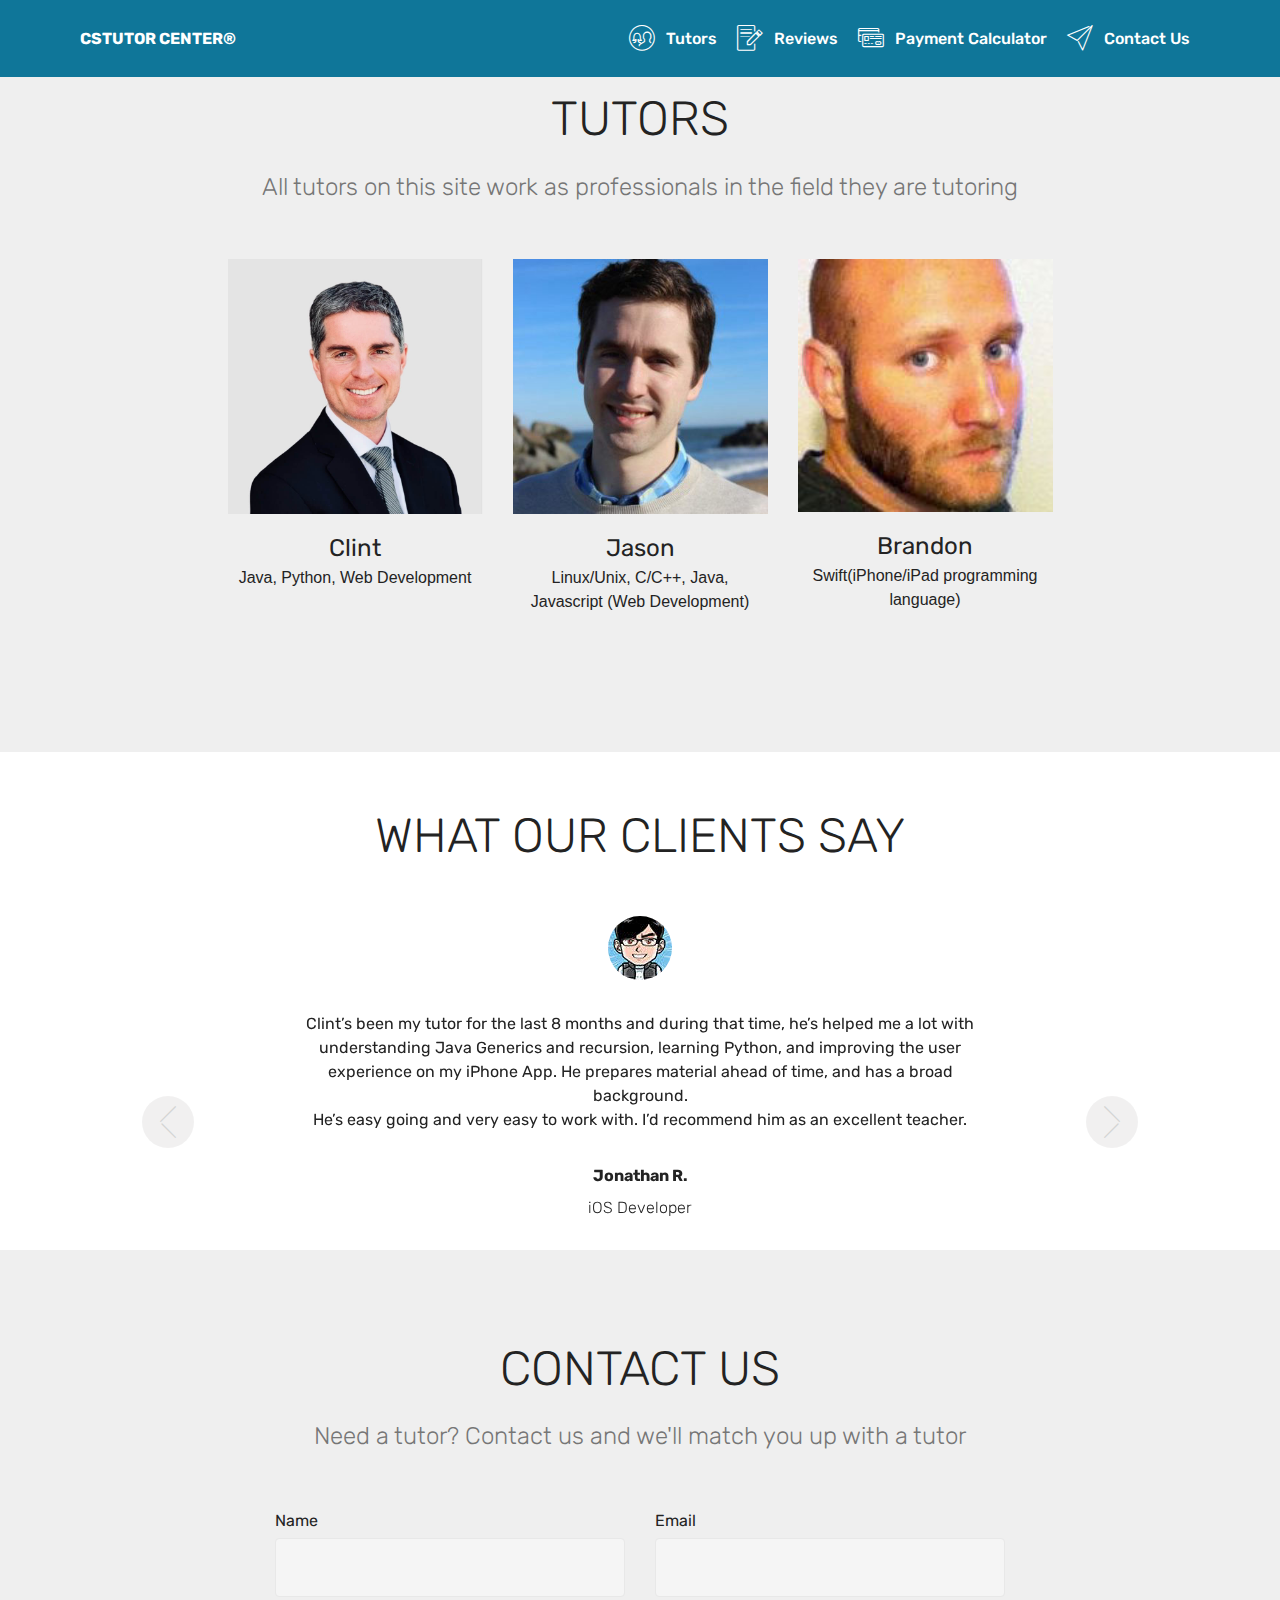
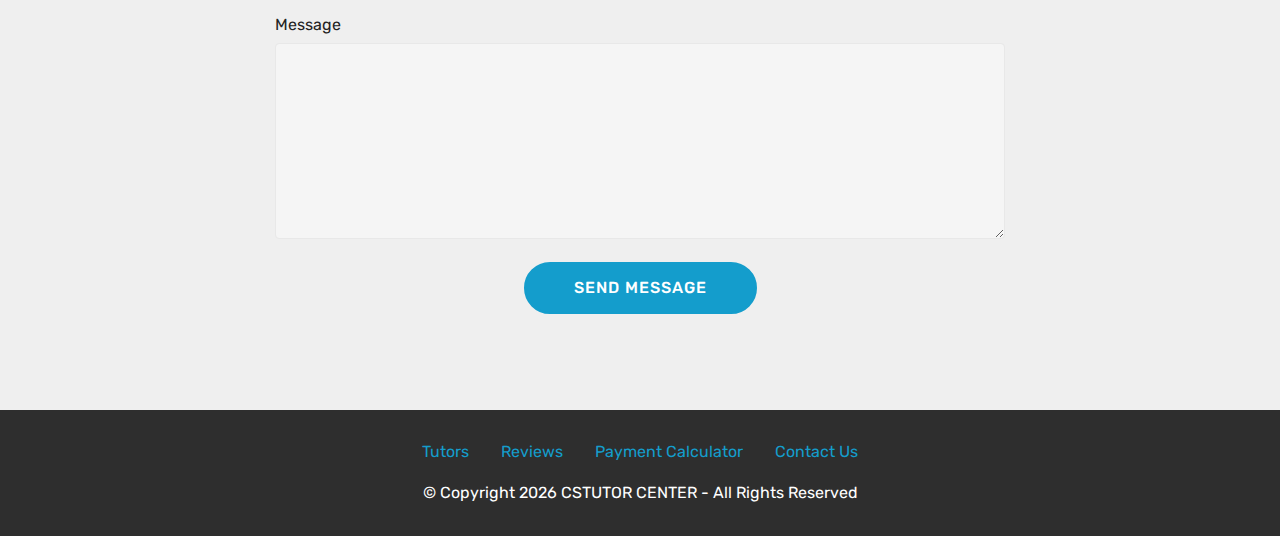
<file: index.html>
<!DOCTYPE html>
<html >
<head>
  <meta charset="UTF-8">
  <meta http-equiv="X-UA-Compatible" content="IE=edge">
  <meta name="generator" content="Mobirise v4.8.6, mobirise.com">
  <meta name="viewport" content="width=device-width, initial-scale=1, minimum-scale=1">
  <link rel="shortcut icon" href="assets/images/logo-icon-32x24-1.png" type="image/x-icon">
  <meta name="description" content="">
  <title>Home</title>
  <link rel="stylesheet" href="assets/web/assets/mobirise-icons/mobirise-icons.css">
  <link rel="stylesheet" href="assets/tether/tether.min.css">
  <link rel="stylesheet" href="assets/bootstrap/css/bootstrap.min.css">
  <link rel="stylesheet" href="assets/bootstrap/css/bootstrap-grid.min.css">
  <link rel="stylesheet" href="assets/bootstrap/css/bootstrap-reboot.min.css">
  <link rel="stylesheet" href="assets/dropdown/css/style.css">
  <link rel="stylesheet" href="assets/socicon/css/styles.css">
  <link rel="stylesheet" href="assets/theme/css/style.css">
  <link rel="stylesheet" href="assets/mobirise/css/mbr-additional.css" type="text/css">
 <meta name="google-site-verification" content="mNct_-25Ikneu5iGfcHi0PyOfHnKKGrkS9vNUh0POx8" /> 
  
  
</head>
<body>
  <section class="menu cid-qTkzRZLJNu" once="menu" id="menu1-0">

    

    <nav class="navbar navbar-expand beta-menu navbar-dropdown align-items-center navbar-fixed-top navbar-toggleable-sm">
        <button class="navbar-toggler navbar-toggler-right" type="button" data-toggle="collapse" data-target="#navbarSupportedContent" aria-controls="navbarSupportedContent" aria-expanded="false" aria-label="Toggle navigation">
            <div class="hamburger">
                <span></span>
                <span></span>
                <span></span>
                <span></span>
            </div>
        </button>
        <div class="menu-logo">
            <div class="navbar-brand">
               <!-- <span mbr-if="showLogo" class="navbar-logo">
                    <a href="https://mobirise.com">
                         <img src="assets/images/mbr-1-1094x597.jpg" alt="Mobirise" mbr-style="{'height': logoSize + 'rem'}" title>
                    </a>
                </span> -->
                 <span class="navbar-caption-wrap"><a class="navbar-caption text-white display-4" href="index.html">
                        CSTUTOR CENTER®
                    </a></span>
            </div>
        </div>
        <div class="collapse navbar-collapse" id="navbarSupportedContent">
            <ul class="navbar-nav nav-dropdown nav-right" data-app-modern-menu="true"><li class="nav-item">
                    <a class="nav-link link text-white display-4" href="index.html#features16-7"><span class="mbri-users mbr-iconfont mbr-iconfont-btn"></span>
                        
                        Tutors</a>
                </li>
                <li class="nav-item">
                    <a class="nav-link link text-white display-4" href="index.html#testimonials-slider1-c"><span class="mbri-edit mbr-iconfont mbr-iconfont-btn"></span>
                        
                        Reviews</a>
                </li>
                <li class="nav-item">
                    <a class="nav-link link text-white display-4" href="calculator.html"><span class="mbri-credit-card mbr-iconfont mbr-iconfont-btn"></span>
                        
                        Payment Calculator</a>
                </li>
                <li class="nav-item">
                    <a class="nav-link link text-white display-4" href="index.html#form1-8"><span class="mbri-paper-plane mbr-iconfont mbr-iconfont-btn"></span>
                        
                        Contact Us</a>
                </li></ul>
            
        </div>
    </nav>
</section>

<section class="engine"><a href="https://mobirise.info/p">site templates free download</a></section><section class="features16 cid-r6d5cIAy6B" id="features16-7">
    
    
    
    <div class="container align-center">
        <h2 class="pb-3 mbr-fonts-style mbr-section-title display-2">TUTORS</h2>
        <h3 class="pb-5 mbr-section-subtitle mbr-fonts-style mbr-light display-5">
            All tutors on this site work as professionals in the field they are tutoring</h3>
        <div class="row media-row">
            
        <div class="team-item col-lg-3 col-md-6">
                <div class="item-image">
                    <a href="clint.html"><img src="assets/images/clint.jpg" alt="" title=""></a>
                </div>
                <div class="item-caption py-3">
                    <div class="item-name px-2">
                        <p class="mbr-fonts-style display-5">
                           Clint</p>
                    </div>
                    <div class="item-role px-2">
                        <p>Java, Python, Web Development</p>
                    </div>
                    
                </div>
            </div><div class="team-item col-lg-3 col-md-6">
                <div class="item-image">
                    <a href="jason.html"><img src="assets/images/jason-346x346.jpg" alt="" title=""></a>
                </div>
                <div class="item-caption py-3">
                    <div class="item-name px-2">
                        <p class="mbr-fonts-style display-5">
                           Jason</p>
                    </div>
                    <div class="item-role px-2">
                        <p>Linux/Unix, C/C++, Java, Javascript (Web Development)</p>
                    </div>
                    
                </div>
            </div><div class="team-item col-lg-3 col-md-6">
                <div class="item-image">
                    <a href="brandon.html"><img src="assets/images/brandon-191x190.jpg" alt="" title=""></a>
                </div>
                <div class="item-caption py-3">
                    <div class="item-name px-2">
                        <p class="mbr-fonts-style display-5">Brandon</p>
                    </div>
                    <div class="item-role px-2">
                        <p>Swift(iPhone/iPad programming language)</p>
                    </div>
                    
                </div>
            </div></div>    
    </div>
</section>

<section class="carousel slide testimonials-slider cid-r6deUpenjO" id="testimonials-slider1-c">
    
    

    

    <div class="container text-center">
        <h2 class="pb-5 mbr-fonts-style display-2">WHAT OUR CLIENTS SAY</h2>

        <div class="carousel slide" data-ride="carousel" role="listbox">
            <div class="carousel-inner">
                
                
            <div class="carousel-item">
                    <div class="user col-md-8">
                        <div class="user_image">
                            <img src="assets/images/johnathanr-64x64.jpg" alt="" title="">
                        </div>
                        <div class="user_text pb-3">
                            <p class="mbr-fonts-style display-7">Clint’s been my tutor for the last 8 months and during that time, he’s helped me a lot with understanding Java Generics and recursion, learning Python, and improving the user experience on my iPhone App. He prepares material ahead of time, and has a broad background.
<br>He’s easy going and very easy to work with. I’d recommend him as an excellent teacher.</p>
                        </div>
                        <div class="user_name mbr-bold pb-2 mbr-fonts-style display-7">Jonathan R.</div>
                        <div class="user_desk mbr-light mbr-fonts-style display-7">iOS Developer</div>
                    </div>
                </div><div class="carousel-item">
                    <div class="user col-md-8">
                        <div class="user_image">
                            <img src="assets/images/haris-64x64.jpg" alt="" title="">
                        </div>
                        <div class="user_text pb-3">
                            <p class="mbr-fonts-style display-7">Clint has tutored both my son and daughter in Swift and Java. Both of them very much enjoyed working with Clint. My son was able to go from no knowledge of Swift to writing highly interactive video games on iOS devices within a couple of months.</p>
                        </div>
                        <div class="user_name mbr-bold pb-2 mbr-fonts-style display-7">Haris B.</div>
                        <div class="user_desk mbr-light mbr-fonts-style display-7">Parent</div>
                    </div>
                </div><div class="carousel-item">
                    <div class="user col-md-8">
                        <div class="user_image">
                            <img src="assets/images/fidel-128x128.jpg" alt="" title="">
                        </div>
                        <div class="user_text pb-3">
                            <p class="mbr-fonts-style display-7">I worked with Clint for a couple of sessions; he was easy to get in touch with and it was great working with him. I'm trying to learn programming on my own and working with him has definitely helped.</p>
                        </div>
                        <div class="user_name mbr-bold pb-2 mbr-fonts-style display-7">Fidel M.</div>
                        <div class="user_desk mbr-light mbr-fonts-style display-7">Professional</div>
                    </div>
                </div></div>

            <div class="carousel-controls">
                <a class="carousel-control-prev" role="button" data-slide="prev">
                  <span aria-hidden="true" class="mbri-arrow-prev mbr-iconfont"></span>
                  <span class="sr-only">Previous</span>
                </a>
                
                <a class="carousel-control-next" role="button" data-slide="next">
                  <span aria-hidden="true" class="mbri-arrow-next mbr-iconfont"></span>
                  <span class="sr-only">Next</span>
                </a>
            </div>
        </div>
    </div>
</section>

<section class="mbr-section form1 cid-r6d6VA047V" id="form1-8">

    

    
    <div class="container">
        <div class="row justify-content-center">
            <div class="title col-12 col-lg-8">
                <h2 class="mbr-section-title align-center pb-3 mbr-fonts-style display-2">CONTACT US</h2>
                <h3 class="mbr-section-subtitle align-center mbr-light pb-3 mbr-fonts-style display-5">
                    Need a tutor? Contact us and we'll match you up with a tutor</h3>
            </div>
        </div>
    </div>
    <div class="container">
        <div class="row justify-content-center">
            <div class="media-container-column col-lg-8" data-form-type="formoid">
                    <div data-form-alert="" hidden="">Your message was sent successfully. Thanks.</div>
            
                    <form class="mbr-form" action="https://mobirise.com/" method="post" data-form-title="CSTutor Center"><input type="hidden" name="email" data-form-email="true" value="c5tUsNLtW62A6j3VOarwZrng9IZFph+konKxH6dr7L96BA/OUTkBTPYX1trhs1S06CNz7XHTpjDIz/jl9Vk+34pyRIuQ6K6UP14j2/GSJ0gsLOKs2FLCLMqLX/0QfrX4">
                        <div class="row row-sm-offset">
                            <div class="col-md-6 multi-horizontal" data-for="name">
                                <div class="form-group">
                                    <label class="form-control-label mbr-fonts-style display-7" for="name-form1-8">Name</label>
                                    <input type="text" class="form-control" name="name" data-form-field="Name" required="" id="name-form1-8">
                                </div>
                            </div>
                            <div class="col-md-6 multi-horizontal" data-for="email">
                                <div class="form-group">
                                    <label class="form-control-label mbr-fonts-style display-7" for="email-form1-8">Email</label>
                                    <input type="email" class="form-control" name="email" data-form-field="Email" required="" id="email-form1-8">
                                </div>
                            </div>
                        </div>
                        <div class="form-group" data-for="message">
                            <label class="form-control-label mbr-fonts-style display-7" for="message-form1-8">Message</label>
                            <textarea type="text" class="form-control" name="message" rows="7" data-form-field="Message" id="message-form1-8"></textarea>
                        </div>
            
                        <span class="input-group-btn"><button href="" type="submit" class="btn btn-primary btn-form display-4">SEND MESSAGE</button></span>
                    </form>
            </div>
        </div>
    </div>
</section>

<section once="" class="cid-r6dl6D0bON" id="footer7-h">

    

    

    <div class="container">
        <div class="media-container-row align-center mbr-white">
            <div class="row row-links">
                <ul class="foot-menu">
                    
                    
                    
                <li class="foot-menu-item mbr-fonts-style display-7"><a href="index.html#features16-7" target="_blank">
                        Tutors</a></li><li class="foot-menu-item mbr-fonts-style display-7"><a href="index.html#testimonials-slider1-c">Reviews</a></li><li class="foot-menu-item mbr-fonts-style display-7"><a href="calculator.html">Payment Calculator</a></li><li class="foot-menu-item mbr-fonts-style display-7"><a href="index.html#form1-8" target="_blank">
                        Contact Us</a></li></ul>
            </div>
            <div class="row row-copirayt">
                <p class="mbr-text mb-0 mbr-fonts-style mbr-white align-center display-7">
                    © Copyright <span id="year"></span> CSTUTOR CENTER - All Rights Reserved
                </p>
            </div>
        </div>
    </div>
</section>


  <script src="assets/web/assets/jquery/jquery.min.js"></script>
  <script src="assets/js/scripts.js"></script>
  <script src="assets/popper/popper.min.js"></script>
  <script src="assets/tether/tether.min.js"></script>
  <script src="assets/bootstrap/js/bootstrap.min.js"></script>
  <script src="assets/smoothscroll/smooth-scroll.js"></script>
  <script src="assets/dropdown/js/script.min.js"></script>
  <script src="assets/touchswipe/jquery.touch-swipe.min.js"></script>
  <script src="assets/bootstrapcarouselswipe/bootstrap-carousel-swipe.js"></script>
  <script src="assets/mbr-testimonials-slider/mbr-testimonials-slider.js"></script>
  <script src="assets/theme/js/script.js"></script>
  <script src="assets/formoid/formoid.min.js"></script>
  
  
</body>
</html>
</file>
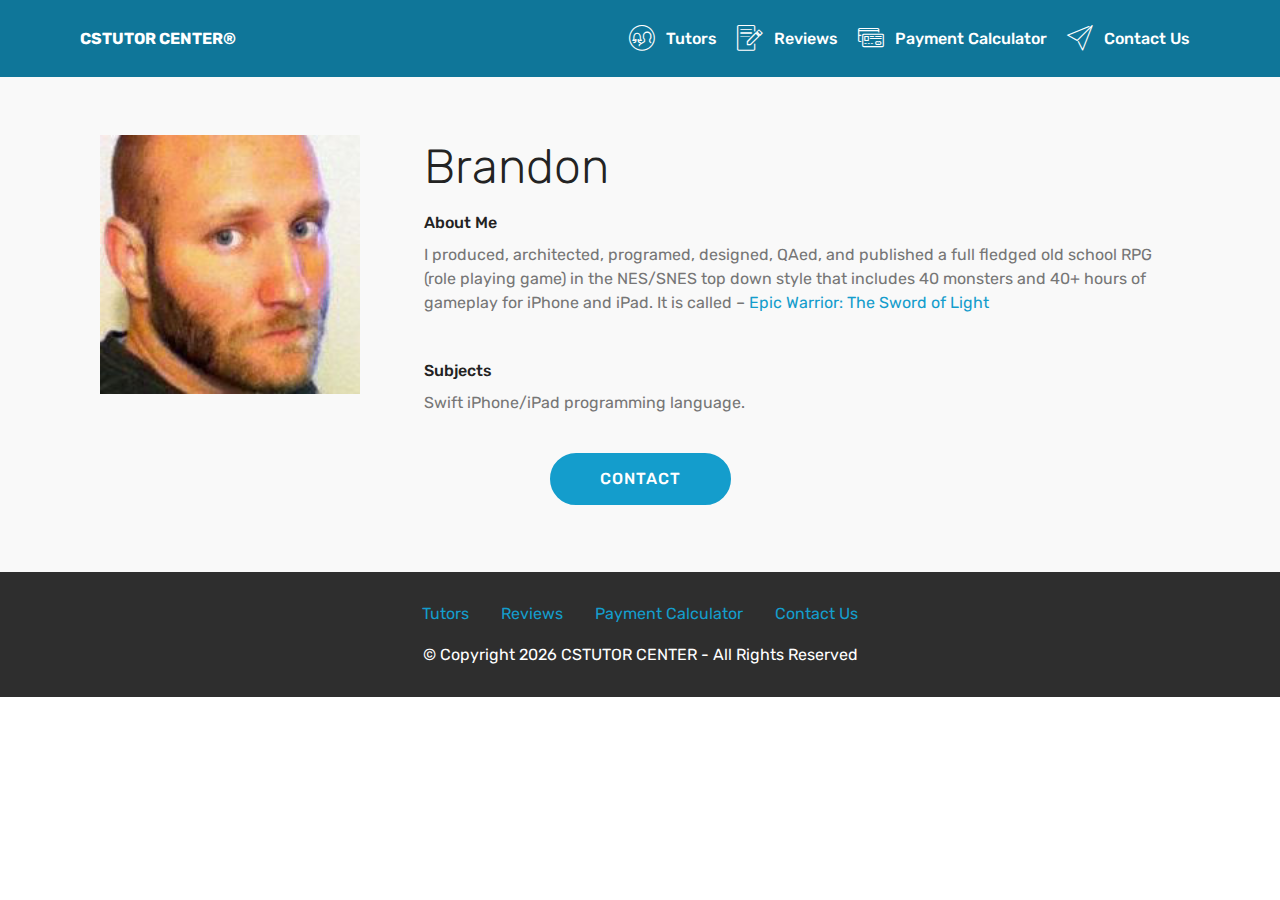
<file: brandon.html>
<!DOCTYPE html>
<html >
<head>
  <!-- Site made with Mobirise Website Builder v4.8.6, https://mobirise.com -->
  <meta charset="UTF-8">
  <meta http-equiv="X-UA-Compatible" content="IE=edge">
  <meta name="generator" content="Mobirise v4.8.6, mobirise.com">
  <meta name="viewport" content="width=device-width, initial-scale=1, minimum-scale=1">
  <link rel="shortcut icon" href="assets/images/logo-icon-32x24-1.png" type="image/x-icon">
  <meta name="description" content="Web Site Creator Description">
  <title>Brandon</title>
  <link rel="stylesheet" href="assets/web/assets/mobirise-icons/mobirise-icons.css">
  <link rel="stylesheet" href="assets/tether/tether.min.css">
  <link rel="stylesheet" href="assets/bootstrap/css/bootstrap.min.css">
  <link rel="stylesheet" href="assets/bootstrap/css/bootstrap-grid.min.css">
  <link rel="stylesheet" href="assets/bootstrap/css/bootstrap-reboot.min.css">
  <link rel="stylesheet" href="assets/dropdown/css/style.css">
  <link rel="stylesheet" href="assets/socicon/css/styles.css">
  <link rel="stylesheet" href="assets/theme/css/style.css">
  <link rel="stylesheet" href="assets/mobirise/css/mbr-additional.css" type="text/css">
  
  
  
</head>
<body>
  <section class="menu cid-r6dum2VCnS" once="menu" id="menu1-y">

    

    <nav class="navbar navbar-expand beta-menu navbar-dropdown align-items-center navbar-fixed-top navbar-toggleable-sm">
        <button class="navbar-toggler navbar-toggler-right" type="button" data-toggle="collapse" data-target="#navbarSupportedContent" aria-controls="navbarSupportedContent" aria-expanded="false" aria-label="Toggle navigation">
            <div class="hamburger">
                <span></span>
                <span></span>
                <span></span>
                <span></span>
            </div>
        </button>
        <div class="menu-logo">
            <div class="navbar-brand">
               <!-- <span mbr-if="showLogo" class="navbar-logo">
                    <a href="https://mobirise.com">
                         <img src="assets/images/mbr-1-1094x597.jpg" alt="Mobirise" mbr-style="{'height': logoSize + 'rem'}" title>
                    </a>
                </span> -->
                 <span class="navbar-caption-wrap"><a class="navbar-caption text-white display-4" href="index.html">
                        CSTUTOR CENTER®
                    </a></span>
            </div>
        </div>
        <div class="collapse navbar-collapse" id="navbarSupportedContent">
            <ul class="navbar-nav nav-dropdown nav-right" data-app-modern-menu="true"><li class="nav-item">
                    <a class="nav-link link text-white display-4" href="index.html#features16-7"><span class="mbri-users mbr-iconfont mbr-iconfont-btn"></span>
                        
                        Tutors</a>
                </li>
                <li class="nav-item">
                    <a class="nav-link link text-white display-4" href="index.html#testimonials-slider1-c"><span class="mbri-edit mbr-iconfont mbr-iconfont-btn"></span>
                        
                        Reviews</a>
                </li>
                <li class="nav-item">
                    <a class="nav-link link text-white display-4" href="calculator.html"><span class="mbri-credit-card mbr-iconfont mbr-iconfont-btn"></span>
                        
                        Payment Calculator</a>
                </li>
                <li class="nav-item">
                    <a class="nav-link link text-white display-4" href="index.html#form1-8"><span class="mbri-paper-plane mbr-iconfont mbr-iconfont-btn"></span>
                        
                        Contact Us</a>
                </li></ul>
            
        </div>
    </nav>
</section>

<section class="engine"><a href="https://mobirise.info/e">how to make a site</a></section><section class="features11 cid-r6dum1LP5m" id="features11-w">

    

    

    <div class="container">   
        <div class="col-md-12">
            <div class="media-container-row">
                <div class="mbr-figure" style="width: 30%;">
                    <img src="assets/images/brandon-191x190.jpg" alt="Mobirise" title="">
                </div>
                <div class=" align-left aside-content">
                    <h2 class="mbr-title pt-2 mbr-fonts-style display-2">
                        Brandon</h2>

                    <div class="block-content">
                        <div class="card pt-3 pb-3 pr-3">
                            <div class="media">
                                     
                                <div class="media-body">
                                    <h4 class="card-title mbr-fonts-style display-7">About Me</h4>
                                </div>
                            </div>                

                            <div class="card-box">
                                <p class="block-text mbr-fonts-style display-7">I produced, architected, programed, designed, QAed, and published a full fledged old school RPG (role playing game) in the NES/SNES top down style that includes 40 monsters and 40+ hours of gameplay for iPhone and iPad. It is called – <a href="https://itunes.apple.com/us/developer/perfect-reality-apps-llc/id724915263?mt=8" target="_blank">Epic Warrior: The Sword of Light
</a><br></p>
                            </div>
                        </div>

                        <div class="card pt-3 pb-3 pr-3">
                            <div class="media">
                                     
                                <div class="media-body">
                                    <h4 class="card-title mbr-fonts-style display-7">
                                        Subjects</h4>
                                </div>
                            </div>                

                            <div class="card-box">
                                <p class="block-text mbr-fonts-style display-7">
                                    Swift iPhone/iPad programming language.</p>
                            </div>
                        </div>
                    </div>
                </div>
            </div>
        </div> 
    </div>          
</section>

<section class="mbr-section content8 cid-r6dum2AplF" id="content8-x">

    

    <div class="container">
        <div class="media-container-row title">
            <div class="col-12 col-md-8">
                <div class="mbr-section-btn align-center"><a class="btn btn-primary display-4" href="index.html#form1-8">CONTACT</a></div>
            </div>
        </div>
    </div>
</section>

<section once="" class="cid-r6dum3ryuB" id="footer7-z">

    

    

    <div class="container">
        <div class="media-container-row align-center mbr-white">
            <div class="row row-links">
                <ul class="foot-menu">
                    
                    
                    
                <li class="foot-menu-item mbr-fonts-style display-7"><a href="index.html#features16-7" target="_blank">
                        Tutors</a></li><li class="foot-menu-item mbr-fonts-style display-7"><a href="index.html#testimonials-slider1-c">Reviews</a></li><li class="foot-menu-item mbr-fonts-style display-7"><a href="calculator.html">Payment Calculator</a></li><li class="foot-menu-item mbr-fonts-style display-7"><a href="index.html#form1-8" target="_blank">
                        Contact Us</a></li></ul>
            </div>
            <div class="row row-copirayt">
                <p class="mbr-text mb-0 mbr-fonts-style mbr-white align-center display-7">
                    © Copyright <span id="year"></span> CSTUTOR CENTER - All Rights Reserved
                </p>
            </div>
        </div>
    </div>
</section>


  <script src="assets/web/assets/jquery/jquery.min.js"></script>
  <script src="assets/js/scripts.js"></script>
  <script src="assets/popper/popper.min.js"></script>
  <script src="assets/tether/tether.min.js"></script>
  <script src="assets/bootstrap/js/bootstrap.min.js"></script>
  <script src="assets/smoothscroll/smooth-scroll.js"></script>
  <script src="assets/dropdown/js/script.min.js"></script>
  <script src="assets/touchswipe/jquery.touch-swipe.min.js"></script>
  <script src="assets/theme/js/script.js"></script>
  
  
</body>
</html>
</file>
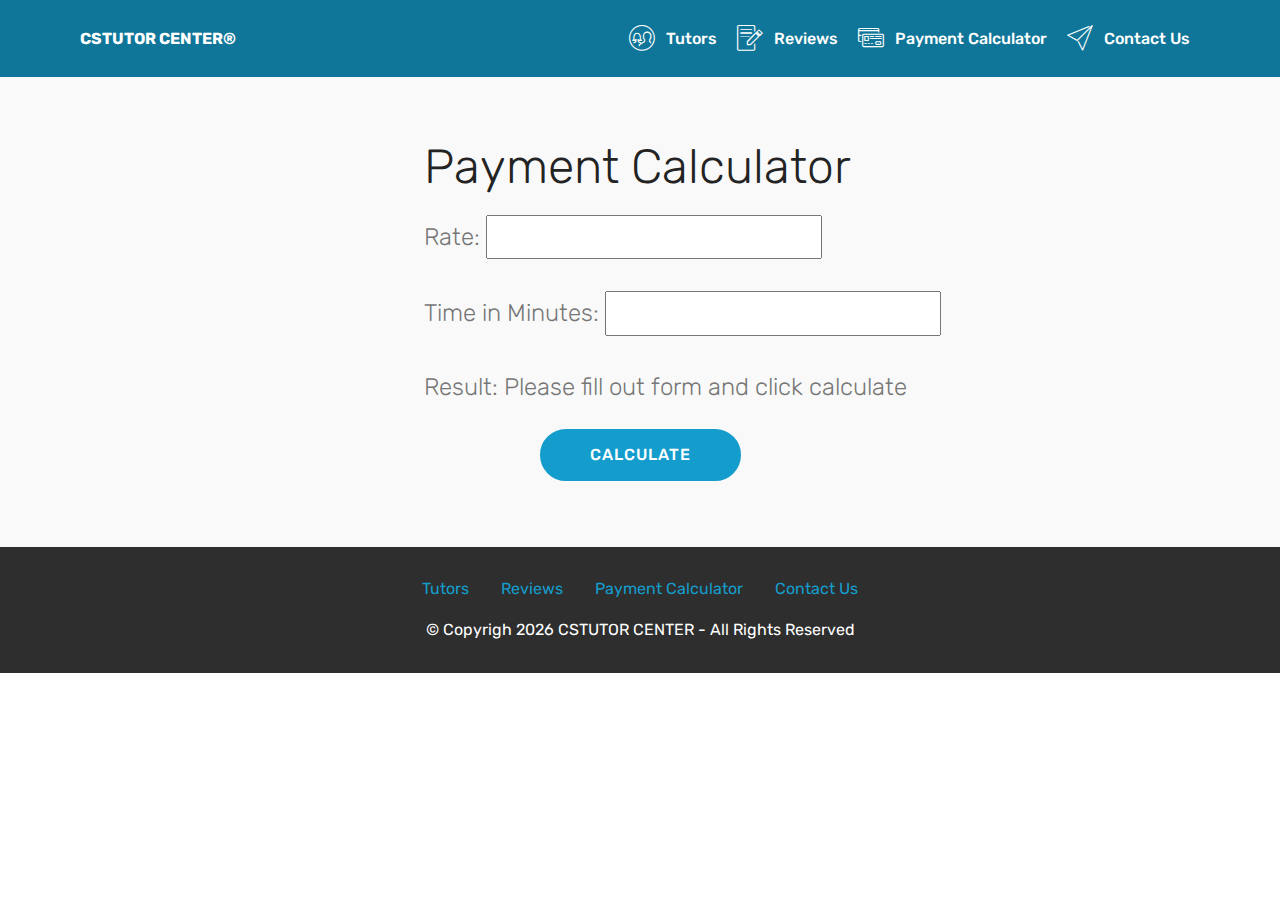
<file: calculator.html>
<!DOCTYPE html>
<html >
<head>
  <!-- Site made with Mobirise Website Builder v4.8.6, https://mobirise.com -->
  <meta charset="UTF-8">
  <meta http-equiv="X-UA-Compatible" content="IE=edge">
  <meta name="generator" content="Mobirise v4.8.6, mobirise.com">
  <meta name="viewport" content="width=device-width, initial-scale=1, minimum-scale=1">
  <link rel="shortcut icon" href="assets/images/logo-icon-32x24-1.png" type="image/x-icon">
  <meta name="description" content="Web Site Creator Description">
  <title>Payment Calculator</title>
  <link rel="stylesheet" href="assets/web/assets/mobirise-icons/mobirise-icons.css">
  <link rel="stylesheet" href="assets/tether/tether.min.css">
  <link rel="stylesheet" href="assets/bootstrap/css/bootstrap.min.css">
  <link rel="stylesheet" href="assets/bootstrap/css/bootstrap-grid.min.css">
  <link rel="stylesheet" href="assets/bootstrap/css/bootstrap-reboot.min.css">
  <link rel="stylesheet" href="assets/dropdown/css/style.css">
  <link rel="stylesheet" href="assets/socicon/css/styles.css">
  <link rel="stylesheet" href="assets/theme/css/style.css">
  <link rel="stylesheet" href="assets/mobirise/css/mbr-additional.css" type="text/css">
  
  
  
</head>
<body>
  <section class="menu cid-qTkzRZLJNu" once="menu" id="menu1-i">

    

    <nav class="navbar navbar-expand beta-menu navbar-dropdown align-items-center navbar-fixed-top navbar-toggleable-sm">
        <button class="navbar-toggler navbar-toggler-right" type="button" data-toggle="collapse" data-target="#navbarSupportedContent" aria-controls="navbarSupportedContent" aria-expanded="false" aria-label="Toggle navigation">
            <div class="hamburger">
                <span></span>
                <span></span>
                <span></span>
                <span></span>
            </div>
        </button>
        <div class="menu-logo">
            <div class="navbar-brand">
               <!-- <span mbr-if="showLogo" class="navbar-logo">
                    <a href="https://mobirise.com">
                         <img src="assets/images/mbr-1-1094x597.jpg" alt="Mobirise" mbr-style="{'height': logoSize + 'rem'}" title>
                    </a>
                </span> -->
                 <span class="navbar-caption-wrap"><a class="navbar-caption text-white display-4" href="index.html">
                        CSTUTOR CENTER®
                    </a></span>
            </div>
        </div>
        <div class="collapse navbar-collapse" id="navbarSupportedContent">
            <ul class="navbar-nav nav-dropdown nav-right" data-app-modern-menu="true"><li class="nav-item">
                    <a class="nav-link link text-white display-4" href="index.html#features16-7"><span class="mbri-users mbr-iconfont mbr-iconfont-btn"></span>
                        
                        Tutors</a>
                </li>
                <li class="nav-item">
                    <a class="nav-link link text-white display-4" href="index.html#testimonials-slider1-c"><span class="mbri-edit mbr-iconfont mbr-iconfont-btn"></span>
                        
                        Reviews</a>
                </li>
                <li class="nav-item">
                    <a class="nav-link link text-white display-4" href="calculator.html"><span class="mbri-credit-card mbr-iconfont mbr-iconfont-btn"></span>
                        
                        Payment Calculator</a>
                </li>
                <li class="nav-item">
                    <a class="nav-link link text-white display-4" href="index.html#form1-8"><span class="mbri-paper-plane mbr-iconfont mbr-iconfont-btn"></span>
                        
                        Contact Us</a>
                </li></ul>
            
        </div>
    </nav>
</section>

<section class="engine"><a href="https://mobirise.info">Mobirise</a></section><section class="features11 cid-r6dni3EdpM" id="features11-m">

    

    

    <div class="container">   
        <div class="col-md-12">
            <div class="media-container-row">
                <div class="mbr-figure" style="width: 30%;">
                    <img style="display: none;" src="assets/images/clint-346x346.png" alt="Mobirise" title="">
                </div>
                <div class=" align-left aside-content">
                    <h2 class="mbr-title pt-2 mbr-fonts-style display-2">
                        Payment Calculator</h2>
                    <div class="mbr-section-text">
                        <p class="mbr-text mb-3 pt-3 mbr-light mbr-fonts-style display-5">
                        Rate: <input id="rate" type="text" value=""></p>
                    </div>

                    <div class="mbr-section-text">
                        <p class="mbr-text mb-3 pt-3 mbr-light mbr-fonts-style display-5">
                        Time in Minutes: <input id="minutes" type="text"></p>
                    </div>

                    <div class="mbr-section-text">
                        <p class="mbr-text mb-3 pt-3 mbr-light mbr-fonts-style display-5">
                        Result: <span id="payment-result">Please fill out form and click calculate</span></p>
                    </div>

                </div>
            </div>
        </div> 
    </div>          
</section>

<section class="mbr-section content8 cid-r6doYoXGEG" id="content8-n">

    

    <div class="container">
        <div class="media-container-row title">
            <div class="col-12 col-md-8">
                <div class="mbr-section-btn align-center"><a class="btn btn-primary display-4" href="javascript:calculatePayment();">CALCULATE</a></div>
            </div>
        </div>
    </div>
</section>

<section once="" class="cid-r6dl6D0bON" id="footer7-j">

    

    

    <div class="container">
        <div class="media-container-row align-center mbr-white">
            <div class="row row-links">
                <ul class="foot-menu">
                    
                    
                    
                <li class="foot-menu-item mbr-fonts-style display-7"><a href="index.html#features16-7" target="_blank">
                        Tutors</a></li><li class="foot-menu-item mbr-fonts-style display-7"><a href="index.html#testimonials-slider1-c">Reviews</a></li><li class="foot-menu-item mbr-fonts-style display-7"><a href="calculator.html">Payment Calculator</a></li><li class="foot-menu-item mbr-fonts-style display-7"><a href="index.html#form1-8" target="_blank">
                        Contact Us</a></li></ul>
            </div>
            <div class="row row-copirayt">
                <p class="mbr-text mb-0 mbr-fonts-style mbr-white align-center display-7">
                    © Copyrigh <span id="year"></span> CSTUTOR CENTER - All Rights Reserved
                </p>
            </div>
        </div>
    </div>
</section>


  <script src="assets/web/assets/jquery/jquery.min.js"></script>
  <script src="assets/js/scripts.js"></script>
  <script src="assets/popper/popper.min.js"></script>
  <script src="assets/tether/tether.min.js"></script>
  <script src="assets/bootstrap/js/bootstrap.min.js"></script>
  <script src="assets/smoothscroll/smooth-scroll.js"></script>
  <script src="assets/dropdown/js/script.min.js"></script>
  <script src="assets/touchswipe/jquery.touch-swipe.min.js"></script>
  <script src="assets/theme/js/script.js"></script>
  <script src="assets/js/payment-calculator.js"></script>
  
</body>
</html>
</file>
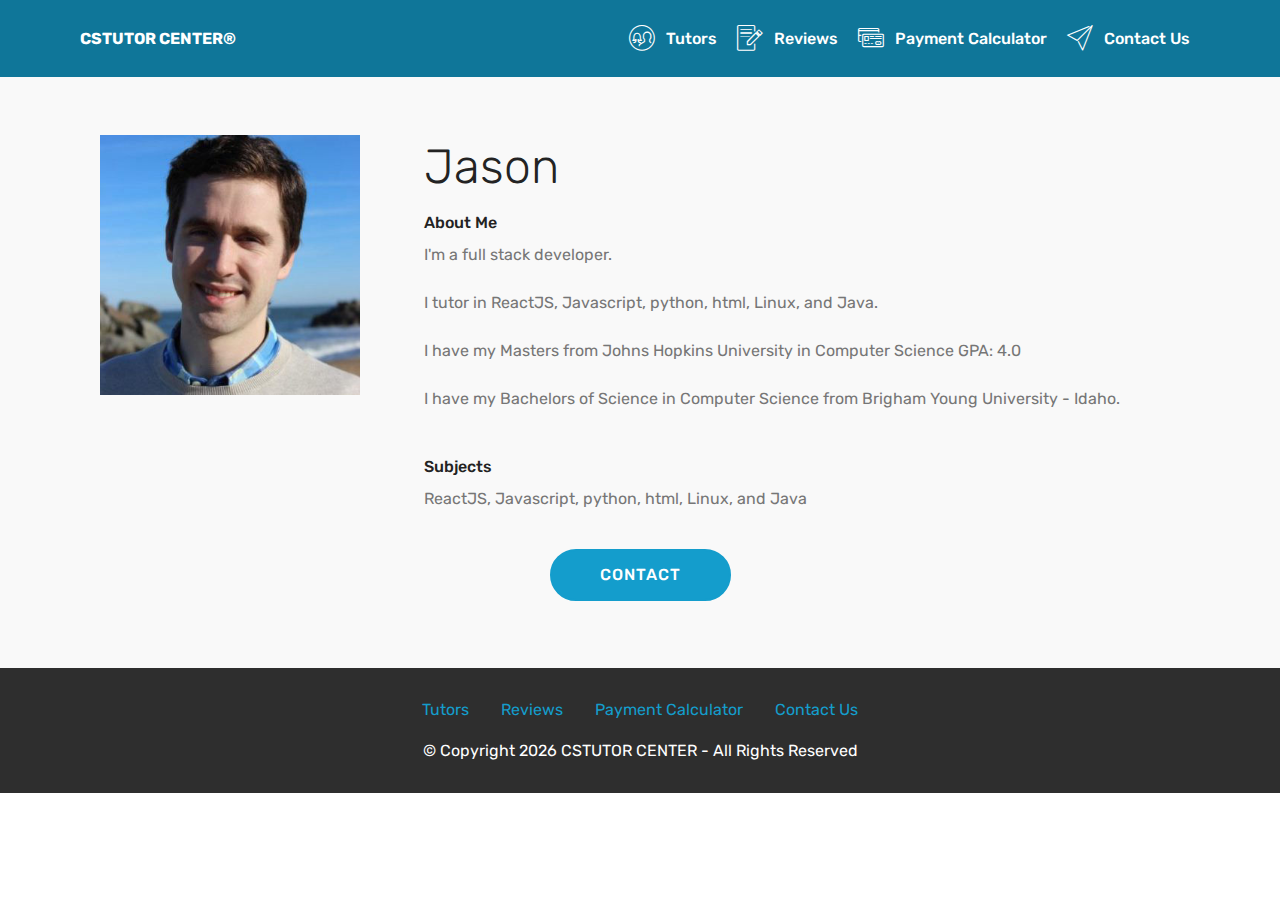
<file: jason.html>
<!DOCTYPE html>
<html >
<head>
  <!-- Site made with Mobirise Website Builder v4.8.6, https://mobirise.com -->
  <meta charset="UTF-8">
  <meta http-equiv="X-UA-Compatible" content="IE=edge">
  <meta name="generator" content="Mobirise v4.8.6, mobirise.com">
  <meta name="viewport" content="width=device-width, initial-scale=1, minimum-scale=1">
  <link rel="shortcut icon" href="assets/images/logo-icon-32x24-1.png" type="image/x-icon">
  <meta name="description" content="Web Site Creator Description">
  <title>Jason</title>
  <link rel="stylesheet" href="assets/web/assets/mobirise-icons/mobirise-icons.css">
  <link rel="stylesheet" href="assets/tether/tether.min.css">
  <link rel="stylesheet" href="assets/bootstrap/css/bootstrap.min.css">
  <link rel="stylesheet" href="assets/bootstrap/css/bootstrap-grid.min.css">
  <link rel="stylesheet" href="assets/bootstrap/css/bootstrap-reboot.min.css">
  <link rel="stylesheet" href="assets/dropdown/css/style.css">
  <link rel="stylesheet" href="assets/socicon/css/styles.css">
  <link rel="stylesheet" href="assets/theme/css/style.css">
  <link rel="stylesheet" href="assets/mobirise/css/mbr-additional.css" type="text/css">
  
  
  
</head>
<body>
  <section class="menu cid-r6dsjtauDB" once="menu" id="menu1-u">

    

    <nav class="navbar navbar-expand beta-menu navbar-dropdown align-items-center navbar-fixed-top navbar-toggleable-sm">
        <button class="navbar-toggler navbar-toggler-right" type="button" data-toggle="collapse" data-target="#navbarSupportedContent" aria-controls="navbarSupportedContent" aria-expanded="false" aria-label="Toggle navigation">
            <div class="hamburger">
                <span></span>
                <span></span>
                <span></span>
                <span></span>
            </div>
        </button>
        <div class="menu-logo">
            <div class="navbar-brand">
               <!-- <span mbr-if="showLogo" class="navbar-logo">
                    <a href="https://mobirise.com">
                         <img src="assets/images/mbr-1-1094x597.jpg" alt="Mobirise" mbr-style="{'height': logoSize + 'rem'}" title>
                    </a>
                </span> -->
                 <span class="navbar-caption-wrap"><a class="navbar-caption text-white display-4" href="index.html">
                        CSTUTOR CENTER®
                    </a></span>
            </div>
        </div>
        <div class="collapse navbar-collapse" id="navbarSupportedContent">
            <ul class="navbar-nav nav-dropdown nav-right" data-app-modern-menu="true"><li class="nav-item">
                    <a class="nav-link link text-white display-4" href="index.html#features16-7"><span class="mbri-users mbr-iconfont mbr-iconfont-btn"></span>
                        
                        Tutors</a>
                </li>
                <li class="nav-item">
                    <a class="nav-link link text-white display-4" href="index.html#testimonials-slider1-c"><span class="mbri-edit mbr-iconfont mbr-iconfont-btn"></span>
                        
                        Reviews</a>
                </li>
                <li class="nav-item">
                    <a class="nav-link link text-white display-4" href="calculator.html"><span class="mbri-credit-card mbr-iconfont mbr-iconfont-btn"></span>
                        
                        Payment Calculator</a>
                </li>
                <li class="nav-item">
                    <a class="nav-link link text-white display-4" href="index.html#form1-8"><span class="mbri-paper-plane mbr-iconfont mbr-iconfont-btn"></span>
                        
                        Contact Us</a>
                </li></ul>
            
        </div>
    </nav>
</section>

<section class="engine"><a href="https://mobirise.info">Mobirise</a></section><section class="features11 cid-r6dsjrZxgw" id="features11-s">

    

    

    <div class="container">   
        <div class="col-md-12">
            <div class="media-container-row">
                <div class="mbr-figure" style="width: 30%;">
                    <img src="assets/images/jason-346x346.jpg" alt="Mobirise" title="">
                </div>
                <div class=" align-left aside-content">
                    <h2 class="mbr-title pt-2 mbr-fonts-style display-2">
                        Jason</h2>

                    <div class="block-content">
                        <div class="card pr-3 pt-3 pb-3">
                            <div class="media">
                                     
                                <div class="media-body">
                                    <h4 class="card-title mbr-fonts-style display-7">About Me</h4>
                                </div>
                            </div>                

                            <div class="card-box">
                                <p class="block-text mbr-fonts-style display-7">I'm a full stack developer.
<br>
<br>I tutor in ReactJS, Javascript, python, html, Linux, and Java.
<br>
<br>I have my Masters from Johns Hopkins University in Computer Science GPA: 4.0
<br>
<br>I have my Bachelors of Science in Computer Science from Brigham Young University - Idaho.
                            </div>
                        </div>

                        <div class="card pt-3 pb-3 pr-3">
                            <div class="media">
                                     
                                <div class="media-body">
                                    <h4 class="card-title mbr-fonts-style display-7">
                                        Subjects</h4>
                                </div>
                            </div>                

                            <div class="card-box">
                                <p class="block-text mbr-fonts-style display-7">
				 ReactJS, Javascript, python, html, Linux, and Java
                                </p>
                            </div>
                        </div>
                    </div>
                </div>
            </div>
        </div> 
    </div>          
</section>

<section class="mbr-section content8 cid-r6dsjsPJOi" id="content8-t">

    

    <div class="container">
        <div class="media-container-row title">
            <div class="col-12 col-md-8">
                <div class="mbr-section-btn align-center"><a class="btn btn-primary display-4" href="index.html#form1-8">CONTACT</a></div>
            </div>
        </div>
    </div>
</section>

<section once="" class="cid-r6dsjtOxyI" id="footer7-v">

    

    

    <div class="container">
        <div class="media-container-row align-center mbr-white">
            <div class="row row-links">
                <ul class="foot-menu">
                    
                    
                    
                <li class="foot-menu-item mbr-fonts-style display-7"><a href="index.html#features16-7" target="_blank">
                        Tutors</a></li><li class="foot-menu-item mbr-fonts-style display-7"><a href="index.html#testimonials-slider1-c">Reviews</a></li><li class="foot-menu-item mbr-fonts-style display-7"><a href="calculator.html">Payment Calculator</a></li><li class="foot-menu-item mbr-fonts-style display-7"><a href="index.html#form1-8" target="_blank">
                        Contact Us</a></li></ul>
            </div>
            <div class="row row-copirayt">
                <p class="mbr-text mb-0 mbr-fonts-style mbr-white align-center display-7">
                    © Copyright <span id="year"></span> CSTUTOR CENTER - All Rights Reserved
                </p>
            </div>
        </div>
    </div>
</section>


  <script src="assets/web/assets/jquery/jquery.min.js"></script>
  <script src="assets/js/scripts.js"></script>
  <script src="assets/popper/popper.min.js"></script>
  <script src="assets/tether/tether.min.js"></script>
  <script src="assets/bootstrap/js/bootstrap.min.js"></script>
  <script src="assets/smoothscroll/smooth-scroll.js"></script>
  <script src="assets/dropdown/js/script.min.js"></script>
  <script src="assets/touchswipe/jquery.touch-swipe.min.js"></script>
  <script src="assets/theme/js/script.js"></script>
  
  
</body>
</html>
</file>
<file: assets/web/assets/mobirise-icons/mobirise-icons.css>
@font-face {
  font-family: 'MobiriseIcons';
  src:  url('mobirise-icons.eot?spat4u');
  src:  url('mobirise-icons.eot?spat4u#iefix') format('embedded-opentype'),
    url('mobirise-icons.ttf?spat4u') format('truetype'),
    url('mobirise-icons.woff?spat4u') format('woff'),
    url('mobirise-icons.svg?spat4u#MobiriseIcons') format('svg');
  font-weight: normal;
  font-style: normal;
}

[class^="mbri-"], [class*=" mbri-"] {
  /* use !important to prevent issues with browser extensions that change fonts */
  font-family: MobiriseIcons !important;
  speak: none;
  font-style: normal;
  font-weight: normal;
  font-variant: normal;
  text-transform: none;
  line-height: 1;

  /* Better Font Rendering =========== */
  -webkit-font-smoothing: antialiased;
  -moz-osx-font-smoothing: grayscale;
}

.mbri-add-submenu:before {
  content: "\e900";
}
.mbri-alert:before {
  content: "\e901";
}
.mbri-align-center:before {
  content: "\e902";
}
.mbri-align-justify:before {
  content: "\e903";
}
.mbri-align-left:before {
  content: "\e904";
}
.mbri-align-right:before {
  content: "\e905";
}
.mbri-android:before {
  content: "\e906";
}
.mbri-apple:before {
  content: "\e907";
}
.mbri-arrow-down:before {
  content: "\e908";
}
.mbri-arrow-next:before {
  content: "\e909";
}
.mbri-arrow-prev:before {
  content: "\e90a";
}
.mbri-arrow-up:before {
  content: "\e90b";
}
.mbri-bold:before {
  content: "\e90c";
}
.mbri-bookmark:before {
  content: "\e90d";
}
.mbri-bootstrap:before {
  content: "\e90e";
}
.mbri-briefcase:before {
  content: "\e90f";
}
.mbri-browse:before {
  content: "\e910";
}
.mbri-bulleted-list:before {
  content: "\e911";
}
.mbri-calendar:before {
  content: "\e912";
}
.mbri-camera:before {
  content: "\e913";
}
.mbri-cart-add:before {
  content: "\e914";
}
.mbri-cart-full:before {
  content: "\e915";
}
.mbri-cash:before {
  content: "\e916";
}
.mbri-change-style:before {
  content: "\e917";
}
.mbri-chat:before {
  content: "\e918";
}
.mbri-clock:before {
  content: "\e919";
}
.mbri-close:before {
  content: "\e91a";
}
.mbri-cloud:before {
  content: "\e91b";
}
.mbri-code:before {
  content: "\e91c";
}
.mbri-contact-form:before {
  content: "\e91d";
}
.mbri-credit-card:before {
  content: "\e91e";
}
.mbri-cursor-click:before {
  content: "\e91f";
}
.mbri-cust-feedback:before {
  content: "\e920";
}
.mbri-database:before {
  content: "\e921";
}
.mbri-delivery:before {
  content: "\e922";
}
.mbri-desktop:before {
  content: "\e923";
}
.mbri-devices:before {
  content: "\e924";
}
.mbri-down:before {
  content: "\e925";
}
.mbri-download:before {
  content: "\e989";
}
.mbri-drag-n-drop:before {
  content: "\e927";
}
.mbri-drag-n-drop2:before {
  content: "\e928";
}
.mbri-edit:before {
  content: "\e929";
}
.mbri-edit2:before {
  content: "\e92a";
}
.mbri-error:before {
  content: "\e92b";
}
.mbri-extension:before {
  content: "\e92c";
}
.mbri-features:before {
  content: "\e92d";
}
.mbri-file:before {
  content: "\e92e";
}
.mbri-flag:before {
  content: "\e92f";
}
.mbri-folder:before {
  content: "\e930";
}
.mbri-gift:before {
  content: "\e931";
}
.mbri-github:before {
  content: "\e932";
}
.mbri-globe:before {
  content: "\e933";
}
.mbri-globe-2:before {
  content: "\e934";
}
.mbri-growing-chart:before {
  content: "\e935";
}
.mbri-hearth:before {
  content: "\e936";
}
.mbri-help:before {
  content: "\e937";
}
.mbri-home:before {
  content: "\e938";
}
.mbri-hot-cup:before {
  content: "\e939";
}
.mbri-idea:before {
  content: "\e93a";
}
.mbri-image-gallery:before {
  content: "\e93b";
}
.mbri-image-slider:before {
  content: "\e93c";
}
.mbri-info:before {
  content: "\e93d";
}
.mbri-italic:before {
  content: "\e93e";
}
.mbri-key:before {
  content: "\e93f";
}
.mbri-laptop:before {
  content: "\e940";
}
.mbri-layers:before {
  content: "\e941";
}
.mbri-left-right:before {
  content: "\e942";
}
.mbri-left:before {
  content: "\e943";
}
.mbri-letter:before {
  content: "\e944";
}
.mbri-like:before {
  content: "\e945";
}
.mbri-link:before {
  content: "\e946";
}
.mbri-lock:before {
  content: "\e947";
}
.mbri-login:before {
  content: "\e948";
}
.mbri-logout:before {
  content: "\e949";
}
.mbri-magic-stick:before {
  content: "\e94a";
}
.mbri-map-pin:before {
  content: "\e94b";
}
.mbri-menu:before {
  content: "\e94c";
}
.mbri-mobile:before {
  content: "\e94d";
}
.mbri-mobile2:before {
  content: "\e94e";
}
.mbri-mobirise:before {
  content: "\e94f";
}
.mbri-more-horizontal:before {
  content: "\e950";
}
.mbri-more-vertical:before {
  content: "\e951";
}
.mbri-music:before {
  content: "\e952";
}
.mbri-new-file:before {
  content: "\e953";
}
.mbri-numbered-list:before {
  content: "\e954";
}
.mbri-opened-folder:before {
  content: "\e955";
}
.mbri-pages:before {
  content: "\e956";
}
.mbri-paper-plane:before {
  content: "\e957";
}
.mbri-paperclip:before {
  content: "\e958";
}
.mbri-photo:before {
  content: "\e959";
}
.mbri-photos:before {
  content: "\e95a";
}
.mbri-pin:before {
  content: "\e95b";
}
.mbri-play:before {
  content: "\e95c";
}
.mbri-plus:before {
  content: "\e95d";
}
.mbri-preview:before {
  content: "\e95e";
}
.mbri-print:before {
  content: "\e95f";
}
.mbri-protect:before {
  content: "\e960";
}
.mbri-question:before {
  content: "\e961";
}
.mbri-quote-left:before {
  content: "\e962";
}
.mbri-quote-right:before {
  content: "\e963";
}
.mbri-refresh:before {
  content: "\e964";
}
.mbri-responsive:before {
  content: "\e965";
}
.mbri-right:before {
  content: "\e966";
}
.mbri-rocket:before {
  content: "\e967";
}
.mbri-sad-face:before {
  content: "\e968";
}
.mbri-sale:before {
  content: "\e969";
}
.mbri-save:before {
  content: "\e96a";
}
.mbri-search:before {
  content: "\e96b";
}
.mbri-setting:before {
  content: "\e96c";
}
.mbri-setting2:before {
  content: "\e96d";
}
.mbri-setting3:before {
  content: "\e96e";
}
.mbri-share:before {
  content: "\e96f";
}
.mbri-shopping-bag:before {
  content: "\e970";
}
.mbri-shopping-basket:before {
  content: "\e971";
}
.mbri-shopping-cart:before {
  content: "\e972";
}
.mbri-sites:before {
  content: "\e973";
}
.mbri-smile-face:before {
  content: "\e974";
}
.mbri-speed:before {
  content: "\e975";
}
.mbri-star:before {
  content: "\e976";
}
.mbri-success:before {
  content: "\e977";
}
.mbri-sun:before {
  content: "\e978";
}
.mbri-sun2:before {
  content: "\e979";
}
.mbri-tablet:before {
  content: "\e97a";
}
.mbri-tablet-vertical:before {
  content: "\e97b";
}
.mbri-target:before {
  content: "\e97c";
}
.mbri-timer:before {
  content: "\e97d";
}
.mbri-to-ftp:before {
  content: "\e97e";
}
.mbri-to-local-drive:before {
  content: "\e97f";
}
.mbri-touch-swipe:before {
  content: "\e980";
}
.mbri-touch:before {
  content: "\e981";
}
.mbri-trash:before {
  content: "\e982";
}
.mbri-underline:before {
  content: "\e983";
}
.mbri-unlink:before {
  content: "\e984";
}
.mbri-unlock:before {
  content: "\e985";
}
.mbri-up-down:before {
  content: "\e986";
}
.mbri-up:before {
  content: "\e987";
}
.mbri-update:before {
  content: "\e988";
}
.mbri-upload:before {
 content: "\e926"; 
}
.mbri-user:before {
  content: "\e98a";
}
.mbri-user2:before {
  content: "\e98b";
}
.mbri-users:before {
  content: "\e98c";
}
.mbri-video:before {
  content: "\e98d";
}
.mbri-video-play:before {
  content: "\e98e";
}
.mbri-watch:before {
  content: "\e98f";
}
.mbri-website-theme:before {
  content: "\e990";
}
.mbri-wifi:before {
  content: "\e991";
}
.mbri-windows:before {
  content: "\e992";
}
.mbri-zoom-out:before {
  content: "\e993";
}
.mbri-redo:before {
  content: "\e994";
}
.mbri-undo:before {
  content: "\e995";
}
</file>
<file: assets/dropdown/css/style.css>
.navbar-dropdown {
  left: 0;
  padding: 0;
  position: absolute;
  right: 0;
  top: 0;
  transition: all 0.45s ease;
  z-index: 1030;
  background: #282828; }
  .navbar-dropdown .navbar-logo {
    margin-right: 0.8rem;
    transition: margin 0.3s ease-in-out;
    vertical-align: middle; }
    .navbar-dropdown .navbar-logo img {
      height: 3.125rem;
      transition: all 0.3s ease-in-out; }
    .navbar-dropdown .navbar-logo.mbr-iconfont {
      font-size: 3.125rem;
      line-height: 3.125rem; }
  .navbar-dropdown .navbar-caption {
    font-weight: 700;
    white-space: normal;
    vertical-align: -4px;
    line-height: 3.125rem !important; }
    .navbar-dropdown .navbar-caption, .navbar-dropdown .navbar-caption:hover {
      color: inherit;
      text-decoration: none; }
  .navbar-dropdown .mbr-iconfont + .navbar-caption {
    vertical-align: -1px; }
  .navbar-dropdown.navbar-fixed-top {
    position: fixed; }
  .navbar-dropdown .navbar-brand span {
    vertical-align: -4px; }
  .navbar-dropdown.bg-color.transparent {
    background: none; }
  .navbar-dropdown.navbar-short .navbar-brand {
    padding: 0.625rem 0; }
    .navbar-dropdown.navbar-short .navbar-brand span {
      vertical-align: -1px; }
  .navbar-dropdown.navbar-short .navbar-caption {
    line-height: 2.375rem !important;
    vertical-align: -2px; }
  .navbar-dropdown.navbar-short .navbar-logo {
    margin-right: 0.5rem; }
    .navbar-dropdown.navbar-short .navbar-logo img {
      height: 2.375rem; }
    .navbar-dropdown.navbar-short .navbar-logo.mbr-iconfont {
      font-size: 2.375rem;
      line-height: 2.375rem; }
  .navbar-dropdown.navbar-short .mbr-table-cell {
    height: 3.625rem; }
  .navbar-dropdown .navbar-close {
    left: 0.6875rem;
    position: fixed;
    top: 0.75rem;
    z-index: 1000; }
  .navbar-dropdown .hamburger-icon {
    content: "";
    display: inline-block;
    vertical-align: middle;
    width: 16px;
    -webkit-box-shadow: 0 -6px 0 1px #282828,0 0 0 1px #282828,0 6px 0 1px #282828;
    -moz-box-shadow: 0 -6px 0 1px #282828,0 0 0 1px #282828,0 6px 0 1px #282828;
    box-shadow: 0 -6px 0 1px #282828,0 0 0 1px #282828,0 6px 0 1px #282828; }

.dropdown-menu .dropdown-toggle[data-toggle="dropdown-submenu"]::after {
  border-bottom: 0.35em solid transparent;
  border-left: 0.35em solid;
  border-right: 0;
  border-top: 0.35em solid transparent;
  margin-left: 0.3rem; }

.dropdown-menu .dropdown-item:focus {
  outline: 0; }

.nav-dropdown {
  font-size: 0.75rem;
  font-weight: 500;
  height: auto !important; }
  .nav-dropdown .nav-btn {
    padding-left: 1rem; }
  .nav-dropdown .link {
    margin: .667em 1.667em;
    font-weight: 500;
    padding: 0;
    transition: color .2s ease-in-out; }
    .nav-dropdown .link.dropdown-toggle {
      margin-right: 2.583em; }
      .nav-dropdown .link.dropdown-toggle::after {
        margin-left: .25rem;
        border-top: 0.35em solid;
        border-right: 0.35em solid transparent;
        border-left: 0.35em solid transparent;
        border-bottom: 0; }
      .nav-dropdown .link.dropdown-toggle[aria-expanded="true"] {
        margin: 0;
        padding: 0.667em 3.263em  0.667em 1.667em; }
  .nav-dropdown .link::after,
  .nav-dropdown .dropdown-item::after {
    color: inherit; }
  .nav-dropdown .btn {
    font-size: 0.75rem;
    font-weight: 700;
    letter-spacing: 0;
    margin-bottom: 0;
    padding-left: 1.25rem;
    padding-right: 1.25rem; }
  .nav-dropdown .dropdown-menu {
    border-radius: 0;
    border: 0;
    left: 0;
    margin: 0;
    padding-bottom: 1.25rem;
    padding-top: 1.25rem;
    position: relative; }
  .nav-dropdown .dropdown-submenu {
    margin-left: 0.125rem;
    top: 0; }
  .nav-dropdown .dropdown-item {
    font-weight: 500;
    line-height: 2;
    padding: 0.3846em 4.615em 0.3846em 1.5385em;
    position: relative;
    transition: color .2s ease-in-out, background-color .2s ease-in-out; }
    .nav-dropdown .dropdown-item::after {
      margin-top: -0.3077em;
      position: absolute;
      right: 1.1538em;
      top: 50%; }
    .nav-dropdown .dropdown-item:focus, .nav-dropdown .dropdown-item:hover {
      background: none; }

@media (max-width: 767px) {
  .nav-dropdown.navbar-toggleable-sm {
    bottom: 0;
    display: none;
    left: 0;
    overflow-x: hidden;
    position: fixed;
    top: 0;
    transform: translateX(-100%);
    -ms-transform: translateX(-100%);
    -webkit-transform: translateX(-100%);
    width: 18.75rem;
    z-index: 999; } }
.nav-dropdown.navbar-toggleable-xl {
  bottom: 0;
  display: none;
  left: 0;
  overflow-x: hidden;
  position: fixed;
  top: 0;
  transform: translateX(-100%);
  -ms-transform: translateX(-100%);
  -webkit-transform: translateX(-100%);
  width: 18.75rem;
  z-index: 999; }

.nav-dropdown-sm {
  display: block !important;
  overflow-x: hidden;
  overflow: auto;
  padding-top: 3.875rem; }
  .nav-dropdown-sm::after {
    content: "";
    display: block;
    height: 3rem;
    width: 100%; }
  .nav-dropdown-sm.collapse.in ~ .navbar-close {
    display: block !important; }
  .nav-dropdown-sm.collapsing, .nav-dropdown-sm.collapse.in {
    transform: translateX(0);
    -ms-transform: translateX(0);
    -webkit-transform: translateX(0);
    transition: all 0.25s ease-out;
    -webkit-transition: all 0.25s ease-out;
    background: #282828; }
  .nav-dropdown-sm.collapsing[aria-expanded="false"] {
    transform: translateX(-100%);
    -ms-transform: translateX(-100%);
    -webkit-transform: translateX(-100%); }
  .nav-dropdown-sm .nav-item {
    display: block;
    margin-left: 0 !important;
    padding-left: 0; }
  .nav-dropdown-sm .link,
  .nav-dropdown-sm .dropdown-item {
    border-top: 1px dotted rgba(255, 255, 255, 0.1);
    font-size: 0.8125rem;
    line-height: 1.6;
    margin: 0 !important;
    padding: 0.875rem 2.4rem 0.875rem 1.5625rem !important;
    position: relative;
    white-space: normal; }
    .nav-dropdown-sm .link:focus, .nav-dropdown-sm .link:hover,
    .nav-dropdown-sm .dropdown-item:focus,
    .nav-dropdown-sm .dropdown-item:hover {
      background: rgba(0, 0, 0, 0.2) !important;
      color: #c0a375; }
  .nav-dropdown-sm .nav-btn {
    position: relative;
    padding: 1.5625rem 1.5625rem 0 1.5625rem; }
    .nav-dropdown-sm .nav-btn::before {
      border-top: 1px dotted rgba(255, 255, 255, 0.1);
      content: "";
      left: 0;
      position: absolute;
      top: 0;
      width: 100%; }
    .nav-dropdown-sm .nav-btn + .nav-btn {
      padding-top: 0.625rem; }
      .nav-dropdown-sm .nav-btn + .nav-btn::before {
        display: none; }
  .nav-dropdown-sm .btn {
    padding: 0.625rem 0; }
  .nav-dropdown-sm .dropdown-toggle[data-toggle="dropdown-submenu"]::after {
    margin-left: .25rem;
    border-top: 0.35em solid;
    border-right: 0.35em solid transparent;
    border-left: 0.35em solid transparent;
    border-bottom: 0; }
  .nav-dropdown-sm .dropdown-toggle[data-toggle="dropdown-submenu"][aria-expanded="true"]::after {
    border-top: 0;
    border-right: 0.35em solid transparent;
    border-left: 0.35em solid transparent;
    border-bottom: 0.35em solid; }
  .nav-dropdown-sm .dropdown-menu {
    margin: 0;
    padding: 0;
    position: relative;
    top: 0;
    left: 0;
    width: 100%;
    border: 0;
    float: none;
    border-radius: 0;
    background: none; }
  .nav-dropdown-sm .dropdown-submenu {
    left: 100%;
    margin-left: 0.125rem;
    margin-top: -1.25rem;
    top: 0; }

.navbar-toggleable-sm .nav-dropdown .dropdown-menu {
  position: absolute; }

.navbar-toggleable-sm .nav-dropdown .dropdown-submenu {
  left: 100%;
  margin-left: 0.125rem;
  margin-top: -1.25rem;
  top: 0; }

.navbar-toggleable-sm.opened .nav-dropdown .dropdown-menu {
  position: relative; }

.navbar-toggleable-sm.opened .nav-dropdown .dropdown-submenu {
  left: 0;
  margin-left: 00rem;
  margin-top: 0rem;
  top: 0; }

.is-builder .nav-dropdown.collapsing {
  transition: none !important; }

/*# sourceMappingURL=style.css.map */
</file>
<file: assets/socicon/css/styles.css>
@charset "UTF-8";

@font-face {
  font-family: "socicon";
  src:url("../fonts/socicon.eot");
  src:url("../fonts/socicon.eot?#iefix") format("embedded-opentype"),
    url("../fonts/socicon.woff") format("woff"),
    url("../fonts/socicon.ttf") format("truetype"),
    url("../fonts/socicon.svg#socicon") format("svg");
  font-weight: normal;
  font-style: normal;

}

[data-icon]:before {
  font-family: "socicon" !important;
  content: attr(data-icon);
  font-style: normal !important;
  font-weight: normal !important;
  font-variant: normal !important;
  text-transform: none !important;
  speak: none;
  line-height: 1;
  -webkit-font-smoothing: antialiased;
  -moz-osx-font-smoothing: grayscale;
}

[class^="socicon-"]:before,
[class*=" socicon-"]:before {
  font-family: "socicon" !important;
  font-style: normal !important;
  font-weight: normal !important;
  font-variant: normal !important;
  text-transform: none !important;
  speak: none;
  line-height: 1;
  -webkit-font-smoothing: antialiased;
  -moz-osx-font-smoothing: grayscale;
}

.socicon-modelmayhem:before {
  content: "\e000";
}
.socicon-mixcloud:before {
  content: "\e001";
}
.socicon-drupal:before {
  content: "\e002";
}
.socicon-swarm:before {
  content: "\e003";
}
.socicon-istock:before {
  content: "\e004";
}
.socicon-yammer:before {
  content: "\e005";
}
.socicon-ello:before {
  content: "\e006";
}
.socicon-stackoverflow:before {
  content: "\e007";
}
.socicon-persona:before {
  content: "\e008";
}
.socicon-triplej:before {
  content: "\e009";
}
.socicon-houzz:before {
  content: "\e00a";
}
.socicon-rss:before {
  content: "\e00b";
}
.socicon-paypal:before {
  content: "\e00c";
}
.socicon-odnoklassniki:before {
  content: "\e00d";
}
.socicon-airbnb:before {
  content: "\e00e";
}
.socicon-periscope:before {
  content: "\e00f";
}
.socicon-outlook:before {
  content: "\e010";
}
.socicon-coderwall:before {
  content: "\e011";
}
.socicon-tripadvisor:before {
  content: "\e012";
}
.socicon-appnet:before {
  content: "\e013";
}
.socicon-goodreads:before {
  content: "\e014";
}
.socicon-tripit:before {
  content: "\e015";
}
.socicon-lanyrd:before {
  content: "\e016";
}
.socicon-slideshare:before {
  content: "\e017";
}
.socicon-buffer:before {
  content: "\e018";
}
.socicon-disqus:before {
  content: "\e019";
}
.socicon-vkontakte:before {
  content: "\e01a";
}
.socicon-whatsapp:before {
  content: "\e01b";
}
.socicon-patreon:before {
  content: "\e01c";
}
.socicon-storehouse:before {
  content: "\e01d";
}
.socicon-pocket:before {
  content: "\e01e";
}
.socicon-mail:before {
  content: "\e01f";
}
.socicon-blogger:before {
  content: "\e020";
}
.socicon-technorati:before {
  content: "\e021";
}
.socicon-reddit:before {
  content: "\e022";
}
.socicon-dribbble:before {
  content: "\e023";
}
.socicon-stumbleupon:before {
  content: "\e024";
}
.socicon-digg:before {
  content: "\e025";
}
.socicon-envato:before {
  content: "\e026";
}
.socicon-behance:before {
  content: "\e027";
}
.socicon-delicious:before {
  content: "\e028";
}
.socicon-deviantart:before {
  content: "\e029";
}
.socicon-forrst:before {
  content: "\e02a";
}
.socicon-play:before {
  content: "\e02b";
}
.socicon-zerply:before {
  content: "\e02c";
}
.socicon-wikipedia:before {
  content: "\e02d";
}
.socicon-apple:before {
  content: "\e02e";
}
.socicon-flattr:before {
  content: "\e02f";
}
.socicon-github:before {
  content: "\e030";
}
.socicon-renren:before {
  content: "\e031";
}
.socicon-friendfeed:before {
  content: "\e032";
}
.socicon-newsvine:before {
  content: "\e033";
}
.socicon-identica:before {
  content: "\e034";
}
.socicon-bebo:before {
  content: "\e035";
}
.socicon-zynga:before {
  content: "\e036";
}
.socicon-steam:before {
  content: "\e037";
}
.socicon-xbox:before {
  content: "\e038";
}
.socicon-windows:before {
  content: "\e039";
}
.socicon-qq:before {
  content: "\e03a";
}
.socicon-douban:before {
  content: "\e03b";
}
.socicon-meetup:before {
  content: "\e03c";
}
.socicon-playstation:before {
  content: "\e03d";
}
.socicon-android:before {
  content: "\e03e";
}
.socicon-snapchat:before {
  content: "\e03f";
}
.socicon-twitter:before {
  content: "\e040";
}
.socicon-facebook:before {
  content: "\e041";
}
.socicon-googleplus:before {
  content: "\e042";
}
.socicon-pinterest:before {
  content: "\e043";
}
.socicon-foursquare:before {
  content: "\e044";
}
.socicon-yahoo:before {
  content: "\e045";
}
.socicon-skype:before {
  content: "\e046";
}
.socicon-yelp:before {
  content: "\e047";
}
.socicon-feedburner:before {
  content: "\e048";
}
.socicon-linkedin:before {
  content: "\e049";
}
.socicon-viadeo:before {
  content: "\e04a";
}
.socicon-xing:before {
  content: "\e04b";
}
.socicon-myspace:before {
  content: "\e04c";
}
.socicon-soundcloud:before {
  content: "\e04d";
}
.socicon-spotify:before {
  content: "\e04e";
}
.socicon-grooveshark:before {
  content: "\e04f";
}
.socicon-lastfm:before {
  content: "\e050";
}
.socicon-youtube:before {
  content: "\e051";
}
.socicon-vimeo:before {
  content: "\e052";
}
.socicon-dailymotion:before {
  content: "\e053";
}
.socicon-vine:before {
  content: "\e054";
}
.socicon-flickr:before {
  content: "\e055";
}
.socicon-500px:before {
  content: "\e056";
}
.socicon-wordpress:before {
  content: "\e058";
}
.socicon-tumblr:before {
  content: "\e059";
}
.socicon-twitch:before {
  content: "\e05a";
}
.socicon-8tracks:before {
  content: "\e05b";
}
.socicon-amazon:before {
  content: "\e05c";
}
.socicon-icq:before {
  content: "\e05d";
}
.socicon-smugmug:before {
  content: "\e05e";
}
.socicon-ravelry:before {
  content: "\e05f";
}
.socicon-weibo:before {
  content: "\e060";
}
.socicon-baidu:before {
  content: "\e061";
}
.socicon-angellist:before {
  content: "\e062";
}
.socicon-ebay:before {
  content: "\e063";
}
.socicon-imdb:before {
  content: "\e064";
}
.socicon-stayfriends:before {
  content: "\e065";
}
.socicon-residentadvisor:before {
  content: "\e066";
}
.socicon-google:before {
  content: "\e067";
}
.socicon-yandex:before {
  content: "\e068";
}
.socicon-sharethis:before {
  content: "\e069";
}
.socicon-bandcamp:before {
  content: "\e06a";
}
.socicon-itunes:before {
  content: "\e06b";
}
.socicon-deezer:before {
  content: "\e06c";
}
.socicon-telegram:before {
  content: "\e06e";
}
.socicon-openid:before {
  content: "\e06f";
}
.socicon-amplement:before {
  content: "\e070";
}
.socicon-viber:before {
  content: "\e071";
}
.socicon-zomato:before {
  content: "\e072";
}
.socicon-draugiem:before {
  content: "\e074";
}
.socicon-endomodo:before {
  content: "\e075";
}
.socicon-filmweb:before {
  content: "\e076";
}
.socicon-stackexchange:before {
  content: "\e077";
}
.socicon-wykop:before {
  content: "\e078";
}
.socicon-teamspeak:before {
  content: "\e079";
}
.socicon-teamviewer:before {
  content: "\e07a";
}
.socicon-ventrilo:before {
  content: "\e07b";
}
.socicon-younow:before {
  content: "\e07c";
}
.socicon-raidcall:before {
  content: "\e07d";
}
.socicon-mumble:before {
  content: "\e07e";
}
.socicon-medium:before {
  content: "\e06d";
}
.socicon-bebee:before {
  content: "\e07f";
}
.socicon-hitbox:before {
  content: "\e080";
}
.socicon-reverbnation:before {
  content: "\e081";
}
.socicon-formulr:before {
  content: "\e082";
}
.socicon-instagram:before {
  content: "\e057";
}
.socicon-battlenet:before {
  content: "\e083";
}
.socicon-chrome:before {
  content: "\e084";
}
.socicon-discord:before {
  content: "\e086";
}
.socicon-issuu:before {
  content: "\e087";
}
.socicon-macos:before {
  content: "\e088";
}
.socicon-firefox:before {
  content: "\e089";
}
.socicon-opera:before {
  content: "\e08d";
}
.socicon-keybase:before {
  content: "\e090";
}
.socicon-alliance:before {
  content: "\e091";
}
.socicon-livejournal:before {
  content: "\e092";
}
.socicon-googlephotos:before {
  content: "\e093";
}
.socicon-horde:before {
  content: "\e094";
}
.socicon-etsy:before {
  content: "\e095";
}
.socicon-zapier:before {
  content: "\e096";
}
.socicon-google-scholar:before {
  content: "\e097";
}
.socicon-researchgate:before {
  content: "\e098";
}
.socicon-wechat:before {
  content: "\e099";
}
.socicon-strava:before {
  content: "\e09a";
}
.socicon-line:before {
  content: "\e09b";
}
.socicon-lyft:before {
  content: "\e09c";
}
.socicon-uber:before {
  content: "\e09d";
}
.socicon-songkick:before {
  content: "\e09e";
}
.socicon-viewbug:before {
  content: "\e09f";
}
.socicon-googlegroups:before {
  content: "\e0a0";
}
.socicon-quora:before {
  content: "\e073";
}
.socicon-diablo:before {
  content: "\e085";
}
.socicon-blizzard:before {
  content: "\e0a1";
}
.socicon-hearthstone:before {
  content: "\e08b";
}
.socicon-heroes:before {
  content: "\e08a";
}
.socicon-overwatch:before {
  content: "\e08c";
}
.socicon-warcraft:before {
  content: "\e08e";
}
.socicon-starcraft:before {
  content: "\e08f";
}
.socicon-beam:before {
  content: "\e0a2";
}
.socicon-curse:before {
  content: "\e0a3";
}
.socicon-player:before {
  content: "\e0a4";
}
.socicon-streamjar:before {
  content: "\e0a5";
}
.socicon-nintendo:before {
  content: "\e0a6";
}
.socicon-hellocoton:before {
  content: "\e0a7";
}
</file>
<file: assets/theme/css/style.css>
/*!
 * Mobirise v4 theme (https://mobirise.com/)
 * Copyright 2017 Mobirise
 */section{background-color:#eeeeee}section,.container,.container-fluid{position:relative;word-wrap:break-word}a.mbr-iconfont:hover{text-decoration:none}.article .lead p,.article .lead ul,.article .lead ol,.article .lead pre,.article .lead blockquote{margin-bottom:0}a{font-style:normal;font-weight:400;cursor:pointer}a,a:hover{text-decoration:none}figure{margin-bottom:0}body{color:#232323}h1,h2,h3,h4,h5,h6,.h1,.h2,.h3,.h4,.h5,.h6,.display-1,.display-2,.display-3,.display-4{line-height:1;word-break:break-word;word-wrap:break-word}b,strong{font-weight:bold}blockquote{padding:10px 0 10px 20px;position:relative;border-left:2px solid;border-color:#ff3366}input:-webkit-autofill,input:-webkit-autofill:hover,input:-webkit-autofill:focus,input:-webkit-autofill:active{transition-delay:9999s;transition-property:background-color, color}textarea[type="hidden"]{display:none}body{position:relative}section{background-position:50% 50%;background-repeat:no-repeat;background-size:cover}section .mbr-background-video,section .mbr-background-video-preview{position:absolute;bottom:0;left:0;right:0;top:0}.hidden{visibility:hidden}.mbr-z-index20{z-index:20}/*! Base colors */.mbr-white{color:#ffffff}.mbr-black{color:#000000}.mbr-bg-white{background-color:#ffffff}.mbr-bg-black{background-color:#000000}/*! Text-aligns */.align-left{text-align:left}.align-center{text-align:center}.align-right{text-align:right}@media (max-width: 767px){.align-left,.align-center,.align-right,.mbr-section-btn,.mbr-section-title{text-align:center}}/*! Font-weight  */.mbr-light{font-weight:300}.mbr-regular{font-weight:400}.mbr-semibold{font-weight:500}.mbr-bold{font-weight:700}/*! Media  */.media-size-item{-webkit-flex:1 1 auto;-moz-flex:1 1 auto;-ms-flex:1 1 auto;-o-flex:1 1 auto;flex:1 1 auto}.media-content{-webkit-flex-basis:100%;flex-basis:100%}.media-container-row{display:-ms-flexbox;display:-webkit-flex;display:flex;-webkit-flex-direction:row;-ms-flex-direction:row;flex-direction:row;-webkit-flex-wrap:wrap;-ms-flex-wrap:wrap;flex-wrap:wrap;-webkit-justify-content:center;-ms-flex-pack:center;justify-content:center;-webkit-align-content:center;-ms-flex-line-pack:center;align-content:center;-webkit-align-items:start;-ms-flex-align:start;align-items:start}.media-container-row .media-size-item{width:400px}.media-container-column{display:-ms-flexbox;display:-webkit-flex;display:flex;-webkit-flex-direction:column;-ms-flex-direction:column;flex-direction:column;-webkit-flex-wrap:wrap;-ms-flex-wrap:wrap;flex-wrap:wrap;-webkit-justify-content:center;-ms-flex-pack:center;justify-content:center;-webkit-align-content:center;-ms-flex-line-pack:center;align-content:center;-webkit-align-items:stretch;-ms-flex-align:stretch;align-items:stretch}.media-container-column>*{width:100%}@media (min-width: 992px){.media-container-row{-webkit-flex-wrap:nowrap;-ms-flex-wrap:nowrap;flex-wrap:nowrap}}figure{overflow:hidden}figure[mbr-media-size]{transition:width 0.1s}.mbr-figure img,.mbr-figure iframe{display:block;width:100%}.card{background-color:transparent;border:none}.card-img{text-align:center;flex-shrink:0;-webkit-flex-shrink:0}.media{max-width:100%;margin:0 auto}.mbr-figure{-ms-flex-item-align:center;-ms-grid-row-align:center;-webkit-align-self:center;align-self:center}.media-container>div{max-width:100%}.mbr-figure img,.card-img img{width:100%}@media (max-width: 991px){.media-size-item{width:auto !important}.media{width:auto}.mbr-figure{width:100% !important}}/*! Buttons */.mbr-section-btn{margin-left:-.25rem;margin-right:-.25rem;font-size:0}nav .mbr-section-btn{margin-left:0rem;margin-right:0rem}/*! Btn icon margin */.btn .mbr-iconfont,.btn.btn-sm .mbr-iconfont{cursor:pointer;margin-right:0.5rem}.btn.btn-md .mbr-iconfont,.btn.btn-md .mbr-iconfont{margin-right:0.8rem}.mbr-regular{font-weight:400}.mbr-semibold{font-weight:500}.mbr-bold{font-weight:700}[type="submit"]{-webkit-appearance:none}/*! Full-screen */.mbr-fullscreen .mbr-overlay{min-height:100vh}.mbr-fullscreen{display:flex;display:-webkit-flex;display:-moz-flex;display:-ms-flex;display:-o-flex;align-items:center;-webkit-align-items:center;min-height:100vh;padding-top:3rem;padding-bottom:3rem}/*! Map */.map{height:25rem;position:relative}.map iframe{width:100%;height:100%}.form-asterisk{font-family:initial;position:absolute;top:-2px;font-weight:normal}/*! Scroll to top arrow */.mbr-arrow-up{bottom:25px;right:90px;position:fixed;text-align:right;z-index:5000;color:#ffffff;font-size:32px;transform:rotate(180deg);-webkit-transform:rotate(180deg)}.mbr-arrow-up a{background:rgba(0,0,0,0.2);border-radius:3px;color:#fff;display:inline-block;height:60px;width:60px;outline-style:none !important;position:relative;text-decoration:none;transition:all .3s ease-in-out;cursor:pointer;text-align:center}.mbr-arrow-up a:hover{background-color:rgba(0,0,0,0.4)}.mbr-arrow-up a i{line-height:60px}.mbr-arrow-up-icon{display:block;color:#fff}.mbr-arrow-up-icon::before{content:"\203a";display:inline-block;font-family:serif;font-size:32px;line-height:1;font-style:normal;position:relative;top:6px;left:-4px;-webkit-transform:rotate(-90deg);transform:rotate(-90deg)}/*! Arrow Down */.mbr-arrow{position:absolute;bottom:45px;left:50%;width:60px;height:60px;cursor:pointer;background-color:rgba(80,80,80,0.5);border-radius:50%;-webkit-transform:translateX(-50%);transform:translateX(-50%)}.mbr-arrow>a{display:inline-block;text-decoration:none;outline-style:none;-webkit-animation:arrowdown 1.7s ease-in-out infinite;animation:arrowdown 1.7s ease-in-out infinite}.mbr-arrow>a>i{position:absolute;top:-2px;left:15px;font-size:2rem}@keyframes arrowdown{0%{transform:translateY(0px);-webkit-transform:translateY(0px)}50%{transform:translateY(-5px);-webkit-transform:translateY(-5px)}100%{transform:translateY(0px);-webkit-transform:translateY(0px)}}@-webkit-keyframes arrowdown{0%{transform:translateY(0px);-webkit-transform:translateY(0px)}50%{transform:translateY(-5px);-webkit-transform:translateY(-5px)}100%{transform:translateY(0px);-webkit-transform:translateY(0px)}}@media (max-width: 500px){.mbr-arrow-up{left:50%;right:auto;transform:translateX(-50%) rotate(180deg);-webkit-transform:translateX(-50%) rotate(180deg)}}@keyframes gradient-animation{from{background-position:0% 100%;animation-timing-function:ease-in-out}to{background-position:100% 0%;animation-timing-function:ease-in-out}}@-webkit-keyframes gradient-animation{from{background-position:0% 100%;animation-timing-function:ease-in-out}to{background-position:100% 0%;animation-timing-function:ease-in-out}}.bg-gradient{background-size:200% 200%;animation:gradient-animation 5s infinite alternate;-webkit-animation:gradient-animation 5s infinite alternate}.menu .navbar-brand{display:-webkit-flex}.menu .navbar-brand span{display:flex;display:-webkit-flex}.menu .navbar-brand .navbar-caption-wrap{display:-webkit-flex}.menu .navbar-brand .navbar-logo img{display:-webkit-flex}@media (min-width: 768px) and (max-width: 991px){.menu .navbar-toggleable-sm .navbar-nav{display:-webkit-box;display:-webkit-flex;display:-ms-flexbox}}@media (min-width: 992px){.menu .navbar-nav.nav-dropdown{display:-webkit-flex}.menu .navbar-toggleable-sm .navbar-collapse{display:-webkit-flex !important}}.navbar{display:-webkit-flex;-webkit-flex-wrap:wrap;-webkit-align-items:center;-webkit-justify-content:space-between}.navbar-collapse{-webkit-flex-basis:100%;-webkit-flex-grow:1;-webkit-align-items:center}.nav-dropdown .link{padding:.667em 1.667em !important;margin:0 !important}.nav{display:-webkit-flex;-webkit-flex-wrap:wrap}.row{display:-webkit-flex;-webkit-flex-wrap:wrap}.justify-content-center{-webkit-justify-content:center}.form-inline{display:-webkit-flex;-webkit-flex-flow:row wrap;-webkit-align-items:center}.card-wrapper{flex:1;-webkit-flex:1}.carousel-control{display:-webkit-flex;-webkit-align-items:center;-webkit-justify-content:center}.carousel-controls{display:-webkit-flex}.media{display:-webkit-flex}
/*# sourceMappingURL=style.css.map */
.engine {
	position: absolute;
	text-indent: -2400px;
	text-align: center;
	padding: 0;
	top: 0;
	left: -2400px;
}
</file>
<file: assets/mobirise/css/mbr-additional.css>
@import url(https://fonts.googleapis.com/css?family=Rubik:300,300i,400,400i,500,500i,700,700i,900,900i);





body {
  font-style: normal;
  line-height: 1.5;
}
.mbr-section-title {
  font-style: normal;
  line-height: 1.2;
}
.mbr-section-subtitle {
  line-height: 1.3;
}
.mbr-text {
  font-style: normal;
  line-height: 1.6;
}
.display-1 {
  font-family: 'Rubik', sans-serif;
  font-size: 4.25rem;
}
.display-1 > .mbr-iconfont {
  font-size: 6.8rem;
}
.display-2 {
  font-family: 'Rubik', sans-serif;
  font-size: 3rem;
}
.display-2 > .mbr-iconfont {
  font-size: 4.8rem;
}
.display-4 {
  font-family: 'Rubik', sans-serif;
  font-size: 1rem;
}
.display-4 > .mbr-iconfont {
  font-size: 1.6rem;
}
.display-5 {
  font-family: 'Rubik', sans-serif;
  font-size: 1.5rem;
}
.display-5 > .mbr-iconfont {
  font-size: 2.4rem;
}
.display-7 {
  font-family: 'Rubik', sans-serif;
  font-size: 1rem;
}
.display-7 > .mbr-iconfont {
  font-size: 1.6rem;
}
/* ---- Fluid typography for mobile devices ---- */
/* 1.4 - font scale ratio ( bootstrap == 1.42857 ) */
/* 100vw - current viewport width */
/* (48 - 20)  48 == 48rem == 768px, 20 == 20rem == 320px(minimal supported viewport) */
/* 0.65 - min scale variable, may vary */
@media (max-width: 768px) {
  .display-1 {
    font-size: 3.4rem;
    font-size: calc( 2.1374999999999997rem + (4.25 - 2.1374999999999997) * ((100vw - 20rem) / (48 - 20)));
    line-height: calc( 1.4 * (2.1374999999999997rem + (4.25 - 2.1374999999999997) * ((100vw - 20rem) / (48 - 20))));
  }
  .display-2 {
    font-size: 2.4rem;
    font-size: calc( 1.7rem + (3 - 1.7) * ((100vw - 20rem) / (48 - 20)));
    line-height: calc( 1.4 * (1.7rem + (3 - 1.7) * ((100vw - 20rem) / (48 - 20))));
  }
  .display-4 {
    font-size: 0.8rem;
    font-size: calc( 1rem + (1 - 1) * ((100vw - 20rem) / (48 - 20)));
    line-height: calc( 1.4 * (1rem + (1 - 1) * ((100vw - 20rem) / (48 - 20))));
  }
  .display-5 {
    font-size: 1.2rem;
    font-size: calc( 1.175rem + (1.5 - 1.175) * ((100vw - 20rem) / (48 - 20)));
    line-height: calc( 1.4 * (1.175rem + (1.5 - 1.175) * ((100vw - 20rem) / (48 - 20))));
  }
}
/* Buttons */
.btn {
  font-weight: 500;
  border-width: 2px;
  font-style: normal;
  letter-spacing: 1px;
  margin: .4rem .8rem;
  white-space: normal;
  -webkit-transition: all 0.3s ease-in-out;
  -moz-transition: all 0.3s ease-in-out;
  transition: all 0.3s ease-in-out;
  display: inline-flex;
  align-items: center;
  justify-content: center;
  word-break: break-word;
  -webkit-align-items: center;
  -webkit-justify-content: center;
  display: -webkit-inline-flex;
  padding: 1rem 3rem;
  border-radius: 3px;
}
.btn-sm {
  font-weight: 500;
  letter-spacing: 1px;
  -webkit-transition: all 0.3s ease-in-out;
  -moz-transition: all 0.3s ease-in-out;
  transition: all 0.3s ease-in-out;
  padding: 0.6rem 1.5rem;
  border-radius: 3px;
}
.btn-md {
  font-weight: 500;
  letter-spacing: 1px;
  margin: .4rem .8rem !important;
  -webkit-transition: all 0.3s ease-in-out;
  -moz-transition: all 0.3s ease-in-out;
  transition: all 0.3s ease-in-out;
  padding: 1rem 3rem;
  border-radius: 3px;
}
.btn-lg {
  font-weight: 500;
  letter-spacing: 1px;
  margin: .4rem .8rem !important;
  -webkit-transition: all 0.3s ease-in-out;
  -moz-transition: all 0.3s ease-in-out;
  transition: all 0.3s ease-in-out;
  padding: 1.2rem 3.2rem;
  border-radius: 3px;
}
.bg-primary {
  background-color: #149dcc !important;
}
.bg-success {
  background-color: #f7ed4a !important;
}
.bg-info {
  background-color: #82786e !important;
}
.bg-warning {
  background-color: #879a9f !important;
}
.bg-danger {
  background-color: #b1a374 !important;
}
.btn-primary,
.btn-primary:active {
  background-color: #149dcc !important;
  border-color: #149dcc !important;
  color: #ffffff !important;
}
.btn-primary:hover,
.btn-primary:focus,
.btn-primary.focus,
.btn-primary.active {
  color: #ffffff !important;
  background-color: #0d6786 !important;
  border-color: #0d6786 !important;
}
.btn-primary.disabled,
.btn-primary:disabled {
  color: #ffffff !important;
  background-color: #0d6786 !important;
  border-color: #0d6786 !important;
}
.btn-secondary,
.btn-secondary:active {
  background-color: #ff3366 !important;
  border-color: #ff3366 !important;
  color: #ffffff !important;
}
.btn-secondary:hover,
.btn-secondary:focus,
.btn-secondary.focus,
.btn-secondary.active {
  color: #ffffff !important;
  background-color: #e50039 !important;
  border-color: #e50039 !important;
}
.btn-secondary.disabled,
.btn-secondary:disabled {
  color: #ffffff !important;
  background-color: #e50039 !important;
  border-color: #e50039 !important;
}
.btn-info,
.btn-info:active {
  background-color: #82786e !important;
  border-color: #82786e !important;
  color: #ffffff !important;
}
.btn-info:hover,
.btn-info:focus,
.btn-info.focus,
.btn-info.active {
  color: #ffffff !important;
  background-color: #59524b !important;
  border-color: #59524b !important;
}
.btn-info.disabled,
.btn-info:disabled {
  color: #ffffff !important;
  background-color: #59524b !important;
  border-color: #59524b !important;
}
.btn-success,
.btn-success:active {
  background-color: #f7ed4a !important;
  border-color: #f7ed4a !important;
  color: #3f3c03 !important;
}
.btn-success:hover,
.btn-success:focus,
.btn-success.focus,
.btn-success.active {
  color: #3f3c03 !important;
  background-color: #eadd0a !important;
  border-color: #eadd0a !important;
}
.btn-success.disabled,
.btn-success:disabled {
  color: #3f3c03 !important;
  background-color: #eadd0a !important;
  border-color: #eadd0a !important;
}
.btn-warning,
.btn-warning:active {
  background-color: #879a9f !important;
  border-color: #879a9f !important;
  color: #ffffff !important;
}
.btn-warning:hover,
.btn-warning:focus,
.btn-warning.focus,
.btn-warning.active {
  color: #ffffff !important;
  background-color: #617479 !important;
  border-color: #617479 !important;
}
.btn-warning.disabled,
.btn-warning:disabled {
  color: #ffffff !important;
  background-color: #617479 !important;
  border-color: #617479 !important;
}
.btn-danger,
.btn-danger:active {
  background-color: #b1a374 !important;
  border-color: #b1a374 !important;
  color: #ffffff !important;
}
.btn-danger:hover,
.btn-danger:focus,
.btn-danger.focus,
.btn-danger.active {
  color: #ffffff !important;
  background-color: #8b7d4e !important;
  border-color: #8b7d4e !important;
}
.btn-danger.disabled,
.btn-danger:disabled {
  color: #ffffff !important;
  background-color: #8b7d4e !important;
  border-color: #8b7d4e !important;
}
.btn-white {
  color: #333333 !important;
}
.btn-white,
.btn-white:active {
  background-color: #ffffff !important;
  border-color: #ffffff !important;
  color: #808080 !important;
}
.btn-white:hover,
.btn-white:focus,
.btn-white.focus,
.btn-white.active {
  color: #808080 !important;
  background-color: #d9d9d9 !important;
  border-color: #d9d9d9 !important;
}
.btn-white.disabled,
.btn-white:disabled {
  color: #808080 !important;
  background-color: #d9d9d9 !important;
  border-color: #d9d9d9 !important;
}
.btn-black,
.btn-black:active {
  background-color: #333333 !important;
  border-color: #333333 !important;
  color: #ffffff !important;
}
.btn-black:hover,
.btn-black:focus,
.btn-black.focus,
.btn-black.active {
  color: #ffffff !important;
  background-color: #0d0d0d !important;
  border-color: #0d0d0d !important;
}
.btn-black.disabled,
.btn-black:disabled {
  color: #ffffff !important;
  background-color: #0d0d0d !important;
  border-color: #0d0d0d !important;
}
.btn-primary-outline,
.btn-primary-outline:active {
  background: none;
  border-color: #0b566f;
  color: #0b566f;
}
.btn-primary-outline:hover,
.btn-primary-outline:focus,
.btn-primary-outline.focus,
.btn-primary-outline.active {
  color: #ffffff;
  background-color: #149dcc;
  border-color: #149dcc;
}
.btn-primary-outline.disabled,
.btn-primary-outline:disabled {
  color: #ffffff !important;
  background-color: #149dcc !important;
  border-color: #149dcc !important;
}
.btn-secondary-outline,
.btn-secondary-outline:active {
  background: none;
  border-color: #cc0033;
  color: #cc0033;
}
.btn-secondary-outline:hover,
.btn-secondary-outline:focus,
.btn-secondary-outline.focus,
.btn-secondary-outline.active {
  color: #ffffff;
  background-color: #ff3366;
  border-color: #ff3366;
}
.btn-secondary-outline.disabled,
.btn-secondary-outline:disabled {
  color: #ffffff !important;
  background-color: #ff3366 !important;
  border-color: #ff3366 !important;
}
.btn-info-outline,
.btn-info-outline:active {
  background: none;
  border-color: #4b453f;
  color: #4b453f;
}
.btn-info-outline:hover,
.btn-info-outline:focus,
.btn-info-outline.focus,
.btn-info-outline.active {
  color: #ffffff;
  background-color: #82786e;
  border-color: #82786e;
}
.btn-info-outline.disabled,
.btn-info-outline:disabled {
  color: #ffffff !important;
  background-color: #82786e !important;
  border-color: #82786e !important;
}
.btn-success-outline,
.btn-success-outline:active {
  background: none;
  border-color: #d2c609;
  color: #d2c609;
}
.btn-success-outline:hover,
.btn-success-outline:focus,
.btn-success-outline.focus,
.btn-success-outline.active {
  color: #3f3c03;
  background-color: #f7ed4a;
  border-color: #f7ed4a;
}
.btn-success-outline.disabled,
.btn-success-outline:disabled {
  color: #3f3c03 !important;
  background-color: #f7ed4a !important;
  border-color: #f7ed4a !important;
}
.btn-warning-outline,
.btn-warning-outline:active {
  background: none;
  border-color: #55666b;
  color: #55666b;
}
.btn-warning-outline:hover,
.btn-warning-outline:focus,
.btn-warning-outline.focus,
.btn-warning-outline.active {
  color: #ffffff;
  background-color: #879a9f;
  border-color: #879a9f;
}
.btn-warning-outline.disabled,
.btn-warning-outline:disabled {
  color: #ffffff !important;
  background-color: #879a9f !important;
  border-color: #879a9f !important;
}
.btn-danger-outline,
.btn-danger-outline:active {
  background: none;
  border-color: #7a6e45;
  color: #7a6e45;
}
.btn-danger-outline:hover,
.btn-danger-outline:focus,
.btn-danger-outline.focus,
.btn-danger-outline.active {
  color: #ffffff;
  background-color: #b1a374;
  border-color: #b1a374;
}
.btn-danger-outline.disabled,
.btn-danger-outline:disabled {
  color: #ffffff !important;
  background-color: #b1a374 !important;
  border-color: #b1a374 !important;
}
.btn-black-outline,
.btn-black-outline:active {
  background: none;
  border-color: #000000;
  color: #000000;
}
.btn-black-outline:hover,
.btn-black-outline:focus,
.btn-black-outline.focus,
.btn-black-outline.active {
  color: #ffffff;
  background-color: #333333;
  border-color: #333333;
}
.btn-black-outline.disabled,
.btn-black-outline:disabled {
  color: #ffffff !important;
  background-color: #333333 !important;
  border-color: #333333 !important;
}
.btn-white-outline,
.btn-white-outline:active,
.btn-white-outline.active {
  background: none;
  border-color: #ffffff;
  color: #ffffff;
}
.btn-white-outline:hover,
.btn-white-outline:focus,
.btn-white-outline.focus {
  color: #333333;
  background-color: #ffffff;
  border-color: #ffffff;
}
.text-primary {
  color: #149dcc !important;
}
.text-secondary {
  color: #ff3366 !important;
}
.text-success {
  color: #f7ed4a !important;
}
.text-info {
  color: #82786e !important;
}
.text-warning {
  color: #879a9f !important;
}
.text-danger {
  color: #b1a374 !important;
}
.text-white {
  color: #ffffff !important;
}
.text-black {
  color: #000000 !important;
}
a.text-primary:hover,
a.text-primary:focus {
  color: #0b566f !important;
}
a.text-secondary:hover,
a.text-secondary:focus {
  color: #cc0033 !important;
}
a.text-success:hover,
a.text-success:focus {
  color: #d2c609 !important;
}
a.text-info:hover,
a.text-info:focus {
  color: #4b453f !important;
}
a.text-warning:hover,
a.text-warning:focus {
  color: #55666b !important;
}
a.text-danger:hover,
a.text-danger:focus {
  color: #7a6e45 !important;
}
a.text-white:hover,
a.text-white:focus {
  color: #b3b3b3 !important;
}
a.text-black:hover,
a.text-black:focus {
  color: #4d4d4d !important;
}
.alert-success {
  background-color: #70c770;
}
.alert-info {
  background-color: #82786e;
}
.alert-warning {
  background-color: #879a9f;
}
.alert-danger {
  background-color: #b1a374;
}
.mbr-section-btn a.btn:not(.btn-form) {
  border-radius: 100px;
}
.mbr-section-btn a.btn:not(.btn-form):hover,
.mbr-section-btn a.btn:not(.btn-form):focus {
  box-shadow: none !important;
}
.mbr-section-btn a.btn:not(.btn-form):hover,
.mbr-section-btn a.btn:not(.btn-form):focus {
  box-shadow: 0 10px 40px 0 rgba(0, 0, 0, 0.2) !important;
  -webkit-box-shadow: 0 10px 40px 0 rgba(0, 0, 0, 0.2) !important;
}
.mbr-gallery-filter li a {
  border-radius: 100px !important;
}
.mbr-gallery-filter li.active .btn {
  background-color: #149dcc;
  border-color: #149dcc;
  color: #ffffff;
}
.mbr-gallery-filter li.active .btn:focus {
  box-shadow: none;
}
.nav-tabs .nav-link {
  border-radius: 100px !important;
}
.btn-form {
  border-radius: 0;
}
.btn-form:hover {
  cursor: pointer;
}
a,
a:hover {
  color: #149dcc;
}
.mbr-plan-header.bg-primary .mbr-plan-subtitle,
.mbr-plan-header.bg-primary .mbr-plan-price-desc {
  color: #b4e6f8;
}
.mbr-plan-header.bg-success .mbr-plan-subtitle,
.mbr-plan-header.bg-success .mbr-plan-price-desc {
  color: #ffffff;
}
.mbr-plan-header.bg-info .mbr-plan-subtitle,
.mbr-plan-header.bg-info .mbr-plan-price-desc {
  color: #beb8b2;
}
.mbr-plan-header.bg-warning .mbr-plan-subtitle,
.mbr-plan-header.bg-warning .mbr-plan-price-desc {
  color: #ced6d8;
}
.mbr-plan-header.bg-danger .mbr-plan-subtitle,
.mbr-plan-header.bg-danger .mbr-plan-price-desc {
  color: #dfd9c6;
}
/* Scroll to top button*/
.scrollToTop_wraper {
  display: none;
}
#scrollToTop a i:before {
  content: '';
  position: absolute;
  height: 40%;
  top: 25%;
  background: #fff;
  width: 2px;
  left: calc(50% - 1px);
}
#scrollToTop a i:after {
  content: '';
  position: absolute;
  display: block;
  border-top: 2px solid #fff;
  border-right: 2px solid #fff;
  width: 40%;
  height: 40%;
  left: 30%;
  bottom: 30%;
  transform: rotate(135deg);
  -webkit-transform: rotate(135deg);
}
/* Others*/
.note-check a[data-value=Rubik] {
  font-style: normal;
}
.mbr-arrow a {
  color: #ffffff;
}
@media (max-width: 767px) {
  .mbr-arrow {
    display: none;
  }
}
.form-control-label {
  position: relative;
  cursor: pointer;
  margin-bottom: .357em;
  padding: 0;
}
.alert {
  color: #ffffff;
  border-radius: 0;
  border: 0;
  font-size: .875rem;
  line-height: 1.5;
  margin-bottom: 1.875rem;
  padding: 1.25rem;
  position: relative;
}
.alert.alert-form::after {
  background-color: inherit;
  bottom: -7px;
  content: "";
  display: block;
  height: 14px;
  left: 50%;
  margin-left: -7px;
  position: absolute;
  transform: rotate(45deg);
  width: 14px;
  -webkit-transform: rotate(45deg);
}
.form-control {
  background-color: #f5f5f5;
  box-shadow: none;
  color: #565656;
  font-family: 'Rubik', sans-serif;
  font-size: 1rem;
  line-height: 1.43;
  min-height: 3.5em;
  padding: 1.07em .5em;
}
.form-control > .mbr-iconfont {
  font-size: 1.6rem;
}
.form-control,
.form-control:focus {
  border: 1px solid #e8e8e8;
}
.form-active .form-control:invalid {
  border-color: red;
}
.mbr-overlay {
  background-color: #000;
  bottom: 0;
  left: 0;
  opacity: .5;
  position: absolute;
  right: 0;
  top: 0;
  z-index: 0;
}
blockquote {
  font-style: italic;
  padding: 10px 0 10px 20px;
  font-size: 1.09rem;
  position: relative;
  border-color: #149dcc;
  border-width: 3px;
}
ul,
ol,
pre,
blockquote {
  margin-bottom: 2.3125rem;
}
pre {
  background: #f4f4f4;
  padding: 10px 24px;
  white-space: pre-wrap;
}
.inactive {
  -webkit-user-select: none;
  -moz-user-select: none;
  -ms-user-select: none;
  user-select: none;
  pointer-events: none;
  -webkit-user-drag: none;
  user-drag: none;
}
.mbr-section__comments .row {
  justify-content: center;
  -webkit-justify-content: center;
}
/* Forms */
.mbr-form .btn {
  margin: .4rem 0;
}
.mbr-form .input-group-btn a.btn {
  border-radius: 100px !important;
}
.mbr-form .input-group-btn a.btn:hover {
  box-shadow: 0 10px 40px 0 rgba(0, 0, 0, 0.2);
}
.mbr-form .input-group-btn button[type="submit"] {
  border-radius: 100px !important;
  padding: 1rem 3rem;
}
.mbr-form .input-group-btn button[type="submit"]:hover {
  box-shadow: 0 10px 40px 0 rgba(0, 0, 0, 0.2);
}
.form2 .form-control {
  border-top-left-radius: 100px;
  border-bottom-left-radius: 100px;
}
.form2 .input-group-btn a.btn {
  border-top-left-radius: 0 !important;
  border-bottom-left-radius: 0 !important;
}
.form2 .input-group-btn button[type="submit"] {
  border-top-left-radius: 0 !important;
  border-bottom-left-radius: 0 !important;
}
.form3 input[type="email"] {
  border-radius: 100px !important;
}
@media (max-width: 349px) {
  .form2 input[type="email"] {
    border-radius: 100px !important;
  }
  .form2 .input-group-btn a.btn {
    border-radius: 100px !important;
  }
  .form2 .input-group-btn button[type="submit"] {
    border-radius: 100px !important;
  }
}
@media (max-width: 767px) {
  .btn {
    font-size: .75rem !important;
  }
  .btn .mbr-iconfont {
    font-size: 1rem !important;
  }
}
/* Social block */
.btn-social {
  font-size: 20px;
  border-radius: 50%;
  padding: 0;
  width: 44px;
  height: 44px;
  line-height: 44px;
  text-align: center;
  position: relative;
  border: 2px solid #c0a375;
  border-color: #149dcc;
  color: #232323;
  cursor: pointer;
}
.btn-social i {
  top: 0;
  line-height: 44px;
  width: 44px;
}
.btn-social:hover {
  color: #fff;
  background: #149dcc;
}
.btn-social + .btn {
  margin-left: .1rem;
}
/* Footer */
.mbr-footer-content li::before,
.mbr-footer .mbr-contacts li::before {
  background: #149dcc;
}
.mbr-footer-content li a:hover,
.mbr-footer .mbr-contacts li a:hover {
  color: #149dcc;
}
.footer3 input[type="email"],
.footer4 input[type="email"] {
  border-radius: 100px !important;
}
.footer3 .input-group-btn a.btn,
.footer4 .input-group-btn a.btn {
  border-radius: 100px !important;
}
.footer3 .input-group-btn button[type="submit"],
.footer4 .input-group-btn button[type="submit"] {
  border-radius: 100px !important;
}
/* Headers*/
.header13 .form-inline input[type="email"],
.header14 .form-inline input[type="email"] {
  border-radius: 100px;
}
.header13 .form-inline input[type="text"],
.header14 .form-inline input[type="text"] {
  border-radius: 100px;
}
.header13 .form-inline input[type="tel"],
.header14 .form-inline input[type="tel"] {
  border-radius: 100px;
}
.header13 .form-inline a.btn,
.header14 .form-inline a.btn {
  border-radius: 100px;
}
.header13 .form-inline button,
.header14 .form-inline button {
  border-radius: 100px !important;
}
.offset-1 {
  margin-left: 8.33333%;
}
.offset-2 {
  margin-left: 16.66667%;
}
.offset-3 {
  margin-left: 25%;
}
.offset-4 {
  margin-left: 33.33333%;
}
.offset-5 {
  margin-left: 41.66667%;
}
.offset-6 {
  margin-left: 50%;
}
.offset-7 {
  margin-left: 58.33333%;
}
.offset-8 {
  margin-left: 66.66667%;
}
.offset-9 {
  margin-left: 75%;
}
.offset-10 {
  margin-left: 83.33333%;
}
.offset-11 {
  margin-left: 91.66667%;
}
@media (min-width: 576px) {
  .offset-sm-0 {
    margin-left: 0%;
  }
  .offset-sm-1 {
    margin-left: 8.33333%;
  }
  .offset-sm-2 {
    margin-left: 16.66667%;
  }
  .offset-sm-3 {
    margin-left: 25%;
  }
  .offset-sm-4 {
    margin-left: 33.33333%;
  }
  .offset-sm-5 {
    margin-left: 41.66667%;
  }
  .offset-sm-6 {
    margin-left: 50%;
  }
  .offset-sm-7 {
    margin-left: 58.33333%;
  }
  .offset-sm-8 {
    margin-left: 66.66667%;
  }
  .offset-sm-9 {
    margin-left: 75%;
  }
  .offset-sm-10 {
    margin-left: 83.33333%;
  }
  .offset-sm-11 {
    margin-left: 91.66667%;
  }
}
@media (min-width: 768px) {
  .offset-md-0 {
    margin-left: 0%;
  }
  .offset-md-1 {
    margin-left: 8.33333%;
  }
  .offset-md-2 {
    margin-left: 16.66667%;
  }
  .offset-md-3 {
    margin-left: 25%;
  }
  .offset-md-4 {
    margin-left: 33.33333%;
  }
  .offset-md-5 {
    margin-left: 41.66667%;
  }
  .offset-md-6 {
    margin-left: 50%;
  }
  .offset-md-7 {
    margin-left: 58.33333%;
  }
  .offset-md-8 {
    margin-left: 66.66667%;
  }
  .offset-md-9 {
    margin-left: 75%;
  }
  .offset-md-10 {
    margin-left: 83.33333%;
  }
  .offset-md-11 {
    margin-left: 91.66667%;
  }
}
@media (min-width: 992px) {
  .offset-lg-0 {
    margin-left: 0%;
  }
  .offset-lg-1 {
    margin-left: 8.33333%;
  }
  .offset-lg-2 {
    margin-left: 16.66667%;
  }
  .offset-lg-3 {
    margin-left: 25%;
  }
  .offset-lg-4 {
    margin-left: 33.33333%;
  }
  .offset-lg-5 {
    margin-left: 41.66667%;
  }
  .offset-lg-6 {
    margin-left: 50%;
  }
  .offset-lg-7 {
    margin-left: 58.33333%;
  }
  .offset-lg-8 {
    margin-left: 66.66667%;
  }
  .offset-lg-9 {
    margin-left: 75%;
  }
  .offset-lg-10 {
    margin-left: 83.33333%;
  }
  .offset-lg-11 {
    margin-left: 91.66667%;
  }
}
@media (min-width: 1200px) {
  .offset-xl-0 {
    margin-left: 0%;
  }
  .offset-xl-1 {
    margin-left: 8.33333%;
  }
  .offset-xl-2 {
    margin-left: 16.66667%;
  }
  .offset-xl-3 {
    margin-left: 25%;
  }
  .offset-xl-4 {
    margin-left: 33.33333%;
  }
  .offset-xl-5 {
    margin-left: 41.66667%;
  }
  .offset-xl-6 {
    margin-left: 50%;
  }
  .offset-xl-7 {
    margin-left: 58.33333%;
  }
  .offset-xl-8 {
    margin-left: 66.66667%;
  }
  .offset-xl-9 {
    margin-left: 75%;
  }
  .offset-xl-10 {
    margin-left: 83.33333%;
  }
  .offset-xl-11 {
    margin-left: 91.66667%;
  }
}
.navbar-toggler {
  -webkit-align-self: flex-start;
  -ms-flex-item-align: start;
  align-self: flex-start;
  padding: 0.25rem 0.75rem;
  font-size: 1.25rem;
  line-height: 1;
  background: transparent;
  border: 1px solid transparent;
  -webkit-border-radius: 0.25rem;
  border-radius: 0.25rem;
}
.navbar-toggler:focus,
.navbar-toggler:hover {
  text-decoration: none;
}
.navbar-toggler-icon {
  display: inline-block;
  width: 1.5em;
  height: 1.5em;
  vertical-align: middle;
  content: "";
  background: no-repeat center center;
  -webkit-background-size: 100% 100%;
  -o-background-size: 100% 100%;
  background-size: 100% 100%;
}
.navbar-toggler-left {
  position: absolute;
  left: 1rem;
}
.navbar-toggler-right {
  position: absolute;
  right: 1rem;
}
@media (max-width: 575px) {
  .navbar-toggleable .navbar-nav .dropdown-menu {
    position: static;
    float: none;
  }
  .navbar-toggleable > .container {
    padding-right: 0;
    padding-left: 0;
  }
}
@media (min-width: 576px) {
  .navbar-toggleable {
    -webkit-box-orient: horizontal;
    -webkit-box-direction: normal;
    -webkit-flex-direction: row;
    -ms-flex-direction: row;
    flex-direction: row;
    -webkit-flex-wrap: nowrap;
    -ms-flex-wrap: nowrap;
    flex-wrap: nowrap;
    -webkit-box-align: center;
    -webkit-align-items: center;
    -ms-flex-align: center;
    align-items: center;
  }
  .navbar-toggleable .navbar-nav {
    -webkit-box-orient: horizontal;
    -webkit-box-direction: normal;
    -webkit-flex-direction: row;
    -ms-flex-direction: row;
    flex-direction: row;
  }
  .navbar-toggleable .navbar-nav .nav-link {
    padding-right: .5rem;
    padding-left: .5rem;
  }
  .navbar-toggleable > .container {
    display: -webkit-box;
    display: -webkit-flex;
    display: -ms-flexbox;
    display: flex;
    -webkit-flex-wrap: nowrap;
    -ms-flex-wrap: nowrap;
    flex-wrap: nowrap;
    -webkit-box-align: center;
    -webkit-align-items: center;
    -ms-flex-align: center;
    align-items: center;
  }
  .navbar-toggleable .navbar-collapse {
    display: -webkit-box !important;
    display: -webkit-flex !important;
    display: -ms-flexbox !important;
    display: flex !important;
    width: 100%;
  }
  .navbar-toggleable .navbar-toggler {
    display: none;
  }
}
@media (max-width: 767px) {
  .navbar-toggleable-sm .navbar-nav .dropdown-menu {
    position: static;
    float: none;
  }
  .navbar-toggleable-sm > .container {
    padding-right: 0;
    padding-left: 0;
  }
}
@media (min-width: 768px) {
  .navbar-toggleable-sm {
    -webkit-box-orient: horizontal;
    -webkit-box-direction: normal;
    -webkit-flex-direction: row;
    -ms-flex-direction: row;
    flex-direction: row;
    -webkit-flex-wrap: nowrap;
    -ms-flex-wrap: nowrap;
    flex-wrap: nowrap;
    -webkit-box-align: center;
    -webkit-align-items: center;
    -ms-flex-align: center;
    align-items: center;
  }
  .navbar-toggleable-sm .navbar-nav {
    -webkit-box-orient: horizontal;
    -webkit-box-direction: normal;
    -webkit-flex-direction: row;
    -ms-flex-direction: row;
    flex-direction: row;
  }
  .navbar-toggleable-sm .navbar-nav .nav-link {
    padding-right: .5rem;
    padding-left: .5rem;
  }
  .navbar-toggleable-sm > .container {
    display: -webkit-box;
    display: -webkit-flex;
    display: -ms-flexbox;
    display: flex;
    -webkit-flex-wrap: nowrap;
    -ms-flex-wrap: nowrap;
    flex-wrap: nowrap;
    -webkit-box-align: center;
    -webkit-align-items: center;
    -ms-flex-align: center;
    align-items: center;
  }
  .navbar-toggleable-sm .navbar-collapse {
    display: none;
    width: 100%;
  }
  .navbar-toggleable-sm .navbar-toggler {
    display: none;
  }
}
@media (max-width: 991px) {
  .navbar-toggleable-md .navbar-nav .dropdown-menu {
    position: static;
    float: none;
  }
  .navbar-toggleable-md > .container {
    padding-right: 0;
    padding-left: 0;
  }
}
@media (min-width: 992px) {
  .navbar-toggleable-md {
    -webkit-box-orient: horizontal;
    -webkit-box-direction: normal;
    -webkit-flex-direction: row;
    -ms-flex-direction: row;
    flex-direction: row;
    -webkit-flex-wrap: nowrap;
    -ms-flex-wrap: nowrap;
    flex-wrap: nowrap;
    -webkit-box-align: center;
    -webkit-align-items: center;
    -ms-flex-align: center;
    align-items: center;
  }
  .navbar-toggleable-md .navbar-nav {
    -webkit-box-orient: horizontal;
    -webkit-box-direction: normal;
    -webkit-flex-direction: row;
    -ms-flex-direction: row;
    flex-direction: row;
  }
  .navbar-toggleable-md .navbar-nav .nav-link {
    padding-right: .5rem;
    padding-left: .5rem;
  }
  .navbar-toggleable-md > .container {
    display: -webkit-box;
    display: -webkit-flex;
    display: -ms-flexbox;
    display: flex;
    -webkit-flex-wrap: nowrap;
    -ms-flex-wrap: nowrap;
    flex-wrap: nowrap;
    -webkit-box-align: center;
    -webkit-align-items: center;
    -ms-flex-align: center;
    align-items: center;
  }
  .navbar-toggleable-md .navbar-collapse {
    display: -webkit-box !important;
    display: -webkit-flex !important;
    display: -ms-flexbox !important;
    display: flex !important;
    width: 100%;
  }
  .navbar-toggleable-md .navbar-toggler {
    display: none;
  }
}
@media (max-width: 1199px) {
  .navbar-toggleable-lg .navbar-nav .dropdown-menu {
    position: static;
    float: none;
  }
  .navbar-toggleable-lg > .container {
    padding-right: 0;
    padding-left: 0;
  }
}
@media (min-width: 1200px) {
  .navbar-toggleable-lg {
    -webkit-box-orient: horizontal;
    -webkit-box-direction: normal;
    -webkit-flex-direction: row;
    -ms-flex-direction: row;
    flex-direction: row;
    -webkit-flex-wrap: nowrap;
    -ms-flex-wrap: nowrap;
    flex-wrap: nowrap;
    -webkit-box-align: center;
    -webkit-align-items: center;
    -ms-flex-align: center;
    align-items: center;
  }
  .navbar-toggleable-lg .navbar-nav {
    -webkit-box-orient: horizontal;
    -webkit-box-direction: normal;
    -webkit-flex-direction: row;
    -ms-flex-direction: row;
    flex-direction: row;
  }
  .navbar-toggleable-lg .navbar-nav .nav-link {
    padding-right: .5rem;
    padding-left: .5rem;
  }
  .navbar-toggleable-lg > .container {
    display: -webkit-box;
    display: -webkit-flex;
    display: -ms-flexbox;
    display: flex;
    -webkit-flex-wrap: nowrap;
    -ms-flex-wrap: nowrap;
    flex-wrap: nowrap;
    -webkit-box-align: center;
    -webkit-align-items: center;
    -ms-flex-align: center;
    align-items: center;
  }
  .navbar-toggleable-lg .navbar-collapse {
    display: -webkit-box !important;
    display: -webkit-flex !important;
    display: -ms-flexbox !important;
    display: flex !important;
    width: 100%;
  }
  .navbar-toggleable-lg .navbar-toggler {
    display: none;
  }
}
.navbar-toggleable-xl {
  -webkit-box-orient: horizontal;
  -webkit-box-direction: normal;
  -webkit-flex-direction: row;
  -ms-flex-direction: row;
  flex-direction: row;
  -webkit-flex-wrap: nowrap;
  -ms-flex-wrap: nowrap;
  flex-wrap: nowrap;
  -webkit-box-align: center;
  -webkit-align-items: center;
  -ms-flex-align: center;
  align-items: center;
}
.navbar-toggleable-xl .navbar-nav .dropdown-menu {
  position: static;
  float: none;
}
.navbar-toggleable-xl > .container {
  padding-right: 0;
  padding-left: 0;
}
.navbar-toggleable-xl .navbar-nav {
  -webkit-box-orient: horizontal;
  -webkit-box-direction: normal;
  -webkit-flex-direction: row;
  -ms-flex-direction: row;
  flex-direction: row;
}
.navbar-toggleable-xl .navbar-nav .nav-link {
  padding-right: .5rem;
  padding-left: .5rem;
}
.navbar-toggleable-xl > .container {
  display: -webkit-box;
  display: -webkit-flex;
  display: -ms-flexbox;
  display: flex;
  -webkit-flex-wrap: nowrap;
  -ms-flex-wrap: nowrap;
  flex-wrap: nowrap;
  -webkit-box-align: center;
  -webkit-align-items: center;
  -ms-flex-align: center;
  align-items: center;
}
.navbar-toggleable-xl .navbar-collapse {
  display: -webkit-box !important;
  display: -webkit-flex !important;
  display: -ms-flexbox !important;
  display: flex !important;
  width: 100%;
}
.navbar-toggleable-xl .navbar-toggler {
  display: none;
}
.card-img {
  width: auto;
}
.menu .navbar.collapsed:not(.beta-menu) {
  flex-direction: column;
  -webkit-flex-direction: column;
}
.carousel-item.active,
.carousel-item-next,
.carousel-item-prev {
  display: -webkit-box;
  display: -webkit-flex;
  display: -ms-flexbox;
  display: flex;
}
.note-air-layout .dropup .dropdown-menu,
.note-air-layout .navbar-fixed-bottom .dropdown .dropdown-menu {
  bottom: initial !important;
}
html,
body {
  height: auto;
  min-height: 100vh;
}
.dropup .dropdown-toggle::after {
  display: none;
}
.cid-qTkzRZLJNu .navbar {
  padding: .5rem 0;
  background: #0f7699;
  transition: none;
  min-height: 77px;
}
.cid-qTkzRZLJNu .navbar-dropdown.bg-color.transparent.opened {
  background: #0f7699;
}
.cid-qTkzRZLJNu a {
  font-style: normal;
}
.cid-qTkzRZLJNu .nav-item span {
  padding-right: 0.4em;
  line-height: 0.5em;
  vertical-align: text-bottom;
  position: relative;
  text-decoration: none;
}
.cid-qTkzRZLJNu .nav-item a {
  display: flex;
  align-items: center;
  justify-content: center;
  padding: 0.7rem 0 !important;
  margin: 0rem .65rem !important;
}
.cid-qTkzRZLJNu .nav-item:focus,
.cid-qTkzRZLJNu .nav-link:focus {
  outline: none;
}
.cid-qTkzRZLJNu .btn {
  padding: 0.4rem 1.5rem;
  display: inline-flex;
  align-items: center;
}
.cid-qTkzRZLJNu .btn .mbr-iconfont {
  font-size: 1.6rem;
}
.cid-qTkzRZLJNu .menu-logo {
  margin-right: auto;
}
.cid-qTkzRZLJNu .menu-logo .navbar-brand {
  display: flex;
  margin-left: 5rem;
  padding: 0;
  transition: padding .2s;
  min-height: 3.8rem;
  align-items: center;
}
.cid-qTkzRZLJNu .menu-logo .navbar-brand .navbar-caption-wrap {
  display: -webkit-flex;
  -webkit-align-items: center;
  align-items: center;
  word-break: break-word;
  min-width: 7rem;
  margin: .3rem 0;
}
.cid-qTkzRZLJNu .menu-logo .navbar-brand .navbar-caption-wrap .navbar-caption {
  line-height: 1.2rem !important;
  padding-right: 2rem;
}
.cid-qTkzRZLJNu .menu-logo .navbar-brand .navbar-logo {
  font-size: 4rem;
  transition: font-size 0.25s;
}
.cid-qTkzRZLJNu .menu-logo .navbar-brand .navbar-logo img {
  display: flex;
}
.cid-qTkzRZLJNu .menu-logo .navbar-brand .navbar-logo .mbr-iconfont {
  transition: font-size 0.25s;
}
.cid-qTkzRZLJNu .navbar-toggleable-sm .navbar-collapse {
  justify-content: flex-end;
  -webkit-justify-content: flex-end;
  padding-right: 5rem;
  width: auto;
}
.cid-qTkzRZLJNu .navbar-toggleable-sm .navbar-collapse .navbar-nav {
  flex-wrap: wrap;
  -webkit-flex-wrap: wrap;
  padding-left: 0;
}
.cid-qTkzRZLJNu .navbar-toggleable-sm .navbar-collapse .navbar-nav .nav-item {
  -webkit-align-self: center;
  align-self: center;
}
.cid-qTkzRZLJNu .navbar-toggleable-sm .navbar-collapse .navbar-buttons {
  padding-left: 0;
  padding-bottom: 0;
}
.cid-qTkzRZLJNu .dropdown .dropdown-menu {
  background: #0f7699;
  display: none;
  position: absolute;
  min-width: 5rem;
  padding-top: 1.4rem;
  padding-bottom: 1.4rem;
  text-align: left;
}
.cid-qTkzRZLJNu .dropdown .dropdown-menu .dropdown-item {
  width: auto;
  padding: 0.235em 1.5385em 0.235em 1.5385em !important;
}
.cid-qTkzRZLJNu .dropdown .dropdown-menu .dropdown-item::after {
  right: 0.5rem;
}
.cid-qTkzRZLJNu .dropdown .dropdown-menu .dropdown-submenu {
  margin: 0;
}
.cid-qTkzRZLJNu .dropdown.open > .dropdown-menu {
  display: block;
}
.cid-qTkzRZLJNu .navbar-toggleable-sm.opened:after {
  position: absolute;
  width: 100vw;
  height: 100vh;
  content: '';
  background-color: rgba(0, 0, 0, 0.1);
  left: 0;
  bottom: 0;
  transform: translateY(100%);
  -webkit-transform: translateY(100%);
  z-index: 1000;
}
.cid-qTkzRZLJNu .navbar.navbar-short {
  min-height: 60px;
  transition: all .2s;
}
.cid-qTkzRZLJNu .navbar.navbar-short .navbar-toggler-right {
  top: 20px;
}
.cid-qTkzRZLJNu .navbar.navbar-short .navbar-logo a {
  font-size: 2.5rem !important;
  line-height: 2.5rem;
  transition: font-size 0.25s;
}
.cid-qTkzRZLJNu .navbar.navbar-short .navbar-logo a .mbr-iconfont {
  font-size: 2.5rem !important;
}
.cid-qTkzRZLJNu .navbar.navbar-short .navbar-logo a img {
  height: 3rem !important;
}
.cid-qTkzRZLJNu .navbar.navbar-short .navbar-brand {
  min-height: 3rem;
}
.cid-qTkzRZLJNu button.navbar-toggler {
  width: 31px;
  height: 18px;
  cursor: pointer;
  transition: all .2s;
  top: 1.5rem;
  right: 1rem;
}
.cid-qTkzRZLJNu button.navbar-toggler:focus {
  outline: none;
}
.cid-qTkzRZLJNu button.navbar-toggler .hamburger span {
  position: absolute;
  right: 0;
  width: 30px;
  height: 2px;
  border-right: 5px;
  background-color: #ffffff;
}
.cid-qTkzRZLJNu button.navbar-toggler .hamburger span:nth-child(1) {
  top: 0;
  transition: all .2s;
}
.cid-qTkzRZLJNu button.navbar-toggler .hamburger span:nth-child(2) {
  top: 8px;
  transition: all .15s;
}
.cid-qTkzRZLJNu button.navbar-toggler .hamburger span:nth-child(3) {
  top: 8px;
  transition: all .15s;
}
.cid-qTkzRZLJNu button.navbar-toggler .hamburger span:nth-child(4) {
  top: 16px;
  transition: all .2s;
}
.cid-qTkzRZLJNu nav.opened .hamburger span:nth-child(1) {
  top: 8px;
  width: 0;
  opacity: 0;
  right: 50%;
  transition: all .2s;
}
.cid-qTkzRZLJNu nav.opened .hamburger span:nth-child(2) {
  -webkit-transform: rotate(45deg);
  transform: rotate(45deg);
  transition: all .25s;
}
.cid-qTkzRZLJNu nav.opened .hamburger span:nth-child(3) {
  -webkit-transform: rotate(-45deg);
  transform: rotate(-45deg);
  transition: all .25s;
}
.cid-qTkzRZLJNu nav.opened .hamburger span:nth-child(4) {
  top: 8px;
  width: 0;
  opacity: 0;
  right: 50%;
  transition: all .2s;
}
.cid-qTkzRZLJNu .collapsed.navbar-expand {
  flex-direction: column;
}
.cid-qTkzRZLJNu .collapsed .btn {
  display: flex;
}
.cid-qTkzRZLJNu .collapsed .navbar-collapse {
  display: none !important;
  padding-right: 0 !important;
}
.cid-qTkzRZLJNu .collapsed .navbar-collapse.collapsing,
.cid-qTkzRZLJNu .collapsed .navbar-collapse.show {
  display: block !important;
}
.cid-qTkzRZLJNu .collapsed .navbar-collapse.collapsing .navbar-nav,
.cid-qTkzRZLJNu .collapsed .navbar-collapse.show .navbar-nav {
  display: block;
  text-align: center;
}
.cid-qTkzRZLJNu .collapsed .navbar-collapse.collapsing .navbar-nav .nav-item,
.cid-qTkzRZLJNu .collapsed .navbar-collapse.show .navbar-nav .nav-item {
  clear: both;
}
.cid-qTkzRZLJNu .collapsed .navbar-collapse.collapsing .navbar-nav .nav-item:last-child,
.cid-qTkzRZLJNu .collapsed .navbar-collapse.show .navbar-nav .nav-item:last-child {
  margin-bottom: 1rem;
}
.cid-qTkzRZLJNu .collapsed .navbar-collapse.collapsing .navbar-buttons,
.cid-qTkzRZLJNu .collapsed .navbar-collapse.show .navbar-buttons {
  text-align: center;
}
.cid-qTkzRZLJNu .collapsed .navbar-collapse.collapsing .navbar-buttons:last-child,
.cid-qTkzRZLJNu .collapsed .navbar-collapse.show .navbar-buttons:last-child {
  margin-bottom: 1rem;
}
.cid-qTkzRZLJNu .collapsed button.navbar-toggler {
  display: block;
}
.cid-qTkzRZLJNu .collapsed .navbar-brand {
  margin-left: 1rem !important;
}
.cid-qTkzRZLJNu .collapsed .navbar-toggleable-sm {
  flex-direction: column;
  -webkit-flex-direction: column;
}
.cid-qTkzRZLJNu .collapsed .dropdown .dropdown-menu {
  width: 100%;
  text-align: center;
  position: relative;
  opacity: 0;
  display: block;
  height: 0;
  visibility: hidden;
  padding: 0;
  transition-duration: .5s;
  transition-property: opacity,padding,height;
}
.cid-qTkzRZLJNu .collapsed .dropdown.open > .dropdown-menu {
  position: relative;
  opacity: 1;
  height: auto;
  padding: 1.4rem 0;
  visibility: visible;
}
.cid-qTkzRZLJNu .collapsed .dropdown .dropdown-submenu {
  left: 0;
  text-align: center;
  width: 100%;
}
.cid-qTkzRZLJNu .collapsed .dropdown .dropdown-toggle[data-toggle="dropdown-submenu"]::after {
  margin-top: 0;
  position: inherit;
  right: 0;
  top: 50%;
  display: inline-block;
  width: 0;
  height: 0;
  margin-left: .3em;
  vertical-align: middle;
  content: "";
  border-top: .30em solid;
  border-right: .30em solid transparent;
  border-left: .30em solid transparent;
}
@media (max-width: 991px) {
  .cid-qTkzRZLJNu .navbar-expand {
    flex-direction: column;
  }
  .cid-qTkzRZLJNu img {
    height: 3.8rem !important;
  }
  .cid-qTkzRZLJNu .btn {
    display: flex;
  }
  .cid-qTkzRZLJNu button.navbar-toggler {
    display: block;
  }
  .cid-qTkzRZLJNu .navbar-brand {
    margin-left: 1rem !important;
  }
  .cid-qTkzRZLJNu .navbar-toggleable-sm {
    flex-direction: column;
    -webkit-flex-direction: column;
  }
  .cid-qTkzRZLJNu .navbar-collapse {
    display: none !important;
    padding-right: 0 !important;
  }
  .cid-qTkzRZLJNu .navbar-collapse.collapsing,
  .cid-qTkzRZLJNu .navbar-collapse.show {
    display: block !important;
  }
  .cid-qTkzRZLJNu .navbar-collapse.collapsing .navbar-nav,
  .cid-qTkzRZLJNu .navbar-collapse.show .navbar-nav {
    display: block;
    text-align: center;
  }
  .cid-qTkzRZLJNu .navbar-collapse.collapsing .navbar-nav .nav-item,
  .cid-qTkzRZLJNu .navbar-collapse.show .navbar-nav .nav-item {
    clear: both;
  }
  .cid-qTkzRZLJNu .navbar-collapse.collapsing .navbar-nav .nav-item:last-child,
  .cid-qTkzRZLJNu .navbar-collapse.show .navbar-nav .nav-item:last-child {
    margin-bottom: 1rem;
  }
  .cid-qTkzRZLJNu .navbar-collapse.collapsing .navbar-buttons,
  .cid-qTkzRZLJNu .navbar-collapse.show .navbar-buttons {
    text-align: center;
  }
  .cid-qTkzRZLJNu .navbar-collapse.collapsing .navbar-buttons:last-child,
  .cid-qTkzRZLJNu .navbar-collapse.show .navbar-buttons:last-child {
    margin-bottom: 1rem;
  }
  .cid-qTkzRZLJNu .dropdown .dropdown-menu {
    width: 100%;
    text-align: center;
    position: relative;
    opacity: 0;
    display: block;
    height: 0;
    visibility: hidden;
    padding: 0;
    transition-duration: .5s;
    transition-property: opacity,padding,height;
  }
  .cid-qTkzRZLJNu .dropdown.open > .dropdown-menu {
    position: relative;
    opacity: 1;
    height: auto;
    padding: 1.4rem 0;
    visibility: visible;
  }
  .cid-qTkzRZLJNu .dropdown .dropdown-submenu {
    left: 0;
    text-align: center;
    width: 100%;
  }
  .cid-qTkzRZLJNu .dropdown .dropdown-toggle[data-toggle="dropdown-submenu"]::after {
    margin-top: 0;
    position: inherit;
    right: 0;
    top: 50%;
    display: inline-block;
    width: 0;
    height: 0;
    margin-left: .3em;
    vertical-align: middle;
    content: "";
    border-top: .30em solid;
    border-right: .30em solid transparent;
    border-left: .30em solid transparent;
  }
}
@media (min-width: 767px) {
  .cid-qTkzRZLJNu .menu-logo {
    flex-shrink: 0;
  }
}
.cid-qTkzRZLJNu .navbar-collapse {
  flex-basis: auto;
}
.cid-qTkzRZLJNu .nav-link:hover,
.cid-qTkzRZLJNu .dropdown-item:hover {
  color: #c1c1c1 !important;
}
.cid-r6d5cIAy6B {
  padding-top: 90px;
  padding-bottom: 90px;
  background-color: #efefef;
}
.cid-r6d5cIAy6B .mbr-section-subtitle {
  color: #767676;
}
.cid-r6d5cIAy6B .media-row {
  display: -webkit-flex;
  justify-content: center;
  -webkit-justify-content: center;
}
.cid-r6d5cIAy6B .team-item {
  transition: all .2s;
  margin-bottom: 2rem;
}
.cid-r6d5cIAy6B .team-item .item-image img {
  width: 100%;
}
.cid-r6d5cIAy6B .team-item .item-name p {
  margin-bottom: 0;
}
.cid-r6d5cIAy6B .team-item .item-role p {
  margin-bottom: 0;
}
.cid-r6d5cIAy6B .team-item .item-social {
  display: -webkit-flex;
  flex-wrap: wrap;
  justify-content: center;
  -webkit-flex-wrap: wrap;
  -webkit-justify-content: center;
}
.cid-r6d5cIAy6B .team-item .item-social .socicon {
  color: #232323;
  font-size: 17px;
}
.cid-r6d5cIAy6B .team-item .item-caption {
  background: #efefef;
}
.cid-r6deUpenjO {
  padding-top: 60px;
  padding-bottom: 30px;
  background-color: #ffffff;
}
.cid-r6deUpenjO .carousel-item {
  justify-content: center;
  -webkit-justify-content: center;
}
.cid-r6deUpenjO .carousel-item.active,
.cid-r6deUpenjO .carousel-item-next,
.cid-r6deUpenjO .carousel-item-prev {
  display: flex;
}
.cid-r6deUpenjO .carousel-controls a {
  transition: opacity .5s;
  font-size: 2rem;
}
.cid-r6deUpenjO .carousel-controls a span {
  position: absolute;
  top: 180px;
  padding: 10px;
  border-radius: 50%;
  color: #585858;
  background: #c8c6c6;
  opacity: .5;
}
.cid-r6deUpenjO .carousel-controls a:hover span {
  opacity: 1;
}
.cid-r6deUpenjO .user_image {
  width: 64px;
  height: 64px;
  margin-bottom: 1.6rem;
  overflow: hidden;
  border-radius: 50%;
  margin: 0 auto 2rem auto;
}
.cid-r6deUpenjO .user_image img {
  width: 100%;
  min-width: 100%;
  min-height: 100%;
}
@media (max-width: 230px) {
  .cid-r6deUpenjO .user_image {
    width: 100%;
    height: auto;
  }
}
.cid-r6dh2H0OOH {
  padding-top: 60px;
  padding-bottom: 60px;
  background-color: #ffffff;
}
.cid-r6d6VA047V {
  padding-top: 90px;
  padding-bottom: 90px;
  background-color: #efefef;
}
.cid-r6d6VA047V .title {
  margin-bottom: 2rem;
}
.cid-r6d6VA047V .mbr-section-subtitle {
  color: #767676;
}
.cid-r6d6VA047V a:not([href]):not([tabindex]) {
  color: #fff;
  border-radius: 3px;
}
.cid-r6d6VA047V a.btn-white:not([href]):not([tabindex]) {
  color: #333;
}
.cid-r6d6VA047V .multi-horizontal {
  flex-grow: 1;
  -webkit-flex-grow: 1;
  max-width: 100%;
}
.cid-r6d6VA047V .input-group-btn {
  display: block;
  text-align: center;
}
.cid-r6dl6D0bON {
  padding-top: 30px;
  padding-bottom: 30px;
  background-color: #2e2e2e;
}
.cid-r6dl6D0bON .row-links {
  width: 100%;
  justify-content: center;
  -webkit-justify-content: center;
}
.cid-r6dl6D0bON .social-row {
  width: 100%;
  justify-content: center;
  -webkit-justify-content: center;
}
.cid-r6dl6D0bON .media-container-row {
  flex-direction: column;
  justify-content: center;
  align-items: center;
  -webkit-flex-direction: column;
  -webkit-justify-content: center;
  -webkit-align-items: center;
}
.cid-r6dl6D0bON .media-container-row .foot-menu {
  list-style: none;
  display: -webkit-flex;
  justify-content: center;
  flex-wrap: wrap;
  padding: 0;
  margin-bottom: 0;
  -webkit-justify-content: center;
  -webkit-flex-wrap: wrap;
}
.cid-r6dl6D0bON .media-container-row .foot-menu li {
  padding: 0 1rem 1rem 1rem;
}
.cid-r6dl6D0bON .media-container-row .foot-menu li p {
  margin: 0;
}
.cid-r6dl6D0bON .media-container-row .social-list {
  padding-left: 0;
  margin-bottom: 0;
  list-style: none;
  display: -webkit-flex;
  flex-wrap: wrap;
  justify-content: flex-end;
  -webkit-justify-content: flex-end;
  -webkit-flex-wrap: wrap;
}
.cid-r6dl6D0bON .media-container-row .social-list .mbr-iconfont-social {
  font-size: 1.5rem;
  color: #ffffff;
}
.cid-r6dl6D0bON .media-container-row .social-list .soc-item {
  margin: 0 .5rem;
}
.cid-r6dl6D0bON .media-container-row .social-list a {
  margin: 0;
  opacity: .5;
  -webkit-transition: .2s linear;
  transition: .2s linear;
}
.cid-r6dl6D0bON .media-container-row .social-list a:hover {
  opacity: 1;
}
@media (max-width: 767px) {
  .cid-r6dl6D0bON .media-container-row .social-list {
    justify-content: center;
    -webkit-justify-content: center;
  }
}
.cid-r6dl6D0bON .media-container-row .row-copirayt {
  word-break: break-word;
  width: 100%;
}
.cid-r6dl6D0bON .media-container-row .row-copirayt p {
  width: 100%;
}
.cid-r6dni3EdpM {
  padding-top: 135px;
  padding-bottom: 0px;
  background-color: #f9f9f9;
}
.cid-r6dni3EdpM h2 {
  text-align: left;
}
.cid-r6dni3EdpM h4 {
  text-align: left;
  font-weight: 500;
}
.cid-r6dni3EdpM p {
  color: #767676;
  text-align: left;
}
.cid-r6dni3EdpM .aside-content {
  flex-basis: 100%;
  -webkit-flex-basis: 100%;
}
.cid-r6dni3EdpM .block-content {
  display: -webkit-flex;
  flex-direction: column;
  -webkit-flex-direction: column;
  word-break: break-word;
}
.cid-r6dni3EdpM .media {
  margin: initial;
  align-items: center;
  -webkit-align-items: center;
}
.cid-r6dni3EdpM .mbr-figure {
  align-self: flex-start;
  -webkit-align-self: flex-start;
  -webkit-flex-shrink: 0;
  flex-shrink: 0;
}
.cid-r6dni3EdpM .card-img {
  padding-right: 2rem;
  width: auto;
}
.cid-r6dni3EdpM .card-img span {
  font-size: 72px;
  color: #707070;
}
@media (min-width: 992px) {
  .cid-r6dni3EdpM .mbr-figure {
    padding-right: 4rem;
  }
}
@media (max-width: 991px) {
  .cid-r6dni3EdpM .mbr-figure {
    padding-right: 0;
    padding-bottom: 1rem;
    margin-bottom: 2rem;
  }
}
@media (max-width: 300px) {
  .cid-r6dni3EdpM .card-img span {
    font-size: 40px !important;
  }
}
.cid-r6doYoXGEG {
  padding-top: 0px;
  padding-bottom: 60px;
  background-color: #f9f9f9;
}
.cid-qTkzRZLJNu .navbar {
  padding: .5rem 0;
  background: #0f7699;
  transition: none;
  min-height: 77px;
}
.cid-qTkzRZLJNu .navbar-dropdown.bg-color.transparent.opened {
  background: #0f7699;
}
.cid-qTkzRZLJNu a {
  font-style: normal;
}
.cid-qTkzRZLJNu .nav-item span {
  padding-right: 0.4em;
  line-height: 0.5em;
  vertical-align: text-bottom;
  position: relative;
  text-decoration: none;
}
.cid-qTkzRZLJNu .nav-item a {
  display: flex;
  align-items: center;
  justify-content: center;
  padding: 0.7rem 0 !important;
  margin: 0rem .65rem !important;
}
.cid-qTkzRZLJNu .nav-item:focus,
.cid-qTkzRZLJNu .nav-link:focus {
  outline: none;
}
.cid-qTkzRZLJNu .btn {
  padding: 0.4rem 1.5rem;
  display: inline-flex;
  align-items: center;
}
.cid-qTkzRZLJNu .btn .mbr-iconfont {
  font-size: 1.6rem;
}
.cid-qTkzRZLJNu .menu-logo {
  margin-right: auto;
}
.cid-qTkzRZLJNu .menu-logo .navbar-brand {
  display: flex;
  margin-left: 5rem;
  padding: 0;
  transition: padding .2s;
  min-height: 3.8rem;
  align-items: center;
}
.cid-qTkzRZLJNu .menu-logo .navbar-brand .navbar-caption-wrap {
  display: -webkit-flex;
  -webkit-align-items: center;
  align-items: center;
  word-break: break-word;
  min-width: 7rem;
  margin: .3rem 0;
}
.cid-qTkzRZLJNu .menu-logo .navbar-brand .navbar-caption-wrap .navbar-caption {
  line-height: 1.2rem !important;
  padding-right: 2rem;
}
.cid-qTkzRZLJNu .menu-logo .navbar-brand .navbar-logo {
  font-size: 4rem;
  transition: font-size 0.25s;
}
.cid-qTkzRZLJNu .menu-logo .navbar-brand .navbar-logo img {
  display: flex;
}
.cid-qTkzRZLJNu .menu-logo .navbar-brand .navbar-logo .mbr-iconfont {
  transition: font-size 0.25s;
}
.cid-qTkzRZLJNu .navbar-toggleable-sm .navbar-collapse {
  justify-content: flex-end;
  -webkit-justify-content: flex-end;
  padding-right: 5rem;
  width: auto;
}
.cid-qTkzRZLJNu .navbar-toggleable-sm .navbar-collapse .navbar-nav {
  flex-wrap: wrap;
  -webkit-flex-wrap: wrap;
  padding-left: 0;
}
.cid-qTkzRZLJNu .navbar-toggleable-sm .navbar-collapse .navbar-nav .nav-item {
  -webkit-align-self: center;
  align-self: center;
}
.cid-qTkzRZLJNu .navbar-toggleable-sm .navbar-collapse .navbar-buttons {
  padding-left: 0;
  padding-bottom: 0;
}
.cid-qTkzRZLJNu .dropdown .dropdown-menu {
  background: #0f7699;
  display: none;
  position: absolute;
  min-width: 5rem;
  padding-top: 1.4rem;
  padding-bottom: 1.4rem;
  text-align: left;
}
.cid-qTkzRZLJNu .dropdown .dropdown-menu .dropdown-item {
  width: auto;
  padding: 0.235em 1.5385em 0.235em 1.5385em !important;
}
.cid-qTkzRZLJNu .dropdown .dropdown-menu .dropdown-item::after {
  right: 0.5rem;
}
.cid-qTkzRZLJNu .dropdown .dropdown-menu .dropdown-submenu {
  margin: 0;
}
.cid-qTkzRZLJNu .dropdown.open > .dropdown-menu {
  display: block;
}
.cid-qTkzRZLJNu .navbar-toggleable-sm.opened:after {
  position: absolute;
  width: 100vw;
  height: 100vh;
  content: '';
  background-color: rgba(0, 0, 0, 0.1);
  left: 0;
  bottom: 0;
  transform: translateY(100%);
  -webkit-transform: translateY(100%);
  z-index: 1000;
}
.cid-qTkzRZLJNu .navbar.navbar-short {
  min-height: 60px;
  transition: all .2s;
}
.cid-qTkzRZLJNu .navbar.navbar-short .navbar-toggler-right {
  top: 20px;
}
.cid-qTkzRZLJNu .navbar.navbar-short .navbar-logo a {
  font-size: 2.5rem !important;
  line-height: 2.5rem;
  transition: font-size 0.25s;
}
.cid-qTkzRZLJNu .navbar.navbar-short .navbar-logo a .mbr-iconfont {
  font-size: 2.5rem !important;
}
.cid-qTkzRZLJNu .navbar.navbar-short .navbar-logo a img {
  height: 3rem !important;
}
.cid-qTkzRZLJNu .navbar.navbar-short .navbar-brand {
  min-height: 3rem;
}
.cid-qTkzRZLJNu button.navbar-toggler {
  width: 31px;
  height: 18px;
  cursor: pointer;
  transition: all .2s;
  top: 1.5rem;
  right: 1rem;
}
.cid-qTkzRZLJNu button.navbar-toggler:focus {
  outline: none;
}
.cid-qTkzRZLJNu button.navbar-toggler .hamburger span {
  position: absolute;
  right: 0;
  width: 30px;
  height: 2px;
  border-right: 5px;
  background-color: #ffffff;
}
.cid-qTkzRZLJNu button.navbar-toggler .hamburger span:nth-child(1) {
  top: 0;
  transition: all .2s;
}
.cid-qTkzRZLJNu button.navbar-toggler .hamburger span:nth-child(2) {
  top: 8px;
  transition: all .15s;
}
.cid-qTkzRZLJNu button.navbar-toggler .hamburger span:nth-child(3) {
  top: 8px;
  transition: all .15s;
}
.cid-qTkzRZLJNu button.navbar-toggler .hamburger span:nth-child(4) {
  top: 16px;
  transition: all .2s;
}
.cid-qTkzRZLJNu nav.opened .hamburger span:nth-child(1) {
  top: 8px;
  width: 0;
  opacity: 0;
  right: 50%;
  transition: all .2s;
}
.cid-qTkzRZLJNu nav.opened .hamburger span:nth-child(2) {
  -webkit-transform: rotate(45deg);
  transform: rotate(45deg);
  transition: all .25s;
}
.cid-qTkzRZLJNu nav.opened .hamburger span:nth-child(3) {
  -webkit-transform: rotate(-45deg);
  transform: rotate(-45deg);
  transition: all .25s;
}
.cid-qTkzRZLJNu nav.opened .hamburger span:nth-child(4) {
  top: 8px;
  width: 0;
  opacity: 0;
  right: 50%;
  transition: all .2s;
}
.cid-qTkzRZLJNu .collapsed.navbar-expand {
  flex-direction: column;
}
.cid-qTkzRZLJNu .collapsed .btn {
  display: flex;
}
.cid-qTkzRZLJNu .collapsed .navbar-collapse {
  display: none !important;
  padding-right: 0 !important;
}
.cid-qTkzRZLJNu .collapsed .navbar-collapse.collapsing,
.cid-qTkzRZLJNu .collapsed .navbar-collapse.show {
  display: block !important;
}
.cid-qTkzRZLJNu .collapsed .navbar-collapse.collapsing .navbar-nav,
.cid-qTkzRZLJNu .collapsed .navbar-collapse.show .navbar-nav {
  display: block;
  text-align: center;
}
.cid-qTkzRZLJNu .collapsed .navbar-collapse.collapsing .navbar-nav .nav-item,
.cid-qTkzRZLJNu .collapsed .navbar-collapse.show .navbar-nav .nav-item {
  clear: both;
}
.cid-qTkzRZLJNu .collapsed .navbar-collapse.collapsing .navbar-nav .nav-item:last-child,
.cid-qTkzRZLJNu .collapsed .navbar-collapse.show .navbar-nav .nav-item:last-child {
  margin-bottom: 1rem;
}
.cid-qTkzRZLJNu .collapsed .navbar-collapse.collapsing .navbar-buttons,
.cid-qTkzRZLJNu .collapsed .navbar-collapse.show .navbar-buttons {
  text-align: center;
}
.cid-qTkzRZLJNu .collapsed .navbar-collapse.collapsing .navbar-buttons:last-child,
.cid-qTkzRZLJNu .collapsed .navbar-collapse.show .navbar-buttons:last-child {
  margin-bottom: 1rem;
}
.cid-qTkzRZLJNu .collapsed button.navbar-toggler {
  display: block;
}
.cid-qTkzRZLJNu .collapsed .navbar-brand {
  margin-left: 1rem !important;
}
.cid-qTkzRZLJNu .collapsed .navbar-toggleable-sm {
  flex-direction: column;
  -webkit-flex-direction: column;
}
.cid-qTkzRZLJNu .collapsed .dropdown .dropdown-menu {
  width: 100%;
  text-align: center;
  position: relative;
  opacity: 0;
  display: block;
  height: 0;
  visibility: hidden;
  padding: 0;
  transition-duration: .5s;
  transition-property: opacity,padding,height;
}
.cid-qTkzRZLJNu .collapsed .dropdown.open > .dropdown-menu {
  position: relative;
  opacity: 1;
  height: auto;
  padding: 1.4rem 0;
  visibility: visible;
}
.cid-qTkzRZLJNu .collapsed .dropdown .dropdown-submenu {
  left: 0;
  text-align: center;
  width: 100%;
}
.cid-qTkzRZLJNu .collapsed .dropdown .dropdown-toggle[data-toggle="dropdown-submenu"]::after {
  margin-top: 0;
  position: inherit;
  right: 0;
  top: 50%;
  display: inline-block;
  width: 0;
  height: 0;
  margin-left: .3em;
  vertical-align: middle;
  content: "";
  border-top: .30em solid;
  border-right: .30em solid transparent;
  border-left: .30em solid transparent;
}
@media (max-width: 991px) {
  .cid-qTkzRZLJNu .navbar-expand {
    flex-direction: column;
  }
  .cid-qTkzRZLJNu img {
    height: 3.8rem !important;
  }
  .cid-qTkzRZLJNu .btn {
    display: flex;
  }
  .cid-qTkzRZLJNu button.navbar-toggler {
    display: block;
  }
  .cid-qTkzRZLJNu .navbar-brand {
    margin-left: 1rem !important;
  }
  .cid-qTkzRZLJNu .navbar-toggleable-sm {
    flex-direction: column;
    -webkit-flex-direction: column;
  }
  .cid-qTkzRZLJNu .navbar-collapse {
    display: none !important;
    padding-right: 0 !important;
  }
  .cid-qTkzRZLJNu .navbar-collapse.collapsing,
  .cid-qTkzRZLJNu .navbar-collapse.show {
    display: block !important;
  }
  .cid-qTkzRZLJNu .navbar-collapse.collapsing .navbar-nav,
  .cid-qTkzRZLJNu .navbar-collapse.show .navbar-nav {
    display: block;
    text-align: center;
  }
  .cid-qTkzRZLJNu .navbar-collapse.collapsing .navbar-nav .nav-item,
  .cid-qTkzRZLJNu .navbar-collapse.show .navbar-nav .nav-item {
    clear: both;
  }
  .cid-qTkzRZLJNu .navbar-collapse.collapsing .navbar-nav .nav-item:last-child,
  .cid-qTkzRZLJNu .navbar-collapse.show .navbar-nav .nav-item:last-child {
    margin-bottom: 1rem;
  }
  .cid-qTkzRZLJNu .navbar-collapse.collapsing .navbar-buttons,
  .cid-qTkzRZLJNu .navbar-collapse.show .navbar-buttons {
    text-align: center;
  }
  .cid-qTkzRZLJNu .navbar-collapse.collapsing .navbar-buttons:last-child,
  .cid-qTkzRZLJNu .navbar-collapse.show .navbar-buttons:last-child {
    margin-bottom: 1rem;
  }
  .cid-qTkzRZLJNu .dropdown .dropdown-menu {
    width: 100%;
    text-align: center;
    position: relative;
    opacity: 0;
    display: block;
    height: 0;
    visibility: hidden;
    padding: 0;
    transition-duration: .5s;
    transition-property: opacity,padding,height;
  }
  .cid-qTkzRZLJNu .dropdown.open > .dropdown-menu {
    position: relative;
    opacity: 1;
    height: auto;
    padding: 1.4rem 0;
    visibility: visible;
  }
  .cid-qTkzRZLJNu .dropdown .dropdown-submenu {
    left: 0;
    text-align: center;
    width: 100%;
  }
  .cid-qTkzRZLJNu .dropdown .dropdown-toggle[data-toggle="dropdown-submenu"]::after {
    margin-top: 0;
    position: inherit;
    right: 0;
    top: 50%;
    display: inline-block;
    width: 0;
    height: 0;
    margin-left: .3em;
    vertical-align: middle;
    content: "";
    border-top: .30em solid;
    border-right: .30em solid transparent;
    border-left: .30em solid transparent;
  }
}
@media (min-width: 767px) {
  .cid-qTkzRZLJNu .menu-logo {
    flex-shrink: 0;
  }
}
.cid-qTkzRZLJNu .navbar-collapse {
  flex-basis: auto;
}
.cid-qTkzRZLJNu .nav-link:hover,
.cid-qTkzRZLJNu .dropdown-item:hover {
  color: #c1c1c1 !important;
}
.cid-r6dl6D0bON {
  padding-top: 30px;
  padding-bottom: 30px;
  background-color: #2e2e2e;
}
.cid-r6dl6D0bON .row-links {
  width: 100%;
  justify-content: center;
  -webkit-justify-content: center;
}
.cid-r6dl6D0bON .social-row {
  width: 100%;
  justify-content: center;
  -webkit-justify-content: center;
}
.cid-r6dl6D0bON .media-container-row {
  flex-direction: column;
  justify-content: center;
  align-items: center;
  -webkit-flex-direction: column;
  -webkit-justify-content: center;
  -webkit-align-items: center;
}
.cid-r6dl6D0bON .media-container-row .foot-menu {
  list-style: none;
  display: -webkit-flex;
  justify-content: center;
  flex-wrap: wrap;
  padding: 0;
  margin-bottom: 0;
  -webkit-justify-content: center;
  -webkit-flex-wrap: wrap;
}
.cid-r6dl6D0bON .media-container-row .foot-menu li {
  padding: 0 1rem 1rem 1rem;
}
.cid-r6dl6D0bON .media-container-row .foot-menu li p {
  margin: 0;
}
.cid-r6dl6D0bON .media-container-row .social-list {
  padding-left: 0;
  margin-bottom: 0;
  list-style: none;
  display: -webkit-flex;
  flex-wrap: wrap;
  justify-content: flex-end;
  -webkit-justify-content: flex-end;
  -webkit-flex-wrap: wrap;
}
.cid-r6dl6D0bON .media-container-row .social-list .mbr-iconfont-social {
  font-size: 1.5rem;
  color: #ffffff;
}
.cid-r6dl6D0bON .media-container-row .social-list .soc-item {
  margin: 0 .5rem;
}
.cid-r6dl6D0bON .media-container-row .social-list a {
  margin: 0;
  opacity: .5;
  -webkit-transition: .2s linear;
  transition: .2s linear;
}
.cid-r6dl6D0bON .media-container-row .social-list a:hover {
  opacity: 1;
}
@media (max-width: 767px) {
  .cid-r6dl6D0bON .media-container-row .social-list {
    justify-content: center;
    -webkit-justify-content: center;
  }
}
.cid-r6dl6D0bON .media-container-row .row-copirayt {
  word-break: break-word;
  width: 100%;
}
.cid-r6dl6D0bON .media-container-row .row-copirayt p {
  width: 100%;
}
.cid-r6dq6F0rY4 {
  padding-top: 135px;
  padding-bottom: 0px;
  background-color: #f9f9f9;
}
.cid-r6dq6F0rY4 h2 {
  text-align: left;
}
.cid-r6dq6F0rY4 h4 {
  text-align: left;
  font-weight: 500;
}
.cid-r6dq6F0rY4 p {
  color: #767676;
  text-align: left;
}
.cid-r6dq6F0rY4 .aside-content {
  flex-basis: 100%;
  -webkit-flex-basis: 100%;
}
.cid-r6dq6F0rY4 .block-content {
  display: -webkit-flex;
  flex-direction: column;
  -webkit-flex-direction: column;
  word-break: break-word;
}
.cid-r6dq6F0rY4 .media {
  margin: initial;
  align-items: center;
  -webkit-align-items: center;
}
.cid-r6dq6F0rY4 .mbr-figure {
  align-self: flex-start;
  -webkit-align-self: flex-start;
  -webkit-flex-shrink: 0;
  flex-shrink: 0;
}
.cid-r6dq6F0rY4 .card-img {
  padding-right: 2rem;
  width: auto;
}
.cid-r6dq6F0rY4 .card-img span {
  font-size: 72px;
  color: #707070;
}
@media (min-width: 992px) {
  .cid-r6dq6F0rY4 .mbr-figure {
    padding-right: 4rem;
  }
}
@media (max-width: 991px) {
  .cid-r6dq6F0rY4 .mbr-figure {
    padding-right: 0;
    padding-bottom: 1rem;
    margin-bottom: 2rem;
  }
}
@media (max-width: 300px) {
  .cid-r6dq6F0rY4 .card-img span {
    font-size: 40px !important;
  }
}
.cid-r6dq6FNbrL {
  padding-top: 0px;
  padding-bottom: 60px;
  background-color: #f9f9f9;
}
.cid-r6dq6G7cDs .navbar {
  padding: .5rem 0;
  background: #0f7699;
  transition: none;
  min-height: 77px;
}
.cid-r6dq6G7cDs .navbar-dropdown.bg-color.transparent.opened {
  background: #0f7699;
}
.cid-r6dq6G7cDs a {
  font-style: normal;
}
.cid-r6dq6G7cDs .nav-item span {
  padding-right: 0.4em;
  line-height: 0.5em;
  vertical-align: text-bottom;
  position: relative;
  text-decoration: none;
}
.cid-r6dq6G7cDs .nav-item a {
  display: flex;
  align-items: center;
  justify-content: center;
  padding: 0.7rem 0 !important;
  margin: 0rem .65rem !important;
}
.cid-r6dq6G7cDs .nav-item:focus,
.cid-r6dq6G7cDs .nav-link:focus {
  outline: none;
}
.cid-r6dq6G7cDs .btn {
  padding: 0.4rem 1.5rem;
  display: inline-flex;
  align-items: center;
}
.cid-r6dq6G7cDs .btn .mbr-iconfont {
  font-size: 1.6rem;
}
.cid-r6dq6G7cDs .menu-logo {
  margin-right: auto;
}
.cid-r6dq6G7cDs .menu-logo .navbar-brand {
  display: flex;
  margin-left: 5rem;
  padding: 0;
  transition: padding .2s;
  min-height: 3.8rem;
  align-items: center;
}
.cid-r6dq6G7cDs .menu-logo .navbar-brand .navbar-caption-wrap {
  display: -webkit-flex;
  -webkit-align-items: center;
  align-items: center;
  word-break: break-word;
  min-width: 7rem;
  margin: .3rem 0;
}
.cid-r6dq6G7cDs .menu-logo .navbar-brand .navbar-caption-wrap .navbar-caption {
  line-height: 1.2rem !important;
  padding-right: 2rem;
}
.cid-r6dq6G7cDs .menu-logo .navbar-brand .navbar-logo {
  font-size: 4rem;
  transition: font-size 0.25s;
}
.cid-r6dq6G7cDs .menu-logo .navbar-brand .navbar-logo img {
  display: flex;
}
.cid-r6dq6G7cDs .menu-logo .navbar-brand .navbar-logo .mbr-iconfont {
  transition: font-size 0.25s;
}
.cid-r6dq6G7cDs .navbar-toggleable-sm .navbar-collapse {
  justify-content: flex-end;
  -webkit-justify-content: flex-end;
  padding-right: 5rem;
  width: auto;
}
.cid-r6dq6G7cDs .navbar-toggleable-sm .navbar-collapse .navbar-nav {
  flex-wrap: wrap;
  -webkit-flex-wrap: wrap;
  padding-left: 0;
}
.cid-r6dq6G7cDs .navbar-toggleable-sm .navbar-collapse .navbar-nav .nav-item {
  -webkit-align-self: center;
  align-self: center;
}
.cid-r6dq6G7cDs .navbar-toggleable-sm .navbar-collapse .navbar-buttons {
  padding-left: 0;
  padding-bottom: 0;
}
.cid-r6dq6G7cDs .dropdown .dropdown-menu {
  background: #0f7699;
  display: none;
  position: absolute;
  min-width: 5rem;
  padding-top: 1.4rem;
  padding-bottom: 1.4rem;
  text-align: left;
}
.cid-r6dq6G7cDs .dropdown .dropdown-menu .dropdown-item {
  width: auto;
  padding: 0.235em 1.5385em 0.235em 1.5385em !important;
}
.cid-r6dq6G7cDs .dropdown .dropdown-menu .dropdown-item::after {
  right: 0.5rem;
}
.cid-r6dq6G7cDs .dropdown .dropdown-menu .dropdown-submenu {
  margin: 0;
}
.cid-r6dq6G7cDs .dropdown.open > .dropdown-menu {
  display: block;
}
.cid-r6dq6G7cDs .navbar-toggleable-sm.opened:after {
  position: absolute;
  width: 100vw;
  height: 100vh;
  content: '';
  background-color: rgba(0, 0, 0, 0.1);
  left: 0;
  bottom: 0;
  transform: translateY(100%);
  -webkit-transform: translateY(100%);
  z-index: 1000;
}
.cid-r6dq6G7cDs .navbar.navbar-short {
  min-height: 60px;
  transition: all .2s;
}
.cid-r6dq6G7cDs .navbar.navbar-short .navbar-toggler-right {
  top: 20px;
}
.cid-r6dq6G7cDs .navbar.navbar-short .navbar-logo a {
  font-size: 2.5rem !important;
  line-height: 2.5rem;
  transition: font-size 0.25s;
}
.cid-r6dq6G7cDs .navbar.navbar-short .navbar-logo a .mbr-iconfont {
  font-size: 2.5rem !important;
}
.cid-r6dq6G7cDs .navbar.navbar-short .navbar-logo a img {
  height: 3rem !important;
}
.cid-r6dq6G7cDs .navbar.navbar-short .navbar-brand {
  min-height: 3rem;
}
.cid-r6dq6G7cDs button.navbar-toggler {
  width: 31px;
  height: 18px;
  cursor: pointer;
  transition: all .2s;
  top: 1.5rem;
  right: 1rem;
}
.cid-r6dq6G7cDs button.navbar-toggler:focus {
  outline: none;
}
.cid-r6dq6G7cDs button.navbar-toggler .hamburger span {
  position: absolute;
  right: 0;
  width: 30px;
  height: 2px;
  border-right: 5px;
  background-color: #ffffff;
}
.cid-r6dq6G7cDs button.navbar-toggler .hamburger span:nth-child(1) {
  top: 0;
  transition: all .2s;
}
.cid-r6dq6G7cDs button.navbar-toggler .hamburger span:nth-child(2) {
  top: 8px;
  transition: all .15s;
}
.cid-r6dq6G7cDs button.navbar-toggler .hamburger span:nth-child(3) {
  top: 8px;
  transition: all .15s;
}
.cid-r6dq6G7cDs button.navbar-toggler .hamburger span:nth-child(4) {
  top: 16px;
  transition: all .2s;
}
.cid-r6dq6G7cDs nav.opened .hamburger span:nth-child(1) {
  top: 8px;
  width: 0;
  opacity: 0;
  right: 50%;
  transition: all .2s;
}
.cid-r6dq6G7cDs nav.opened .hamburger span:nth-child(2) {
  -webkit-transform: rotate(45deg);
  transform: rotate(45deg);
  transition: all .25s;
}
.cid-r6dq6G7cDs nav.opened .hamburger span:nth-child(3) {
  -webkit-transform: rotate(-45deg);
  transform: rotate(-45deg);
  transition: all .25s;
}
.cid-r6dq6G7cDs nav.opened .hamburger span:nth-child(4) {
  top: 8px;
  width: 0;
  opacity: 0;
  right: 50%;
  transition: all .2s;
}
.cid-r6dq6G7cDs .collapsed.navbar-expand {
  flex-direction: column;
}
.cid-r6dq6G7cDs .collapsed .btn {
  display: flex;
}
.cid-r6dq6G7cDs .collapsed .navbar-collapse {
  display: none !important;
  padding-right: 0 !important;
}
.cid-r6dq6G7cDs .collapsed .navbar-collapse.collapsing,
.cid-r6dq6G7cDs .collapsed .navbar-collapse.show {
  display: block !important;
}
.cid-r6dq6G7cDs .collapsed .navbar-collapse.collapsing .navbar-nav,
.cid-r6dq6G7cDs .collapsed .navbar-collapse.show .navbar-nav {
  display: block;
  text-align: center;
}
.cid-r6dq6G7cDs .collapsed .navbar-collapse.collapsing .navbar-nav .nav-item,
.cid-r6dq6G7cDs .collapsed .navbar-collapse.show .navbar-nav .nav-item {
  clear: both;
}
.cid-r6dq6G7cDs .collapsed .navbar-collapse.collapsing .navbar-nav .nav-item:last-child,
.cid-r6dq6G7cDs .collapsed .navbar-collapse.show .navbar-nav .nav-item:last-child {
  margin-bottom: 1rem;
}
.cid-r6dq6G7cDs .collapsed .navbar-collapse.collapsing .navbar-buttons,
.cid-r6dq6G7cDs .collapsed .navbar-collapse.show .navbar-buttons {
  text-align: center;
}
.cid-r6dq6G7cDs .collapsed .navbar-collapse.collapsing .navbar-buttons:last-child,
.cid-r6dq6G7cDs .collapsed .navbar-collapse.show .navbar-buttons:last-child {
  margin-bottom: 1rem;
}
.cid-r6dq6G7cDs .collapsed button.navbar-toggler {
  display: block;
}
.cid-r6dq6G7cDs .collapsed .navbar-brand {
  margin-left: 1rem !important;
}
.cid-r6dq6G7cDs .collapsed .navbar-toggleable-sm {
  flex-direction: column;
  -webkit-flex-direction: column;
}
.cid-r6dq6G7cDs .collapsed .dropdown .dropdown-menu {
  width: 100%;
  text-align: center;
  position: relative;
  opacity: 0;
  display: block;
  height: 0;
  visibility: hidden;
  padding: 0;
  transition-duration: .5s;
  transition-property: opacity,padding,height;
}
.cid-r6dq6G7cDs .collapsed .dropdown.open > .dropdown-menu {
  position: relative;
  opacity: 1;
  height: auto;
  padding: 1.4rem 0;
  visibility: visible;
}
.cid-r6dq6G7cDs .collapsed .dropdown .dropdown-submenu {
  left: 0;
  text-align: center;
  width: 100%;
}
.cid-r6dq6G7cDs .collapsed .dropdown .dropdown-toggle[data-toggle="dropdown-submenu"]::after {
  margin-top: 0;
  position: inherit;
  right: 0;
  top: 50%;
  display: inline-block;
  width: 0;
  height: 0;
  margin-left: .3em;
  vertical-align: middle;
  content: "";
  border-top: .30em solid;
  border-right: .30em solid transparent;
  border-left: .30em solid transparent;
}
@media (max-width: 991px) {
  .cid-r6dq6G7cDs .navbar-expand {
    flex-direction: column;
  }
  .cid-r6dq6G7cDs img {
    height: 3.8rem !important;
  }
  .cid-r6dq6G7cDs .btn {
    display: flex;
  }
  .cid-r6dq6G7cDs button.navbar-toggler {
    display: block;
  }
  .cid-r6dq6G7cDs .navbar-brand {
    margin-left: 1rem !important;
  }
  .cid-r6dq6G7cDs .navbar-toggleable-sm {
    flex-direction: column;
    -webkit-flex-direction: column;
  }
  .cid-r6dq6G7cDs .navbar-collapse {
    display: none !important;
    padding-right: 0 !important;
  }
  .cid-r6dq6G7cDs .navbar-collapse.collapsing,
  .cid-r6dq6G7cDs .navbar-collapse.show {
    display: block !important;
  }
  .cid-r6dq6G7cDs .navbar-collapse.collapsing .navbar-nav,
  .cid-r6dq6G7cDs .navbar-collapse.show .navbar-nav {
    display: block;
    text-align: center;
  }
  .cid-r6dq6G7cDs .navbar-collapse.collapsing .navbar-nav .nav-item,
  .cid-r6dq6G7cDs .navbar-collapse.show .navbar-nav .nav-item {
    clear: both;
  }
  .cid-r6dq6G7cDs .navbar-collapse.collapsing .navbar-nav .nav-item:last-child,
  .cid-r6dq6G7cDs .navbar-collapse.show .navbar-nav .nav-item:last-child {
    margin-bottom: 1rem;
  }
  .cid-r6dq6G7cDs .navbar-collapse.collapsing .navbar-buttons,
  .cid-r6dq6G7cDs .navbar-collapse.show .navbar-buttons {
    text-align: center;
  }
  .cid-r6dq6G7cDs .navbar-collapse.collapsing .navbar-buttons:last-child,
  .cid-r6dq6G7cDs .navbar-collapse.show .navbar-buttons:last-child {
    margin-bottom: 1rem;
  }
  .cid-r6dq6G7cDs .dropdown .dropdown-menu {
    width: 100%;
    text-align: center;
    position: relative;
    opacity: 0;
    display: block;
    height: 0;
    visibility: hidden;
    padding: 0;
    transition-duration: .5s;
    transition-property: opacity,padding,height;
  }
  .cid-r6dq6G7cDs .dropdown.open > .dropdown-menu {
    position: relative;
    opacity: 1;
    height: auto;
    padding: 1.4rem 0;
    visibility: visible;
  }
  .cid-r6dq6G7cDs .dropdown .dropdown-submenu {
    left: 0;
    text-align: center;
    width: 100%;
  }
  .cid-r6dq6G7cDs .dropdown .dropdown-toggle[data-toggle="dropdown-submenu"]::after {
    margin-top: 0;
    position: inherit;
    right: 0;
    top: 50%;
    display: inline-block;
    width: 0;
    height: 0;
    margin-left: .3em;
    vertical-align: middle;
    content: "";
    border-top: .30em solid;
    border-right: .30em solid transparent;
    border-left: .30em solid transparent;
  }
}
@media (min-width: 767px) {
  .cid-r6dq6G7cDs .menu-logo {
    flex-shrink: 0;
  }
}
.cid-r6dq6G7cDs .navbar-collapse {
  flex-basis: auto;
}
.cid-r6dq6G7cDs .nav-link:hover,
.cid-r6dq6G7cDs .dropdown-item:hover {
  color: #c1c1c1 !important;
}
.cid-r6dq6Gz12p {
  padding-top: 30px;
  padding-bottom: 30px;
  background-color: #2e2e2e;
}
.cid-r6dq6Gz12p .row-links {
  width: 100%;
  justify-content: center;
  -webkit-justify-content: center;
}
.cid-r6dq6Gz12p .social-row {
  width: 100%;
  justify-content: center;
  -webkit-justify-content: center;
}
.cid-r6dq6Gz12p .media-container-row {
  flex-direction: column;
  justify-content: center;
  align-items: center;
  -webkit-flex-direction: column;
  -webkit-justify-content: center;
  -webkit-align-items: center;
}
.cid-r6dq6Gz12p .media-container-row .foot-menu {
  list-style: none;
  display: -webkit-flex;
  justify-content: center;
  flex-wrap: wrap;
  padding: 0;
  margin-bottom: 0;
  -webkit-justify-content: center;
  -webkit-flex-wrap: wrap;
}
.cid-r6dq6Gz12p .media-container-row .foot-menu li {
  padding: 0 1rem 1rem 1rem;
}
.cid-r6dq6Gz12p .media-container-row .foot-menu li p {
  margin: 0;
}
.cid-r6dq6Gz12p .media-container-row .social-list {
  padding-left: 0;
  margin-bottom: 0;
  list-style: none;
  display: -webkit-flex;
  flex-wrap: wrap;
  justify-content: flex-end;
  -webkit-justify-content: flex-end;
  -webkit-flex-wrap: wrap;
}
.cid-r6dq6Gz12p .media-container-row .social-list .mbr-iconfont-social {
  font-size: 1.5rem;
  color: #ffffff;
}
.cid-r6dq6Gz12p .media-container-row .social-list .soc-item {
  margin: 0 .5rem;
}
.cid-r6dq6Gz12p .media-container-row .social-list a {
  margin: 0;
  opacity: .5;
  -webkit-transition: .2s linear;
  transition: .2s linear;
}
.cid-r6dq6Gz12p .media-container-row .social-list a:hover {
  opacity: 1;
}
@media (max-width: 767px) {
  .cid-r6dq6Gz12p .media-container-row .social-list {
    justify-content: center;
    -webkit-justify-content: center;
  }
}
.cid-r6dq6Gz12p .media-container-row .row-copirayt {
  word-break: break-word;
  width: 100%;
}
.cid-r6dq6Gz12p .media-container-row .row-copirayt p {
  width: 100%;
}
.cid-r6dsjrZxgw {
  padding-top: 135px;
  padding-bottom: 0px;
  background-color: #f9f9f9;
}
.cid-r6dsjrZxgw h2 {
  text-align: left;
}
.cid-r6dsjrZxgw h4 {
  text-align: left;
  font-weight: 500;
}
.cid-r6dsjrZxgw p {
  color: #767676;
  text-align: left;
}
.cid-r6dsjrZxgw .aside-content {
  flex-basis: 100%;
  -webkit-flex-basis: 100%;
}
.cid-r6dsjrZxgw .block-content {
  display: -webkit-flex;
  flex-direction: column;
  -webkit-flex-direction: column;
  word-break: break-word;
}
.cid-r6dsjrZxgw .media {
  margin: initial;
  align-items: center;
  -webkit-align-items: center;
}
.cid-r6dsjrZxgw .mbr-figure {
  align-self: flex-start;
  -webkit-align-self: flex-start;
  -webkit-flex-shrink: 0;
  flex-shrink: 0;
}
.cid-r6dsjrZxgw .card-img {
  padding-right: 2rem;
  width: auto;
}
.cid-r6dsjrZxgw .card-img span {
  font-size: 72px;
  color: #707070;
}
@media (min-width: 992px) {
  .cid-r6dsjrZxgw .mbr-figure {
    padding-right: 4rem;
  }
}
@media (max-width: 991px) {
  .cid-r6dsjrZxgw .mbr-figure {
    padding-right: 0;
    padding-bottom: 1rem;
    margin-bottom: 2rem;
  }
}
@media (max-width: 300px) {
  .cid-r6dsjrZxgw .card-img span {
    font-size: 40px !important;
  }
}
.cid-r6dsjsPJOi {
  padding-top: 0px;
  padding-bottom: 60px;
  background-color: #f9f9f9;
}
.cid-r6dsjtauDB .navbar {
  padding: .5rem 0;
  background: #0f7699;
  transition: none;
  min-height: 77px;
}
.cid-r6dsjtauDB .navbar-dropdown.bg-color.transparent.opened {
  background: #0f7699;
}
.cid-r6dsjtauDB a {
  font-style: normal;
}
.cid-r6dsjtauDB .nav-item span {
  padding-right: 0.4em;
  line-height: 0.5em;
  vertical-align: text-bottom;
  position: relative;
  text-decoration: none;
}
.cid-r6dsjtauDB .nav-item a {
  display: flex;
  align-items: center;
  justify-content: center;
  padding: 0.7rem 0 !important;
  margin: 0rem .65rem !important;
}
.cid-r6dsjtauDB .nav-item:focus,
.cid-r6dsjtauDB .nav-link:focus {
  outline: none;
}
.cid-r6dsjtauDB .btn {
  padding: 0.4rem 1.5rem;
  display: inline-flex;
  align-items: center;
}
.cid-r6dsjtauDB .btn .mbr-iconfont {
  font-size: 1.6rem;
}
.cid-r6dsjtauDB .menu-logo {
  margin-right: auto;
}
.cid-r6dsjtauDB .menu-logo .navbar-brand {
  display: flex;
  margin-left: 5rem;
  padding: 0;
  transition: padding .2s;
  min-height: 3.8rem;
  align-items: center;
}
.cid-r6dsjtauDB .menu-logo .navbar-brand .navbar-caption-wrap {
  display: -webkit-flex;
  -webkit-align-items: center;
  align-items: center;
  word-break: break-word;
  min-width: 7rem;
  margin: .3rem 0;
}
.cid-r6dsjtauDB .menu-logo .navbar-brand .navbar-caption-wrap .navbar-caption {
  line-height: 1.2rem !important;
  padding-right: 2rem;
}
.cid-r6dsjtauDB .menu-logo .navbar-brand .navbar-logo {
  font-size: 4rem;
  transition: font-size 0.25s;
}
.cid-r6dsjtauDB .menu-logo .navbar-brand .navbar-logo img {
  display: flex;
}
.cid-r6dsjtauDB .menu-logo .navbar-brand .navbar-logo .mbr-iconfont {
  transition: font-size 0.25s;
}
.cid-r6dsjtauDB .navbar-toggleable-sm .navbar-collapse {
  justify-content: flex-end;
  -webkit-justify-content: flex-end;
  padding-right: 5rem;
  width: auto;
}
.cid-r6dsjtauDB .navbar-toggleable-sm .navbar-collapse .navbar-nav {
  flex-wrap: wrap;
  -webkit-flex-wrap: wrap;
  padding-left: 0;
}
.cid-r6dsjtauDB .navbar-toggleable-sm .navbar-collapse .navbar-nav .nav-item {
  -webkit-align-self: center;
  align-self: center;
}
.cid-r6dsjtauDB .navbar-toggleable-sm .navbar-collapse .navbar-buttons {
  padding-left: 0;
  padding-bottom: 0;
}
.cid-r6dsjtauDB .dropdown .dropdown-menu {
  background: #0f7699;
  display: none;
  position: absolute;
  min-width: 5rem;
  padding-top: 1.4rem;
  padding-bottom: 1.4rem;
  text-align: left;
}
.cid-r6dsjtauDB .dropdown .dropdown-menu .dropdown-item {
  width: auto;
  padding: 0.235em 1.5385em 0.235em 1.5385em !important;
}
.cid-r6dsjtauDB .dropdown .dropdown-menu .dropdown-item::after {
  right: 0.5rem;
}
.cid-r6dsjtauDB .dropdown .dropdown-menu .dropdown-submenu {
  margin: 0;
}
.cid-r6dsjtauDB .dropdown.open > .dropdown-menu {
  display: block;
}
.cid-r6dsjtauDB .navbar-toggleable-sm.opened:after {
  position: absolute;
  width: 100vw;
  height: 100vh;
  content: '';
  background-color: rgba(0, 0, 0, 0.1);
  left: 0;
  bottom: 0;
  transform: translateY(100%);
  -webkit-transform: translateY(100%);
  z-index: 1000;
}
.cid-r6dsjtauDB .navbar.navbar-short {
  min-height: 60px;
  transition: all .2s;
}
.cid-r6dsjtauDB .navbar.navbar-short .navbar-toggler-right {
  top: 20px;
}
.cid-r6dsjtauDB .navbar.navbar-short .navbar-logo a {
  font-size: 2.5rem !important;
  line-height: 2.5rem;
  transition: font-size 0.25s;
}
.cid-r6dsjtauDB .navbar.navbar-short .navbar-logo a .mbr-iconfont {
  font-size: 2.5rem !important;
}
.cid-r6dsjtauDB .navbar.navbar-short .navbar-logo a img {
  height: 3rem !important;
}
.cid-r6dsjtauDB .navbar.navbar-short .navbar-brand {
  min-height: 3rem;
}
.cid-r6dsjtauDB button.navbar-toggler {
  width: 31px;
  height: 18px;
  cursor: pointer;
  transition: all .2s;
  top: 1.5rem;
  right: 1rem;
}
.cid-r6dsjtauDB button.navbar-toggler:focus {
  outline: none;
}
.cid-r6dsjtauDB button.navbar-toggler .hamburger span {
  position: absolute;
  right: 0;
  width: 30px;
  height: 2px;
  border-right: 5px;
  background-color: #ffffff;
}
.cid-r6dsjtauDB button.navbar-toggler .hamburger span:nth-child(1) {
  top: 0;
  transition: all .2s;
}
.cid-r6dsjtauDB button.navbar-toggler .hamburger span:nth-child(2) {
  top: 8px;
  transition: all .15s;
}
.cid-r6dsjtauDB button.navbar-toggler .hamburger span:nth-child(3) {
  top: 8px;
  transition: all .15s;
}
.cid-r6dsjtauDB button.navbar-toggler .hamburger span:nth-child(4) {
  top: 16px;
  transition: all .2s;
}
.cid-r6dsjtauDB nav.opened .hamburger span:nth-child(1) {
  top: 8px;
  width: 0;
  opacity: 0;
  right: 50%;
  transition: all .2s;
}
.cid-r6dsjtauDB nav.opened .hamburger span:nth-child(2) {
  -webkit-transform: rotate(45deg);
  transform: rotate(45deg);
  transition: all .25s;
}
.cid-r6dsjtauDB nav.opened .hamburger span:nth-child(3) {
  -webkit-transform: rotate(-45deg);
  transform: rotate(-45deg);
  transition: all .25s;
}
.cid-r6dsjtauDB nav.opened .hamburger span:nth-child(4) {
  top: 8px;
  width: 0;
  opacity: 0;
  right: 50%;
  transition: all .2s;
}
.cid-r6dsjtauDB .collapsed.navbar-expand {
  flex-direction: column;
}
.cid-r6dsjtauDB .collapsed .btn {
  display: flex;
}
.cid-r6dsjtauDB .collapsed .navbar-collapse {
  display: none !important;
  padding-right: 0 !important;
}
.cid-r6dsjtauDB .collapsed .navbar-collapse.collapsing,
.cid-r6dsjtauDB .collapsed .navbar-collapse.show {
  display: block !important;
}
.cid-r6dsjtauDB .collapsed .navbar-collapse.collapsing .navbar-nav,
.cid-r6dsjtauDB .collapsed .navbar-collapse.show .navbar-nav {
  display: block;
  text-align: center;
}
.cid-r6dsjtauDB .collapsed .navbar-collapse.collapsing .navbar-nav .nav-item,
.cid-r6dsjtauDB .collapsed .navbar-collapse.show .navbar-nav .nav-item {
  clear: both;
}
.cid-r6dsjtauDB .collapsed .navbar-collapse.collapsing .navbar-nav .nav-item:last-child,
.cid-r6dsjtauDB .collapsed .navbar-collapse.show .navbar-nav .nav-item:last-child {
  margin-bottom: 1rem;
}
.cid-r6dsjtauDB .collapsed .navbar-collapse.collapsing .navbar-buttons,
.cid-r6dsjtauDB .collapsed .navbar-collapse.show .navbar-buttons {
  text-align: center;
}
.cid-r6dsjtauDB .collapsed .navbar-collapse.collapsing .navbar-buttons:last-child,
.cid-r6dsjtauDB .collapsed .navbar-collapse.show .navbar-buttons:last-child {
  margin-bottom: 1rem;
}
.cid-r6dsjtauDB .collapsed button.navbar-toggler {
  display: block;
}
.cid-r6dsjtauDB .collapsed .navbar-brand {
  margin-left: 1rem !important;
}
.cid-r6dsjtauDB .collapsed .navbar-toggleable-sm {
  flex-direction: column;
  -webkit-flex-direction: column;
}
.cid-r6dsjtauDB .collapsed .dropdown .dropdown-menu {
  width: 100%;
  text-align: center;
  position: relative;
  opacity: 0;
  display: block;
  height: 0;
  visibility: hidden;
  padding: 0;
  transition-duration: .5s;
  transition-property: opacity,padding,height;
}
.cid-r6dsjtauDB .collapsed .dropdown.open > .dropdown-menu {
  position: relative;
  opacity: 1;
  height: auto;
  padding: 1.4rem 0;
  visibility: visible;
}
.cid-r6dsjtauDB .collapsed .dropdown .dropdown-submenu {
  left: 0;
  text-align: center;
  width: 100%;
}
.cid-r6dsjtauDB .collapsed .dropdown .dropdown-toggle[data-toggle="dropdown-submenu"]::after {
  margin-top: 0;
  position: inherit;
  right: 0;
  top: 50%;
  display: inline-block;
  width: 0;
  height: 0;
  margin-left: .3em;
  vertical-align: middle;
  content: "";
  border-top: .30em solid;
  border-right: .30em solid transparent;
  border-left: .30em solid transparent;
}
@media (max-width: 991px) {
  .cid-r6dsjtauDB .navbar-expand {
    flex-direction: column;
  }
  .cid-r6dsjtauDB img {
    height: 3.8rem !important;
  }
  .cid-r6dsjtauDB .btn {
    display: flex;
  }
  .cid-r6dsjtauDB button.navbar-toggler {
    display: block;
  }
  .cid-r6dsjtauDB .navbar-brand {
    margin-left: 1rem !important;
  }
  .cid-r6dsjtauDB .navbar-toggleable-sm {
    flex-direction: column;
    -webkit-flex-direction: column;
  }
  .cid-r6dsjtauDB .navbar-collapse {
    display: none !important;
    padding-right: 0 !important;
  }
  .cid-r6dsjtauDB .navbar-collapse.collapsing,
  .cid-r6dsjtauDB .navbar-collapse.show {
    display: block !important;
  }
  .cid-r6dsjtauDB .navbar-collapse.collapsing .navbar-nav,
  .cid-r6dsjtauDB .navbar-collapse.show .navbar-nav {
    display: block;
    text-align: center;
  }
  .cid-r6dsjtauDB .navbar-collapse.collapsing .navbar-nav .nav-item,
  .cid-r6dsjtauDB .navbar-collapse.show .navbar-nav .nav-item {
    clear: both;
  }
  .cid-r6dsjtauDB .navbar-collapse.collapsing .navbar-nav .nav-item:last-child,
  .cid-r6dsjtauDB .navbar-collapse.show .navbar-nav .nav-item:last-child {
    margin-bottom: 1rem;
  }
  .cid-r6dsjtauDB .navbar-collapse.collapsing .navbar-buttons,
  .cid-r6dsjtauDB .navbar-collapse.show .navbar-buttons {
    text-align: center;
  }
  .cid-r6dsjtauDB .navbar-collapse.collapsing .navbar-buttons:last-child,
  .cid-r6dsjtauDB .navbar-collapse.show .navbar-buttons:last-child {
    margin-bottom: 1rem;
  }
  .cid-r6dsjtauDB .dropdown .dropdown-menu {
    width: 100%;
    text-align: center;
    position: relative;
    opacity: 0;
    display: block;
    height: 0;
    visibility: hidden;
    padding: 0;
    transition-duration: .5s;
    transition-property: opacity,padding,height;
  }
  .cid-r6dsjtauDB .dropdown.open > .dropdown-menu {
    position: relative;
    opacity: 1;
    height: auto;
    padding: 1.4rem 0;
    visibility: visible;
  }
  .cid-r6dsjtauDB .dropdown .dropdown-submenu {
    left: 0;
    text-align: center;
    width: 100%;
  }
  .cid-r6dsjtauDB .dropdown .dropdown-toggle[data-toggle="dropdown-submenu"]::after {
    margin-top: 0;
    position: inherit;
    right: 0;
    top: 50%;
    display: inline-block;
    width: 0;
    height: 0;
    margin-left: .3em;
    vertical-align: middle;
    content: "";
    border-top: .30em solid;
    border-right: .30em solid transparent;
    border-left: .30em solid transparent;
  }
}
@media (min-width: 767px) {
  .cid-r6dsjtauDB .menu-logo {
    flex-shrink: 0;
  }
}
.cid-r6dsjtauDB .navbar-collapse {
  flex-basis: auto;
}
.cid-r6dsjtauDB .nav-link:hover,
.cid-r6dsjtauDB .dropdown-item:hover {
  color: #c1c1c1 !important;
}
.cid-r6dsjtOxyI {
  padding-top: 30px;
  padding-bottom: 30px;
  background-color: #2e2e2e;
}
.cid-r6dsjtOxyI .row-links {
  width: 100%;
  justify-content: center;
  -webkit-justify-content: center;
}
.cid-r6dsjtOxyI .social-row {
  width: 100%;
  justify-content: center;
  -webkit-justify-content: center;
}
.cid-r6dsjtOxyI .media-container-row {
  flex-direction: column;
  justify-content: center;
  align-items: center;
  -webkit-flex-direction: column;
  -webkit-justify-content: center;
  -webkit-align-items: center;
}
.cid-r6dsjtOxyI .media-container-row .foot-menu {
  list-style: none;
  display: -webkit-flex;
  justify-content: center;
  flex-wrap: wrap;
  padding: 0;
  margin-bottom: 0;
  -webkit-justify-content: center;
  -webkit-flex-wrap: wrap;
}
.cid-r6dsjtOxyI .media-container-row .foot-menu li {
  padding: 0 1rem 1rem 1rem;
}
.cid-r6dsjtOxyI .media-container-row .foot-menu li p {
  margin: 0;
}
.cid-r6dsjtOxyI .media-container-row .social-list {
  padding-left: 0;
  margin-bottom: 0;
  list-style: none;
  display: -webkit-flex;
  flex-wrap: wrap;
  justify-content: flex-end;
  -webkit-justify-content: flex-end;
  -webkit-flex-wrap: wrap;
}
.cid-r6dsjtOxyI .media-container-row .social-list .mbr-iconfont-social {
  font-size: 1.5rem;
  color: #ffffff;
}
.cid-r6dsjtOxyI .media-container-row .social-list .soc-item {
  margin: 0 .5rem;
}
.cid-r6dsjtOxyI .media-container-row .social-list a {
  margin: 0;
  opacity: .5;
  -webkit-transition: .2s linear;
  transition: .2s linear;
}
.cid-r6dsjtOxyI .media-container-row .social-list a:hover {
  opacity: 1;
}
@media (max-width: 767px) {
  .cid-r6dsjtOxyI .media-container-row .social-list {
    justify-content: center;
    -webkit-justify-content: center;
  }
}
.cid-r6dsjtOxyI .media-container-row .row-copirayt {
  word-break: break-word;
  width: 100%;
}
.cid-r6dsjtOxyI .media-container-row .row-copirayt p {
  width: 100%;
}
.cid-r6dum1LP5m {
  padding-top: 135px;
  padding-bottom: 0px;
  background-color: #f9f9f9;
}
.cid-r6dum1LP5m h2 {
  text-align: left;
}
.cid-r6dum1LP5m h4 {
  text-align: left;
  font-weight: 500;
}
.cid-r6dum1LP5m p {
  color: #767676;
  text-align: left;
}
.cid-r6dum1LP5m .aside-content {
  flex-basis: 100%;
  -webkit-flex-basis: 100%;
}
.cid-r6dum1LP5m .block-content {
  display: -webkit-flex;
  flex-direction: column;
  -webkit-flex-direction: column;
  word-break: break-word;
}
.cid-r6dum1LP5m .media {
  margin: initial;
  align-items: center;
  -webkit-align-items: center;
}
.cid-r6dum1LP5m .mbr-figure {
  align-self: flex-start;
  -webkit-align-self: flex-start;
  -webkit-flex-shrink: 0;
  flex-shrink: 0;
}
.cid-r6dum1LP5m .card-img {
  padding-right: 2rem;
  width: auto;
}
.cid-r6dum1LP5m .card-img span {
  font-size: 72px;
  color: #707070;
}
@media (min-width: 992px) {
  .cid-r6dum1LP5m .mbr-figure {
    padding-right: 4rem;
  }
}
@media (max-width: 991px) {
  .cid-r6dum1LP5m .mbr-figure {
    padding-right: 0;
    padding-bottom: 1rem;
    margin-bottom: 2rem;
  }
}
@media (max-width: 300px) {
  .cid-r6dum1LP5m .card-img span {
    font-size: 40px !important;
  }
}
.cid-r6dum2AplF {
  padding-top: 0px;
  padding-bottom: 60px;
  background-color: #f9f9f9;
}
.cid-r6dum2VCnS .navbar {
  padding: .5rem 0;
  background: #0f7699;
  transition: none;
  min-height: 77px;
}
.cid-r6dum2VCnS .navbar-dropdown.bg-color.transparent.opened {
  background: #0f7699;
}
.cid-r6dum2VCnS a {
  font-style: normal;
}
.cid-r6dum2VCnS .nav-item span {
  padding-right: 0.4em;
  line-height: 0.5em;
  vertical-align: text-bottom;
  position: relative;
  text-decoration: none;
}
.cid-r6dum2VCnS .nav-item a {
  display: flex;
  align-items: center;
  justify-content: center;
  padding: 0.7rem 0 !important;
  margin: 0rem .65rem !important;
}
.cid-r6dum2VCnS .nav-item:focus,
.cid-r6dum2VCnS .nav-link:focus {
  outline: none;
}
.cid-r6dum2VCnS .btn {
  padding: 0.4rem 1.5rem;
  display: inline-flex;
  align-items: center;
}
.cid-r6dum2VCnS .btn .mbr-iconfont {
  font-size: 1.6rem;
}
.cid-r6dum2VCnS .menu-logo {
  margin-right: auto;
}
.cid-r6dum2VCnS .menu-logo .navbar-brand {
  display: flex;
  margin-left: 5rem;
  padding: 0;
  transition: padding .2s;
  min-height: 3.8rem;
  align-items: center;
}
.cid-r6dum2VCnS .menu-logo .navbar-brand .navbar-caption-wrap {
  display: -webkit-flex;
  -webkit-align-items: center;
  align-items: center;
  word-break: break-word;
  min-width: 7rem;
  margin: .3rem 0;
}
.cid-r6dum2VCnS .menu-logo .navbar-brand .navbar-caption-wrap .navbar-caption {
  line-height: 1.2rem !important;
  padding-right: 2rem;
}
.cid-r6dum2VCnS .menu-logo .navbar-brand .navbar-logo {
  font-size: 4rem;
  transition: font-size 0.25s;
}
.cid-r6dum2VCnS .menu-logo .navbar-brand .navbar-logo img {
  display: flex;
}
.cid-r6dum2VCnS .menu-logo .navbar-brand .navbar-logo .mbr-iconfont {
  transition: font-size 0.25s;
}
.cid-r6dum2VCnS .navbar-toggleable-sm .navbar-collapse {
  justify-content: flex-end;
  -webkit-justify-content: flex-end;
  padding-right: 5rem;
  width: auto;
}
.cid-r6dum2VCnS .navbar-toggleable-sm .navbar-collapse .navbar-nav {
  flex-wrap: wrap;
  -webkit-flex-wrap: wrap;
  padding-left: 0;
}
.cid-r6dum2VCnS .navbar-toggleable-sm .navbar-collapse .navbar-nav .nav-item {
  -webkit-align-self: center;
  align-self: center;
}
.cid-r6dum2VCnS .navbar-toggleable-sm .navbar-collapse .navbar-buttons {
  padding-left: 0;
  padding-bottom: 0;
}
.cid-r6dum2VCnS .dropdown .dropdown-menu {
  background: #0f7699;
  display: none;
  position: absolute;
  min-width: 5rem;
  padding-top: 1.4rem;
  padding-bottom: 1.4rem;
  text-align: left;
}
.cid-r6dum2VCnS .dropdown .dropdown-menu .dropdown-item {
  width: auto;
  padding: 0.235em 1.5385em 0.235em 1.5385em !important;
}
.cid-r6dum2VCnS .dropdown .dropdown-menu .dropdown-item::after {
  right: 0.5rem;
}
.cid-r6dum2VCnS .dropdown .dropdown-menu .dropdown-submenu {
  margin: 0;
}
.cid-r6dum2VCnS .dropdown.open > .dropdown-menu {
  display: block;
}
.cid-r6dum2VCnS .navbar-toggleable-sm.opened:after {
  position: absolute;
  width: 100vw;
  height: 100vh;
  content: '';
  background-color: rgba(0, 0, 0, 0.1);
  left: 0;
  bottom: 0;
  transform: translateY(100%);
  -webkit-transform: translateY(100%);
  z-index: 1000;
}
.cid-r6dum2VCnS .navbar.navbar-short {
  min-height: 60px;
  transition: all .2s;
}
.cid-r6dum2VCnS .navbar.navbar-short .navbar-toggler-right {
  top: 20px;
}
.cid-r6dum2VCnS .navbar.navbar-short .navbar-logo a {
  font-size: 2.5rem !important;
  line-height: 2.5rem;
  transition: font-size 0.25s;
}
.cid-r6dum2VCnS .navbar.navbar-short .navbar-logo a .mbr-iconfont {
  font-size: 2.5rem !important;
}
.cid-r6dum2VCnS .navbar.navbar-short .navbar-logo a img {
  height: 3rem !important;
}
.cid-r6dum2VCnS .navbar.navbar-short .navbar-brand {
  min-height: 3rem;
}
.cid-r6dum2VCnS button.navbar-toggler {
  width: 31px;
  height: 18px;
  cursor: pointer;
  transition: all .2s;
  top: 1.5rem;
  right: 1rem;
}
.cid-r6dum2VCnS button.navbar-toggler:focus {
  outline: none;
}
.cid-r6dum2VCnS button.navbar-toggler .hamburger span {
  position: absolute;
  right: 0;
  width: 30px;
  height: 2px;
  border-right: 5px;
  background-color: #ffffff;
}
.cid-r6dum2VCnS button.navbar-toggler .hamburger span:nth-child(1) {
  top: 0;
  transition: all .2s;
}
.cid-r6dum2VCnS button.navbar-toggler .hamburger span:nth-child(2) {
  top: 8px;
  transition: all .15s;
}
.cid-r6dum2VCnS button.navbar-toggler .hamburger span:nth-child(3) {
  top: 8px;
  transition: all .15s;
}
.cid-r6dum2VCnS button.navbar-toggler .hamburger span:nth-child(4) {
  top: 16px;
  transition: all .2s;
}
.cid-r6dum2VCnS nav.opened .hamburger span:nth-child(1) {
  top: 8px;
  width: 0;
  opacity: 0;
  right: 50%;
  transition: all .2s;
}
.cid-r6dum2VCnS nav.opened .hamburger span:nth-child(2) {
  -webkit-transform: rotate(45deg);
  transform: rotate(45deg);
  transition: all .25s;
}
.cid-r6dum2VCnS nav.opened .hamburger span:nth-child(3) {
  -webkit-transform: rotate(-45deg);
  transform: rotate(-45deg);
  transition: all .25s;
}
.cid-r6dum2VCnS nav.opened .hamburger span:nth-child(4) {
  top: 8px;
  width: 0;
  opacity: 0;
  right: 50%;
  transition: all .2s;
}
.cid-r6dum2VCnS .collapsed.navbar-expand {
  flex-direction: column;
}
.cid-r6dum2VCnS .collapsed .btn {
  display: flex;
}
.cid-r6dum2VCnS .collapsed .navbar-collapse {
  display: none !important;
  padding-right: 0 !important;
}
.cid-r6dum2VCnS .collapsed .navbar-collapse.collapsing,
.cid-r6dum2VCnS .collapsed .navbar-collapse.show {
  display: block !important;
}
.cid-r6dum2VCnS .collapsed .navbar-collapse.collapsing .navbar-nav,
.cid-r6dum2VCnS .collapsed .navbar-collapse.show .navbar-nav {
  display: block;
  text-align: center;
}
.cid-r6dum2VCnS .collapsed .navbar-collapse.collapsing .navbar-nav .nav-item,
.cid-r6dum2VCnS .collapsed .navbar-collapse.show .navbar-nav .nav-item {
  clear: both;
}
.cid-r6dum2VCnS .collapsed .navbar-collapse.collapsing .navbar-nav .nav-item:last-child,
.cid-r6dum2VCnS .collapsed .navbar-collapse.show .navbar-nav .nav-item:last-child {
  margin-bottom: 1rem;
}
.cid-r6dum2VCnS .collapsed .navbar-collapse.collapsing .navbar-buttons,
.cid-r6dum2VCnS .collapsed .navbar-collapse.show .navbar-buttons {
  text-align: center;
}
.cid-r6dum2VCnS .collapsed .navbar-collapse.collapsing .navbar-buttons:last-child,
.cid-r6dum2VCnS .collapsed .navbar-collapse.show .navbar-buttons:last-child {
  margin-bottom: 1rem;
}
.cid-r6dum2VCnS .collapsed button.navbar-toggler {
  display: block;
}
.cid-r6dum2VCnS .collapsed .navbar-brand {
  margin-left: 1rem !important;
}
.cid-r6dum2VCnS .collapsed .navbar-toggleable-sm {
  flex-direction: column;
  -webkit-flex-direction: column;
}
.cid-r6dum2VCnS .collapsed .dropdown .dropdown-menu {
  width: 100%;
  text-align: center;
  position: relative;
  opacity: 0;
  display: block;
  height: 0;
  visibility: hidden;
  padding: 0;
  transition-duration: .5s;
  transition-property: opacity,padding,height;
}
.cid-r6dum2VCnS .collapsed .dropdown.open > .dropdown-menu {
  position: relative;
  opacity: 1;
  height: auto;
  padding: 1.4rem 0;
  visibility: visible;
}
.cid-r6dum2VCnS .collapsed .dropdown .dropdown-submenu {
  left: 0;
  text-align: center;
  width: 100%;
}
.cid-r6dum2VCnS .collapsed .dropdown .dropdown-toggle[data-toggle="dropdown-submenu"]::after {
  margin-top: 0;
  position: inherit;
  right: 0;
  top: 50%;
  display: inline-block;
  width: 0;
  height: 0;
  margin-left: .3em;
  vertical-align: middle;
  content: "";
  border-top: .30em solid;
  border-right: .30em solid transparent;
  border-left: .30em solid transparent;
}
@media (max-width: 991px) {
  .cid-r6dum2VCnS .navbar-expand {
    flex-direction: column;
  }
  .cid-r6dum2VCnS img {
    height: 3.8rem !important;
  }
  .cid-r6dum2VCnS .btn {
    display: flex;
  }
  .cid-r6dum2VCnS button.navbar-toggler {
    display: block;
  }
  .cid-r6dum2VCnS .navbar-brand {
    margin-left: 1rem !important;
  }
  .cid-r6dum2VCnS .navbar-toggleable-sm {
    flex-direction: column;
    -webkit-flex-direction: column;
  }
  .cid-r6dum2VCnS .navbar-collapse {
    display: none !important;
    padding-right: 0 !important;
  }
  .cid-r6dum2VCnS .navbar-collapse.collapsing,
  .cid-r6dum2VCnS .navbar-collapse.show {
    display: block !important;
  }
  .cid-r6dum2VCnS .navbar-collapse.collapsing .navbar-nav,
  .cid-r6dum2VCnS .navbar-collapse.show .navbar-nav {
    display: block;
    text-align: center;
  }
  .cid-r6dum2VCnS .navbar-collapse.collapsing .navbar-nav .nav-item,
  .cid-r6dum2VCnS .navbar-collapse.show .navbar-nav .nav-item {
    clear: both;
  }
  .cid-r6dum2VCnS .navbar-collapse.collapsing .navbar-nav .nav-item:last-child,
  .cid-r6dum2VCnS .navbar-collapse.show .navbar-nav .nav-item:last-child {
    margin-bottom: 1rem;
  }
  .cid-r6dum2VCnS .navbar-collapse.collapsing .navbar-buttons,
  .cid-r6dum2VCnS .navbar-collapse.show .navbar-buttons {
    text-align: center;
  }
  .cid-r6dum2VCnS .navbar-collapse.collapsing .navbar-buttons:last-child,
  .cid-r6dum2VCnS .navbar-collapse.show .navbar-buttons:last-child {
    margin-bottom: 1rem;
  }
  .cid-r6dum2VCnS .dropdown .dropdown-menu {
    width: 100%;
    text-align: center;
    position: relative;
    opacity: 0;
    display: block;
    height: 0;
    visibility: hidden;
    padding: 0;
    transition-duration: .5s;
    transition-property: opacity,padding,height;
  }
  .cid-r6dum2VCnS .dropdown.open > .dropdown-menu {
    position: relative;
    opacity: 1;
    height: auto;
    padding: 1.4rem 0;
    visibility: visible;
  }
  .cid-r6dum2VCnS .dropdown .dropdown-submenu {
    left: 0;
    text-align: center;
    width: 100%;
  }
  .cid-r6dum2VCnS .dropdown .dropdown-toggle[data-toggle="dropdown-submenu"]::after {
    margin-top: 0;
    position: inherit;
    right: 0;
    top: 50%;
    display: inline-block;
    width: 0;
    height: 0;
    margin-left: .3em;
    vertical-align: middle;
    content: "";
    border-top: .30em solid;
    border-right: .30em solid transparent;
    border-left: .30em solid transparent;
  }
}
@media (min-width: 767px) {
  .cid-r6dum2VCnS .menu-logo {
    flex-shrink: 0;
  }
}
.cid-r6dum2VCnS .navbar-collapse {
  flex-basis: auto;
}
.cid-r6dum2VCnS .nav-link:hover,
.cid-r6dum2VCnS .dropdown-item:hover {
  color: #c1c1c1 !important;
}
.cid-r6dum3ryuB {
  padding-top: 30px;
  padding-bottom: 30px;
  background-color: #2e2e2e;
}
.cid-r6dum3ryuB .row-links {
  width: 100%;
  justify-content: center;
  -webkit-justify-content: center;
}
.cid-r6dum3ryuB .social-row {
  width: 100%;
  justify-content: center;
  -webkit-justify-content: center;
}
.cid-r6dum3ryuB .media-container-row {
  flex-direction: column;
  justify-content: center;
  align-items: center;
  -webkit-flex-direction: column;
  -webkit-justify-content: center;
  -webkit-align-items: center;
}
.cid-r6dum3ryuB .media-container-row .foot-menu {
  list-style: none;
  display: -webkit-flex;
  justify-content: center;
  flex-wrap: wrap;
  padding: 0;
  margin-bottom: 0;
  -webkit-justify-content: center;
  -webkit-flex-wrap: wrap;
}
.cid-r6dum3ryuB .media-container-row .foot-menu li {
  padding: 0 1rem 1rem 1rem;
}
.cid-r6dum3ryuB .media-container-row .foot-menu li p {
  margin: 0;
}
.cid-r6dum3ryuB .media-container-row .social-list {
  padding-left: 0;
  margin-bottom: 0;
  list-style: none;
  display: -webkit-flex;
  flex-wrap: wrap;
  justify-content: flex-end;
  -webkit-justify-content: flex-end;
  -webkit-flex-wrap: wrap;
}
.cid-r6dum3ryuB .media-container-row .social-list .mbr-iconfont-social {
  font-size: 1.5rem;
  color: #ffffff;
}
.cid-r6dum3ryuB .media-container-row .social-list .soc-item {
  margin: 0 .5rem;
}
.cid-r6dum3ryuB .media-container-row .social-list a {
  margin: 0;
  opacity: .5;
  -webkit-transition: .2s linear;
  transition: .2s linear;
}
.cid-r6dum3ryuB .media-container-row .social-list a:hover {
  opacity: 1;
}
@media (max-width: 767px) {
  .cid-r6dum3ryuB .media-container-row .social-list {
    justify-content: center;
    -webkit-justify-content: center;
  }
}
.cid-r6dum3ryuB .media-container-row .row-copirayt {
  word-break: break-word;
  width: 100%;
}
.cid-r6dum3ryuB .media-container-row .row-copirayt p {
  width: 100%;
}
</file>
